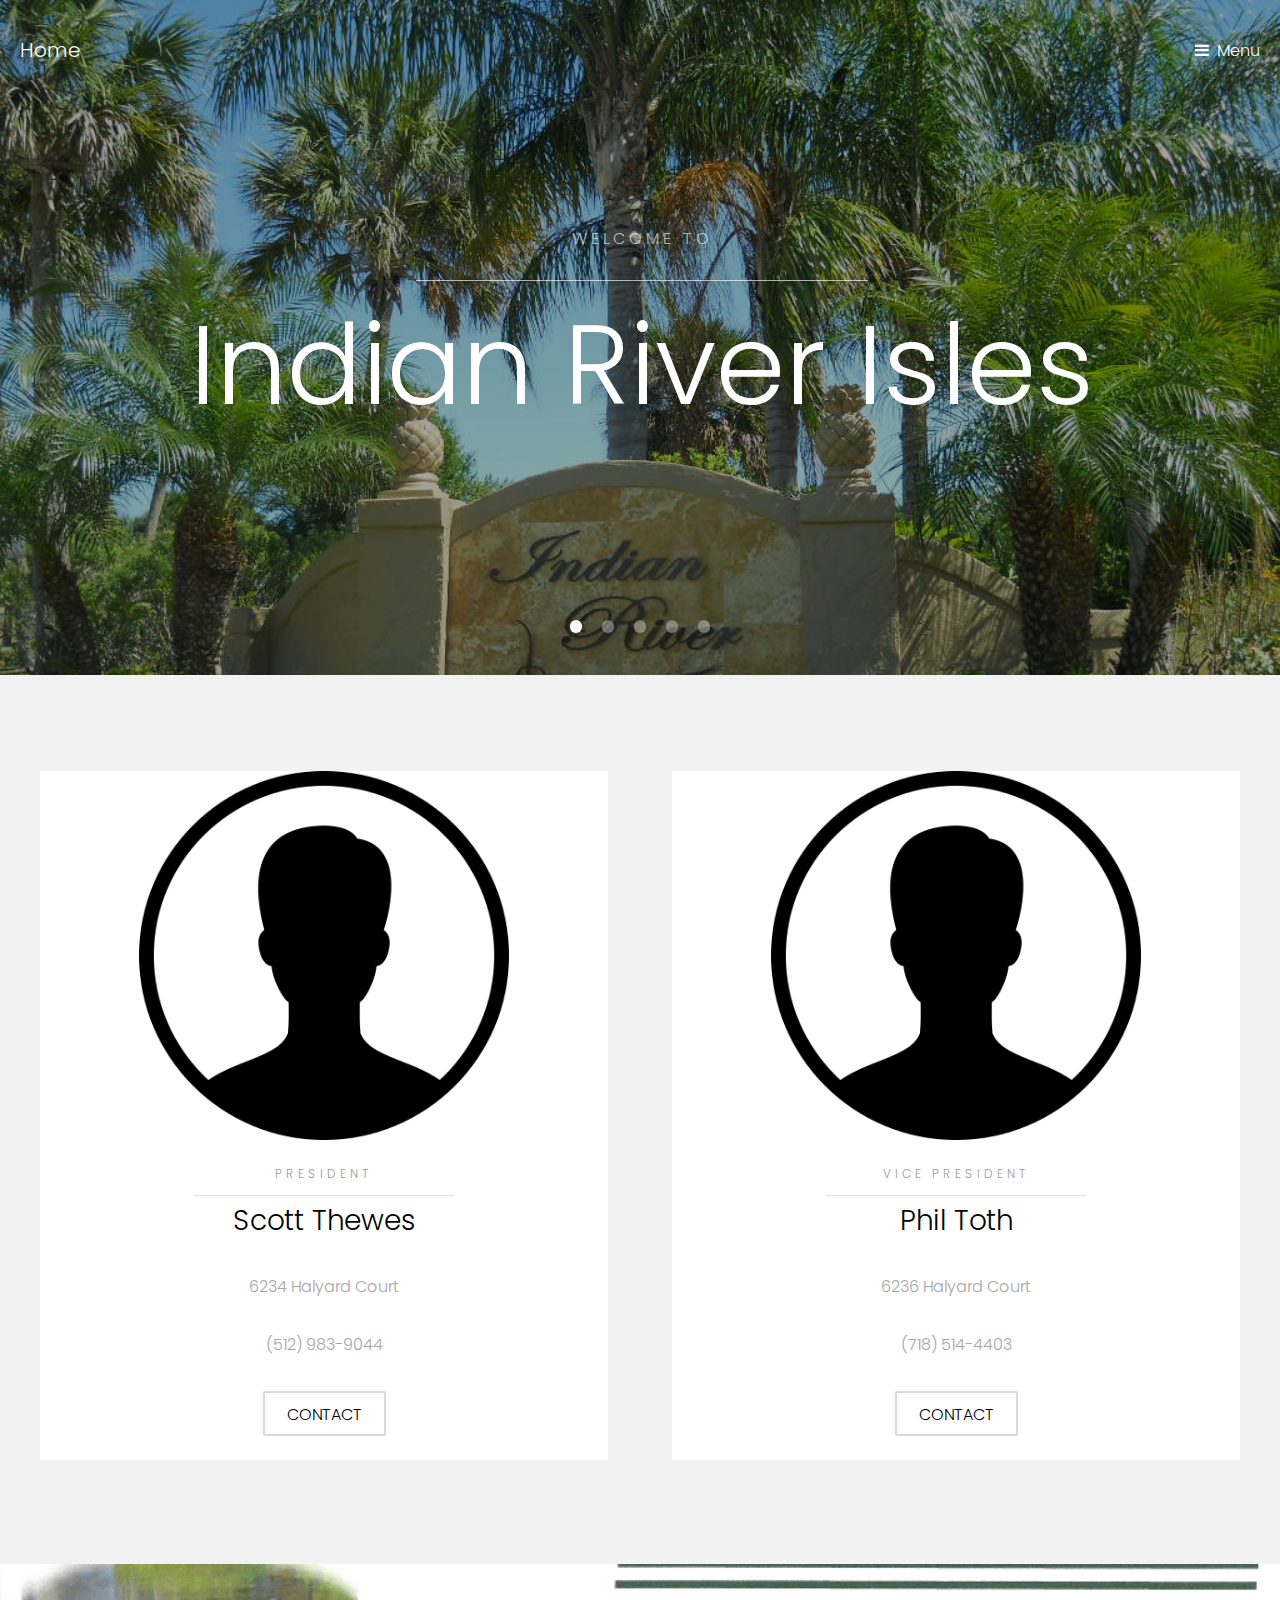
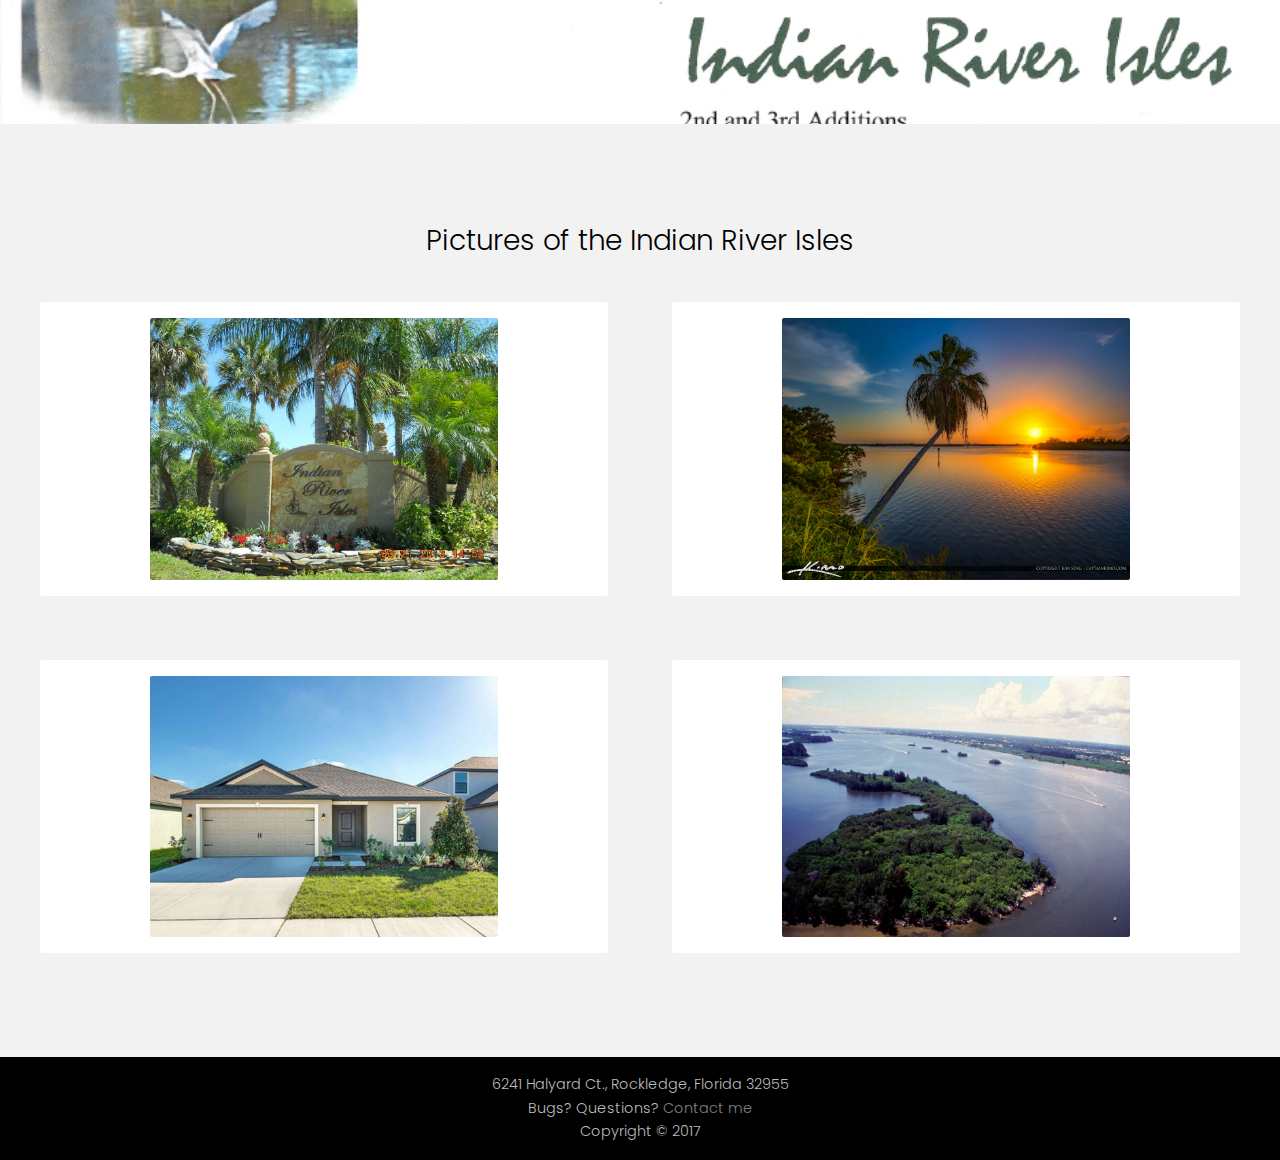
<file: index.html>
<!DOCTYPE HTML>
<!--
	Oliver McTammany
	22 Novermber 2017
	Index for indianriverisles.com
-->
<html>
	<head>
		<title>Indian River Isles</title>
		<meta charset="utf-8" />
		<meta name="viewport" content="width=device-width, initial-scale=1" />
		<link rel="stylesheet" href="assets/css/main.css" />
	</head>
	<body>

		<!-- Header -->
			<header id="header" class="alt">
				<div class="logo"><a href="index.html">Home</span></a></div>
				<a href="#menu">Menu</a>
			</header>

		<!-- Menu -->
			<nav id="menu">
				<ul class="links">
					<li><a href="index.html">Home</a></li>
					<li><a href="directors.html">Board of Directors/Committees</a></li>
					<li><a href="#">President 2016 Letter</a></li>
					<li><a href="#">Board Meeting Minutes</a></li>
					<li><a href="#">Recreational Facilities Rules</a></li>
					<li><a href="#">Home Owners Covenants</a></li>
					<li><a href="#">ARC Form</a></li>
					<li><a href="#">General Reminder</a></li>
					<li><a href="links.html">Favorite Links</a></li>
					<!-- <li><a href="elements.html">Elements</a></li> -->
				</ul>
			</nav>

		<!-- Banner -->
			<section class="banner full">
				<article>
					<img src="images/slide01.jpg" alt="" />
					<div class="inner">
						<header>
							<p>Welcome to</a></p>
							<h2>Indian River Isles</h2>
						</header>
					</div>
				</article>
				<article>
					<img src="images/slide05.jpg" alt="" />
					<div class="inner">
						<header>
							<p>Welcome to</p>
							<h2>Indian River Isles</h2>
						</header>
					</div>
				</article>
				<article>
					<img src="images/slide03.jpg"  alt="" />
					<div class="inner">
						<header>
							<p>Welcome to</p>
							<h2>Indian River Isles</h2>
						</header>
					</div>
				</article>
				<article>
					<img src="images/slide04.jpg"  alt="" />
					<div class="inner">
						<header>
							<p>Welcome to</p>
							<h2>Indian River Isles</h2>
						</header>
					</div>
				</article>
				<article>
					<img src="images/slide02.jpg"  alt="" />
					<div class="inner">
						<header>
							<p>Welcome to</p>
							<h2>Indian River Isles</h2>
						</header>
					</div>
				</article>
			</section>

		<!-- President and Vice President Cards -->
			<section id="one" class="wrapper style1">
				<div class="inner">
					<div class="grid-style">

						<div>
							<div class="box">
								<div class="image fit">
									<img src="images/generic.png" alt="" />
								</div>
								<div class="content">
									<header class="align-center">
										<p>President</p>
										<h2>Scott Thewes</h2>
									</header>
									<p>6234 Halyard Court</p>
									<p>(512) 983-9044</p>
									<footer class="align-center">
										<a href="contacts/president.html" class="button alt">Contact</a>
									</footer>
								</div>
							</div>
						</div>

						<div>
							<div class="box">
								<div class="image fit">
									<img src="images/generic.png" alt="" />
								</div>
								<div class="content">
									<header class="align-center">
										<p>Vice President</p>
										<h2>Phil Toth</h2>
									</header>
									<p>6236 Halyard Court</p>
									<p>(718) 514-4403</p>
									<footer class="align-center">
										<a href="contacts/vp.html" class="button alt">Contact</a>
									</footer>
								</div>
							</div>
						</div>

					</div>
				</div>
			</section>

		<!-- Logo -->
			<section id="two" class="wrapper style2">
				<div class="inner"></div>
			</section>

		<!-- Gallery -->
			<section id="three" class="wrapper style1">
				<div class="inner">
					<header class="align-center">
						<!-- <p class="special"></p> -->
						<h2>Pictures of the Indian River Isles</h2>
					</header>
					<div class="gallery">
						<div>
							<div class="image fit">
								<a href="#"><img src="images/slide01.jpg" alt="" /></a>
							</div>
						</div>
						<div>
							<div class="image fit">
								<a href="#"><img src="images/slide05.jpg" alt="" /></a>
							</div>
						</div>
						<div>
							<div class="image fit">
								<a href="#"><img src="images/slide03.jpg" alt="" /></a>
							</div>
						</div>
						<div>
							<div class="image fit">
								<a href="#"><img src="images/slide04.jpg" alt="" /></a>
							</div>
						</div>
					</div>
				</div>
			</section>


		<!-- Footer -->
			<footer id="footer">
				<div class="copyright">
					<p>6241 Halyard Ct., Rockledge, Florida 32955</p>
					<p>Bugs? Questions? <a href="contacts/oliver.html">Contact me</a></p>
					<p>Copyright &copy; 2017</p>
				</div>
			</footer>

		<!-- Scripts -->
			<script src="assets/js/jquery.min.js"></script>
			<script src="assets/js/jquery.scrollex.min.js"></script>
			<script src="assets/js/skel.min.js"></script>
			<script src="assets/js/util.js"></script>
			<script src="assets/js/main.js"></script>

	</body>
</html>
</file>
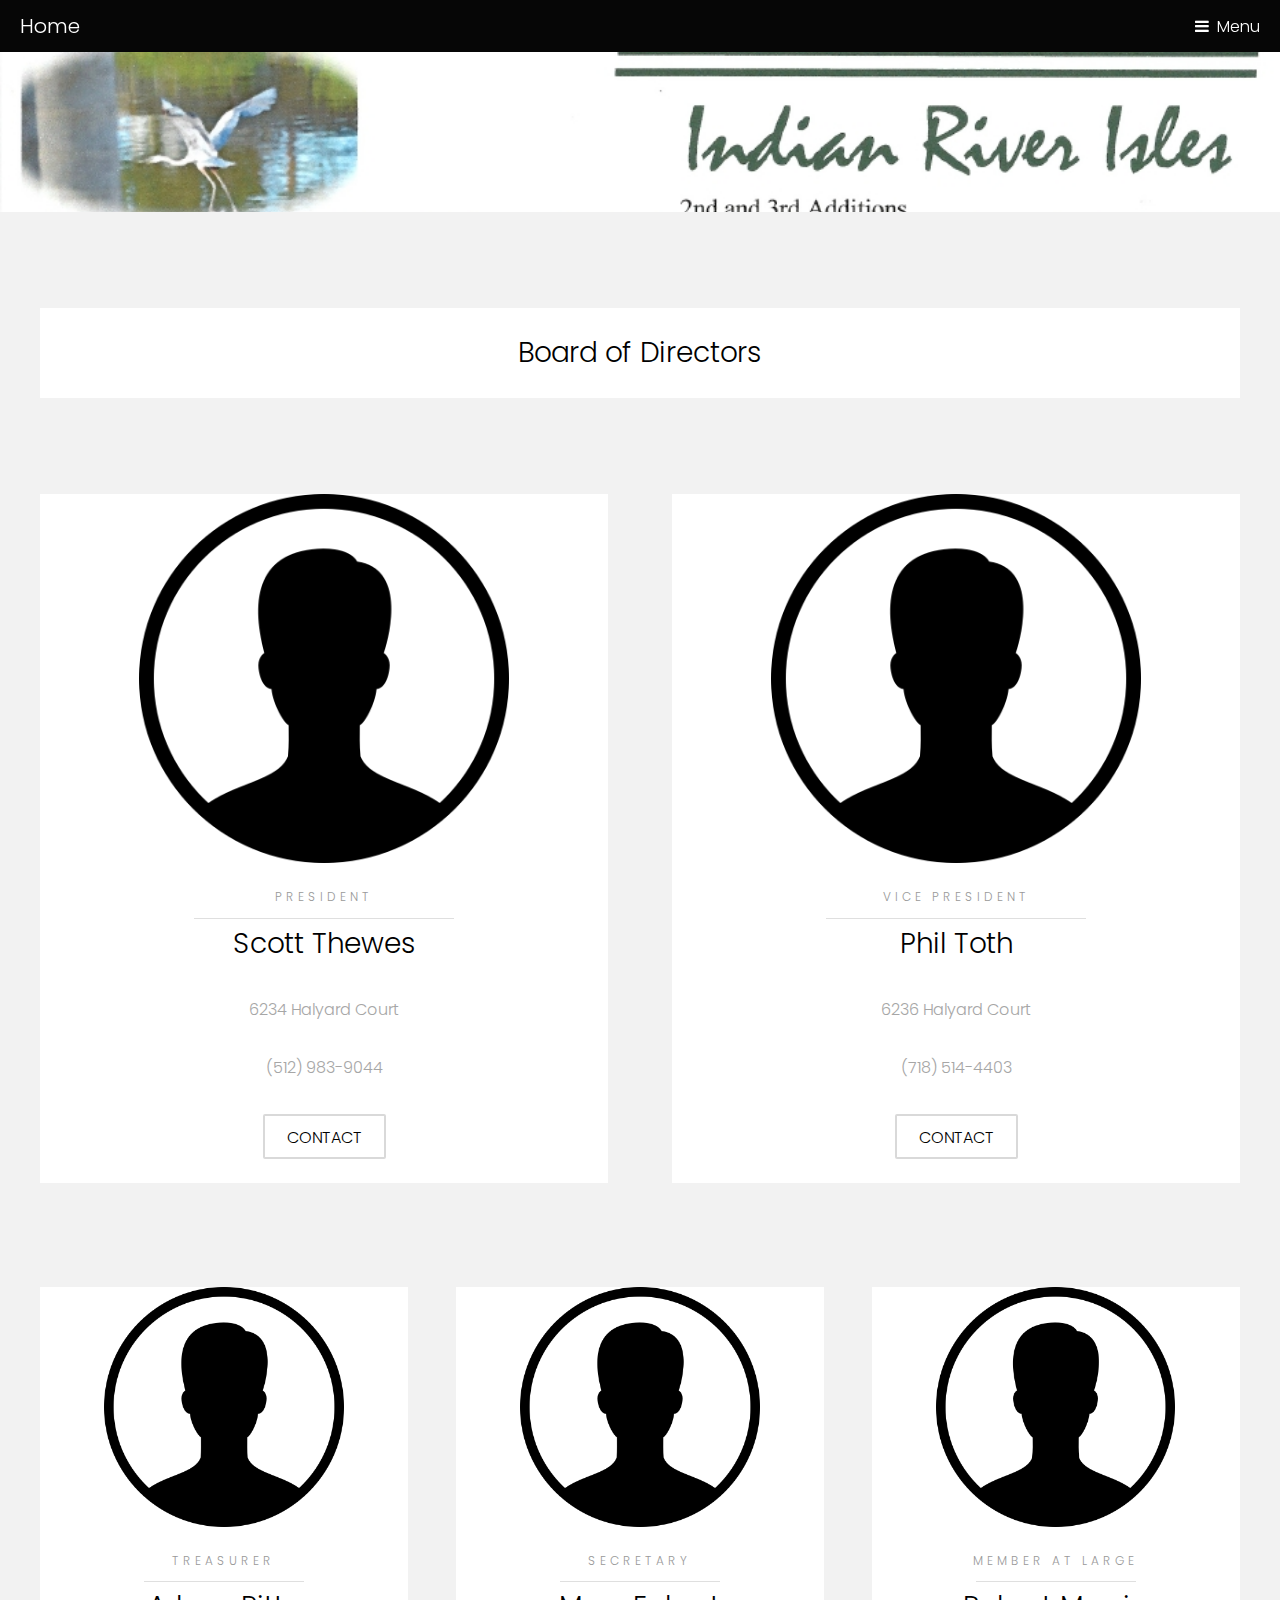
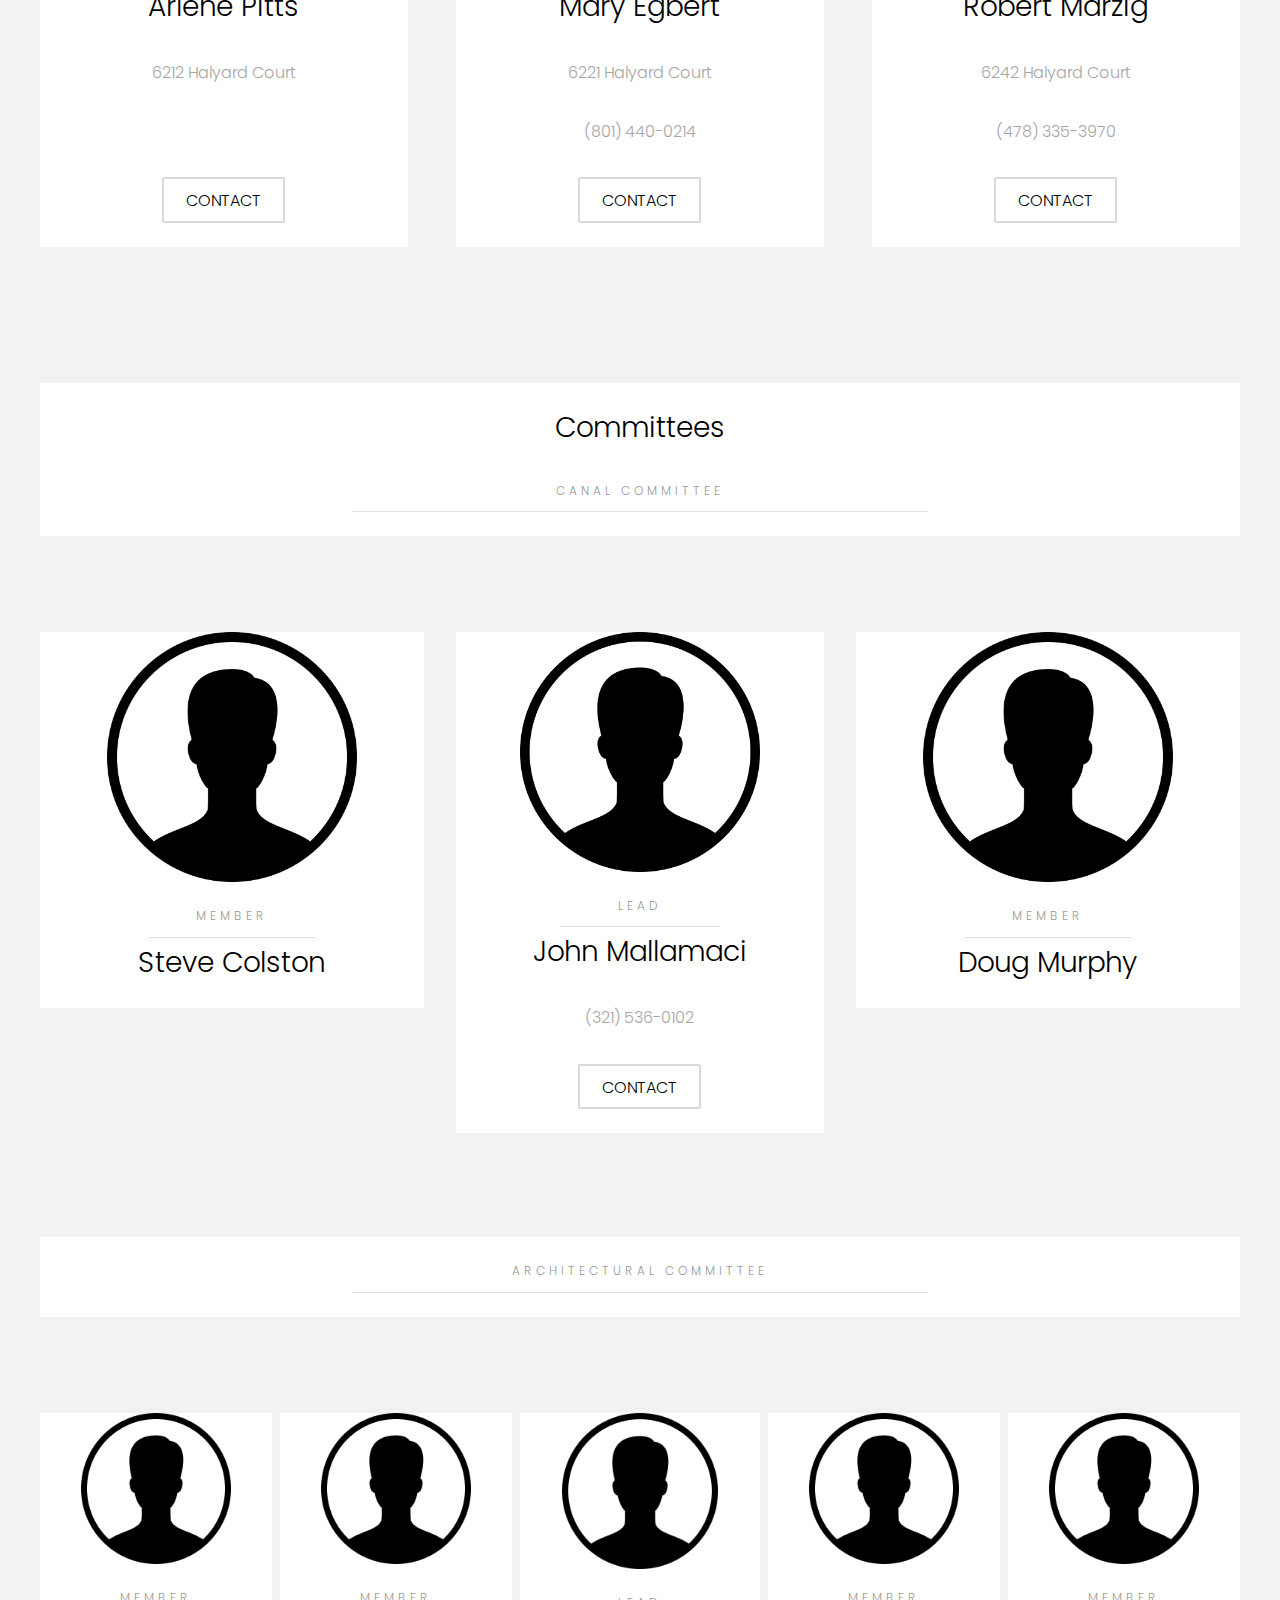
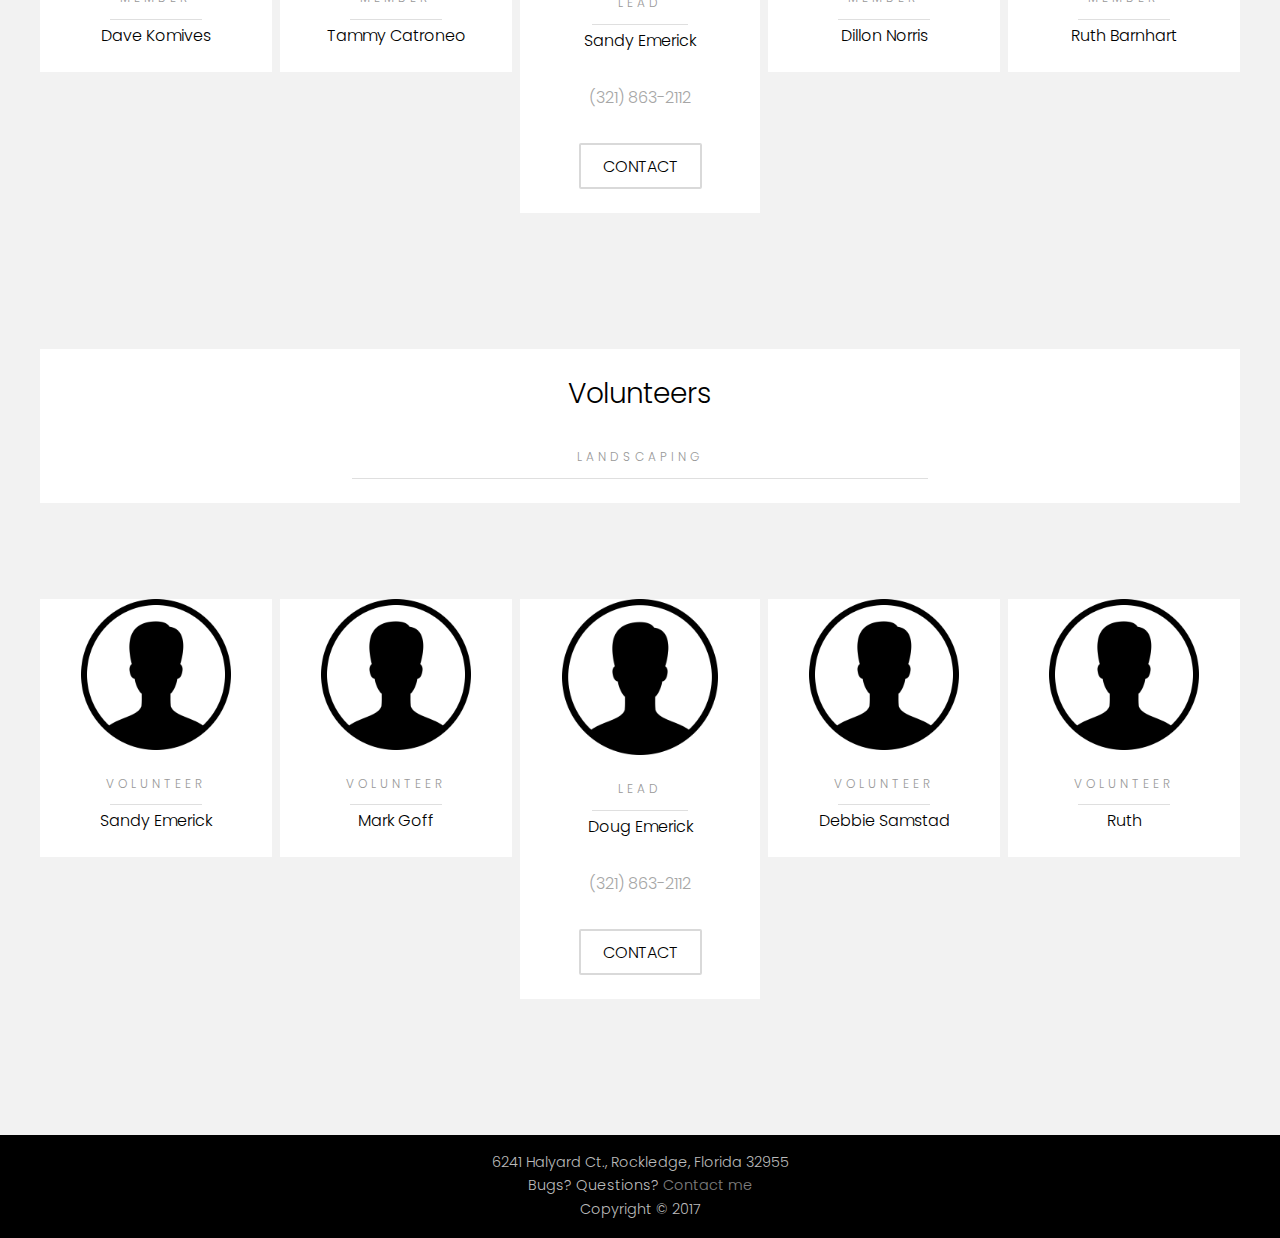
<file: directors.html>
<!DOCTYPE HTML>
<!--
	Oliver McTammany
	22 Novermber 2017
	Board of Directors/Committees page for indianriverisles.com
-->
<html>
	<head>
		<title>Board of Directors/Committees</title>
		<meta charset="utf-8" />
		<meta name="viewport" content="width=device-width, initial-scale=1" />
		<link rel="stylesheet" href="assets/css/main.css" />
	</head>
	<body class="subpage">

		<!-- Header -->
			<header id="header">
				<div class="logo"><a href="index.html">Home</span></a></div>
				<a href="#menu">Menu</a>
			</header>

		<!-- Menu -->
			<nav id="menu">
				<ul class="links">
					<li><a href="index.html">Home</a></li>
					<li><a href="directors.html">Board of Directors/Committees</a></li>
					<li><a href="#">President 2016 Letter</a></li>
					<li><a href="#">Board Meeting Minutes</a></li>
					<li><a href="#">Recreational Facilities Rules</a></li>
					<li><a href="#">Home Owners Covenants</a></li>
					<li><a href="#">ARC Form</a></li>
					<li><a href="#">General Reminder</a></li>
					<li><a href="links.html">Favorite Links</a></li>
					<!-- <li><a href="elements.html">Elements</a></li> -->
				</ul>
			</nav>

		<!-- Logo -->
			<section id="One" class="wrapper style2">
				<div class="inner">
					<header class="align-center"></header>
				</div>
			</section>

		<!-- Board of Directors Heading -->
			<section id="two" class="wrapper style1">
				<div class="inner">
					<div class="box">
						<div class="content">
							<header class="align-center">
								<h2>Board of Directors</h2>
							</header>
						</div>
					</div>
				</div>
			</section>

		<!-- President, Vice President -->
			<section id="one" style="padding-top:0px" class="wrapper style1">
				<div class="inner">
					<div class="grid-style">

						<div>
							<div class="box">
								<div class="image fit">
									<img src="images/generic.png" alt="" />
								</div>
								<div class="content">
									<header class="align-center">
										<p>President</p>
										<h2>Scott Thewes</h2>
									</header>
									<p>6234 Halyard Court</p>
									<p>(512) 983-9044</p>
									<footer class="align-center">
										<a href="contacts/president.html" class="button alt">Contact</a>
									</footer>
								</div>
							</div>
						</div>

						<div>
							<div class="box">
								<div class="image fit">
									<img src="images/generic.png" alt="" />
								</div>
								<div class="content">
									<header class="align-center">
										<p>Vice President</p>
										<h2>Phil Toth</h2>
									</header>
									<p>6236 Halyard Court</p>
									<p>(718) 514-4403</p>
									<footer class="align-center">
										<a href="contacts/vp.html" class="button alt">Contact</a>
									</footer>
								</div>
							</div>
						</div>

					</div>
				</div>
			</section>

		<!-- Treasurer, Secretary, Member at Large -->
			<section id="one" style="padding-top:0px" class="wrapper style1">
				<div class="inner">
					<div class="grid-style">

						<div style="width:33.33%">
							<div class="box">
								<div class="image fit">
									<img src="images/generic.png" alt="" />
								</div>
								<div class="content">
									<header class="align-center">
										<p>Treasurer</p>
										<h2>Arlene Pitts</h2>
									</header>
									<p>6212 Halyard Court</p>
									<p>&zwnj;</p>
									<footer class="align-center">
										<a href="contacts/treasurer.html" class="button alt">Contact</a>
									</footer>
								</div>
							</div>
						</div>

						<div style="width:33.33%; padding:0 1rem 2rem 1rem">
							<div class="box">
								<div class="image fit">
									<img src="images/generic.png" alt="" />
								</div>
								<div class="content">
									<header class="align-center">
										<p>Secretary</p>
										<h2>Mary Egbert</h2>
									</header>
									<p>6221 Halyard Court</p>
									<p>(801) 440-0214</p>
									<footer class="align-center">
										<a href="contacts/secretary.html" class="button alt">Contact</a>
									</footer>
								</div>
							</div>
						</div>

						<div style="width:33.33%; padding:0 0 2rem 2rem">
							<div class="box">
								<div class="image fit">
									<img src="images/generic.png" alt="" />
								</div>
								<div class="content">
									<header class="align-center">
										<p>Member at Large</p>
										<h2>Robert Marzig</h2>
									</header>
									<p>6242 Halyard Court</p>
									<p>(478) 335-3970</p>
									<footer class="align-center">
										<a href="contacts/mal.html" class="button alt">Contact</a>
									</footer>
								</div>
							</div>
						</div>

					</div>
				</div>
			</section>

		<!-- Committees Heading -->
			<section id="two" class="wrapper style1" style="padding-top:0px">
				<div class="inner">
					<div class="box">
						<div class="content">
							<header class="align-center">
								<h2>Committees</h2>
								<p>Canal Committee</p>
							</header>
						</div>
					</div>
				</div>
			</section>

		<!-- Canal Committee -->
			<section id="one" style="padding:0 0 2rem 0" class="wrapper style1">
				<div class="inner">
					<div class="grid-style">

						<div style="width:33.33%; padding:0 1rem 2rem 0rem">
							<div class="box">
								<div class="image fit">
									<img src="images/generic.png" alt="" />
								</div>
								<div class="content">
									<header class="align-center">
										<p>Member</p>
										<h2>Steve Colston</h2>
									</header>
								</div>
							</div>
						</div>

						<div style="width:33.33%; padding:0 1rem 2rem 1em">
							<div class="box">
								<div class="image fit">
									<img src="images/generic.png" alt="" />
								</div>
								<div class="content">
									<header class="align-center">
										<p>Lead</p>
										<h2>John Mallamaci</h2>
									</header>
									<p>(321) 536-0102</p>
									<footer class="align-center">
										<a href="contacts/canalLead.html" class="button alt">Contact</a>
									</footer>
								</div>
							</div>
						</div>

						<div style="width:33.33%; padding:0 0rem 2rem 1rem">
							<div class="box">
								<div class="image fit">
									<img src="images/generic.png" alt="" />
								</div>
								<div class="content">
									<header class="align-center">
										<p>Member</p>
										<h2>Doug Murphy</h2>
									</header>
								</div>
							</div>
						</div>

					</div>
				</div>
			</section>

		<!-- Architectural Committee Heading -->
			<section id="two" class="wrapper style1" style="padding-top:0px">
				<div class="inner">
					<div class="box">
						<div class="content">
							<header class="align-center">
								<p>Architectural Committee</p>
							</header>
						</div>
					</div>
				</div>
			</section>

		<!-- Architectural Committee -->
			<section id="one" style="padding-top:0px" class="wrapper style1">
				<div class="inner">
					<div class="grid-style">

						<div style="width:20%; padding:0 .5rem 0rem 0rem">
							<div class="box">
								<div class="image fit">
									<img src="images/generic.png" alt="" />
								</div>
								<div class="content">
									<header class="align-center">
										<p>Member</p>
										<h2 style="font-size:1rem">Dave Komives</h2>
									</header>
								</div>
							</div>
						</div>

						<div style="width:20%; padding:0 .5rem 0rem 0rem">
							<div class="box">
								<div class="image fit">
									<img src="images/generic.png" alt="" />
								</div>
								<div class="content">
									<header class="align-center">
										<p>Member</p>
										<h2 style="font-size:1rem">Tammy Catroneo</h2>
									</header>
								</div>
							</div>
						</div>

						<div style="width:20%; padding:0 0rem 2rem 0rem">
							<div class="box">
								<div class="image fit">
									<img src="images/generic.png" alt="" />
								</div>
								<div class="content">
									<header class="align-center">
										<p>Lead</p>
										<h2 style="font-size:1rem">Sandy Emerick</h2>
									</header>
									<p>(321) 863-2112</p>
									<footer class="align-center">
										<a href="contacts/architectureLead.html" class="button alt">Contact</a>
									</footer>
								</div>
							</div>
						</div>

						<div style="width:20%; padding:0 0rem 0rem .5rem">
							<div class="box">
								<div class="image fit">
									<img src="images/generic.png" alt="" />
								</div>
								<div class="content">
									<header class="align-center">
										<p>Member</p>
										<h2 style="font-size:1rem">Dillon Norris</h2>
									</header>
								</div>
							</div>
						</div>

						<div style="width:20%; padding:0 0rem 0rem .5rem">
							<div class="box">
								<div class="image fit">
									<img src="images/generic.png" alt="" />
								</div>
								<div class="content">
									<header class="align-center">
										<p>Member</p>
										<h2 style="font-size:1rem">Ruth Barnhart</h2>
									</header>
								</div>
							</div>
						</div>

					</div>
				</div>
			</section>

		<!-- Volunteers Heading -->
			<section id="two" class="wrapper style1" style="padding-top:0px">
				<div class="inner">
					<div class="box">
						<div class="content">
							<header class="align-center">
								<h2>Volunteers</h2>
								<p>Landscaping</p>
							</header>
						</div>
					</div>
				</div>
			</section>

		<!-- Landscaping -->
			<section id="one" style="padding-top:0px" class="wrapper style1">
				<div class="inner">
					<div class="grid-style">

						<div style="width:20%; padding:0 .5rem 0rem 0rem">
							<div class="box">
								<div class="image fit">
									<img src="images/generic.png" alt="" />
								</div>
								<div class="content">
									<header class="align-center">
										<p>Volunteer</p>
										<h2 style="font-size:1rem">Sandy Emerick</h2>
									</header>
								</div>
							</div>
						</div>

						<div style="width:20%; padding:0 .5rem 0rem 0rem">
							<div class="box">
								<div class="image fit">
									<img src="images/generic.png" alt="" />
								</div>
								<div class="content">
									<header class="align-center">
										<p>Volunteer</p>
										<h2 style="font-size:1rem">Mark Goff</h2>
									</header>
								</div>
							</div>
						</div>

						<div style="width:20%; padding:0 0rem 2rem 0">
							<div class="box">
								<div class="image fit">
									<img src="images/generic.png" alt="" />
								</div>
								<div class="content">
									<header class="align-center">
										<p>Lead</p>
										<h2 style="font-size:1rem">Doug Emerick</h2>
									</header>
									<p>(321) 863-2112</p>
									<footer class="align-center">
										<a href="contacts/landscapingLead.html" class="button alt">Contact</a>
									</footer>
								</div>
							</div>
						</div>

						<div style="width:20%; padding:0 0rem 0rem .5rem">
							<div class="box">
								<div class="image fit">
									<img src="images/generic.png" alt="" />
								</div>
								<div class="content">
									<header class="align-center">
										<p>Volunteer</p>
										<h2 style="font-size:1rem">Debbie Samstad</h2>
									</header>
								</div>
							</div>
						</div>

						<div style="width:20%; padding:0 0rem 0rem .5rem">
							<div class="box">
								<div class="image fit">
									<img src="images/generic.png" alt="" />
								</div>
								<div class="content">
									<header class="align-center">
										<p>Volunteer</p>
										<h2 style="font-size:1rem">Ruth</h2>
									</header>
								</div>
							</div>
						</div>

					</div>
				</div>
			</section>

		<!-- Footer -->
			<footer id="footer">
				<div class="copyright">
					<p>6241 Halyard Ct., Rockledge, Florida 32955</p>
					<p>Bugs? Questions? <a href="contacts/oliver.html">Contact me</a></p>
					<p>Copyright &copy; 2017</p>
				</div>
			</footer>

		<!-- Scripts -->
			<script src="assets/js/jquery.min.js"></script>
			<script src="assets/js/jquery.scrollex.min.js"></script>
			<script src="assets/js/skel.min.js"></script>
			<script src="assets/js/util.js"></script>
			<script src="assets/js/main.js"></script>

	</body>
</html>
</file>
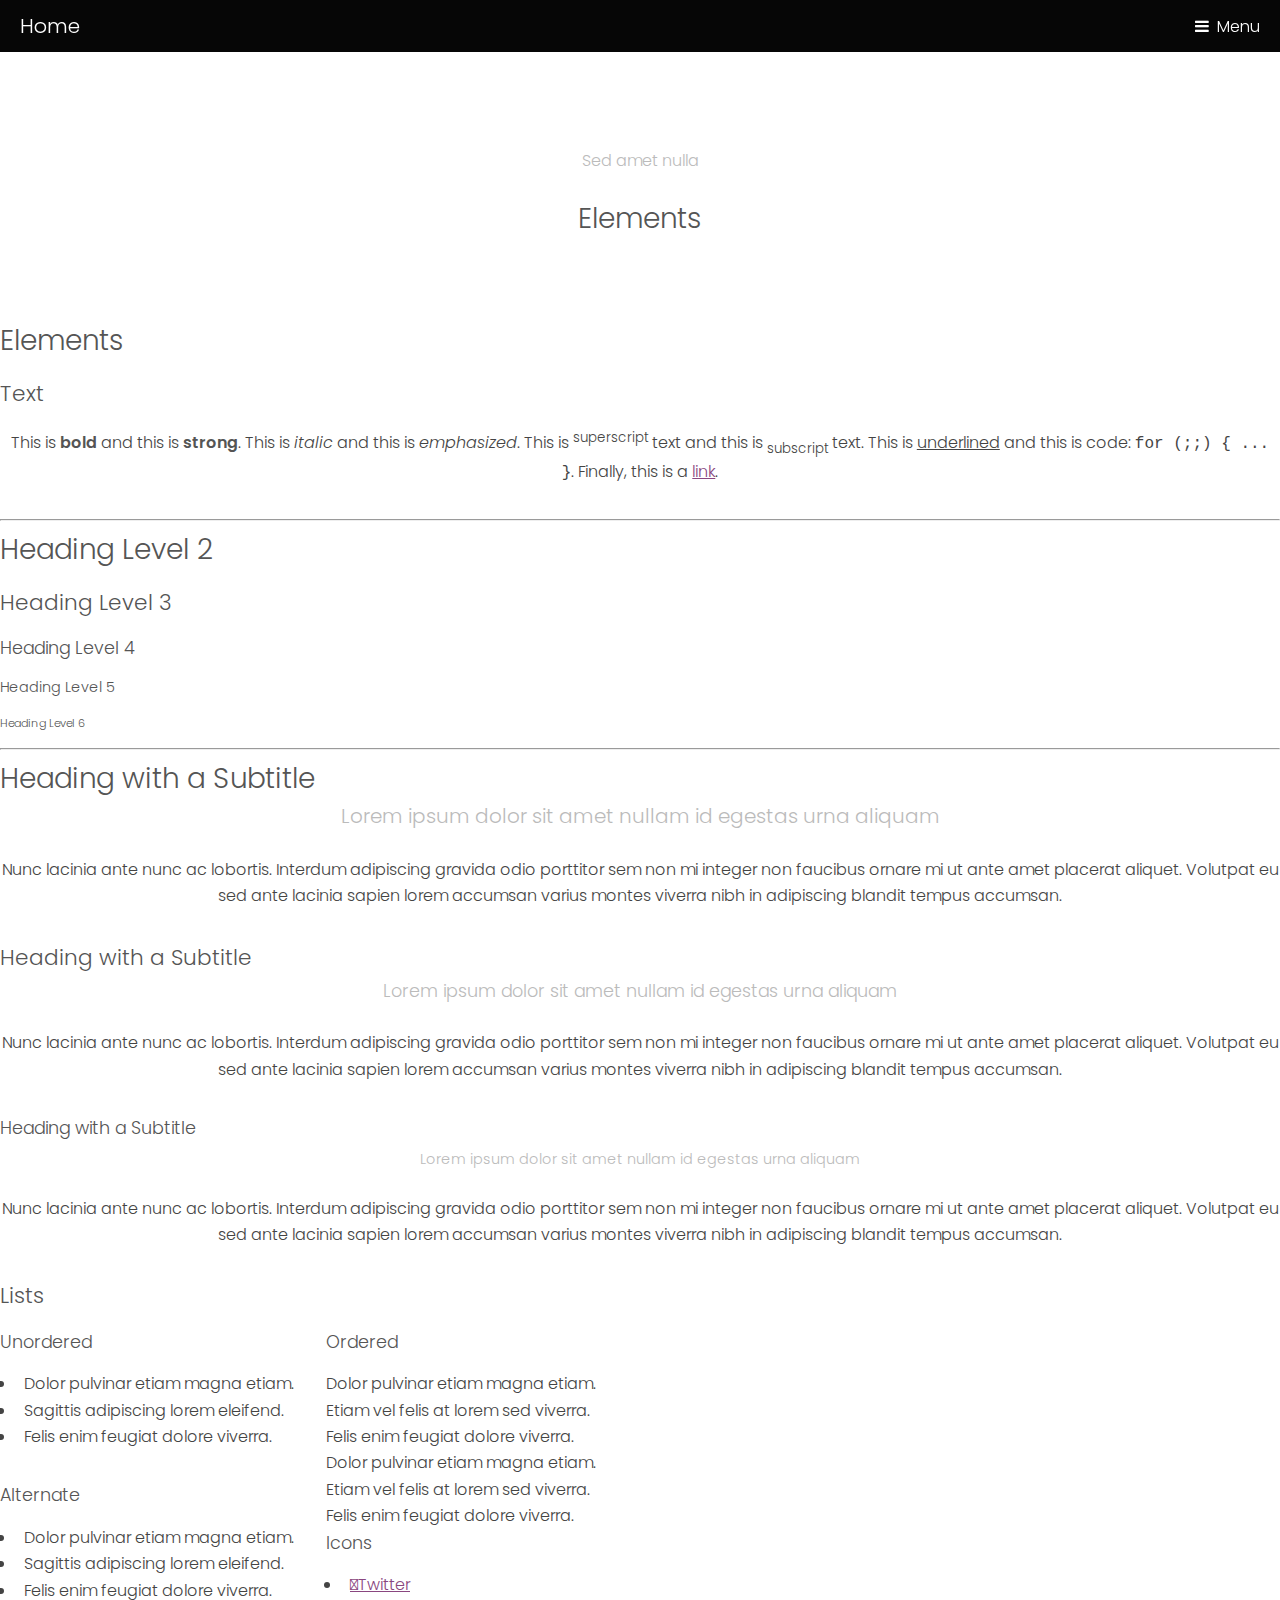
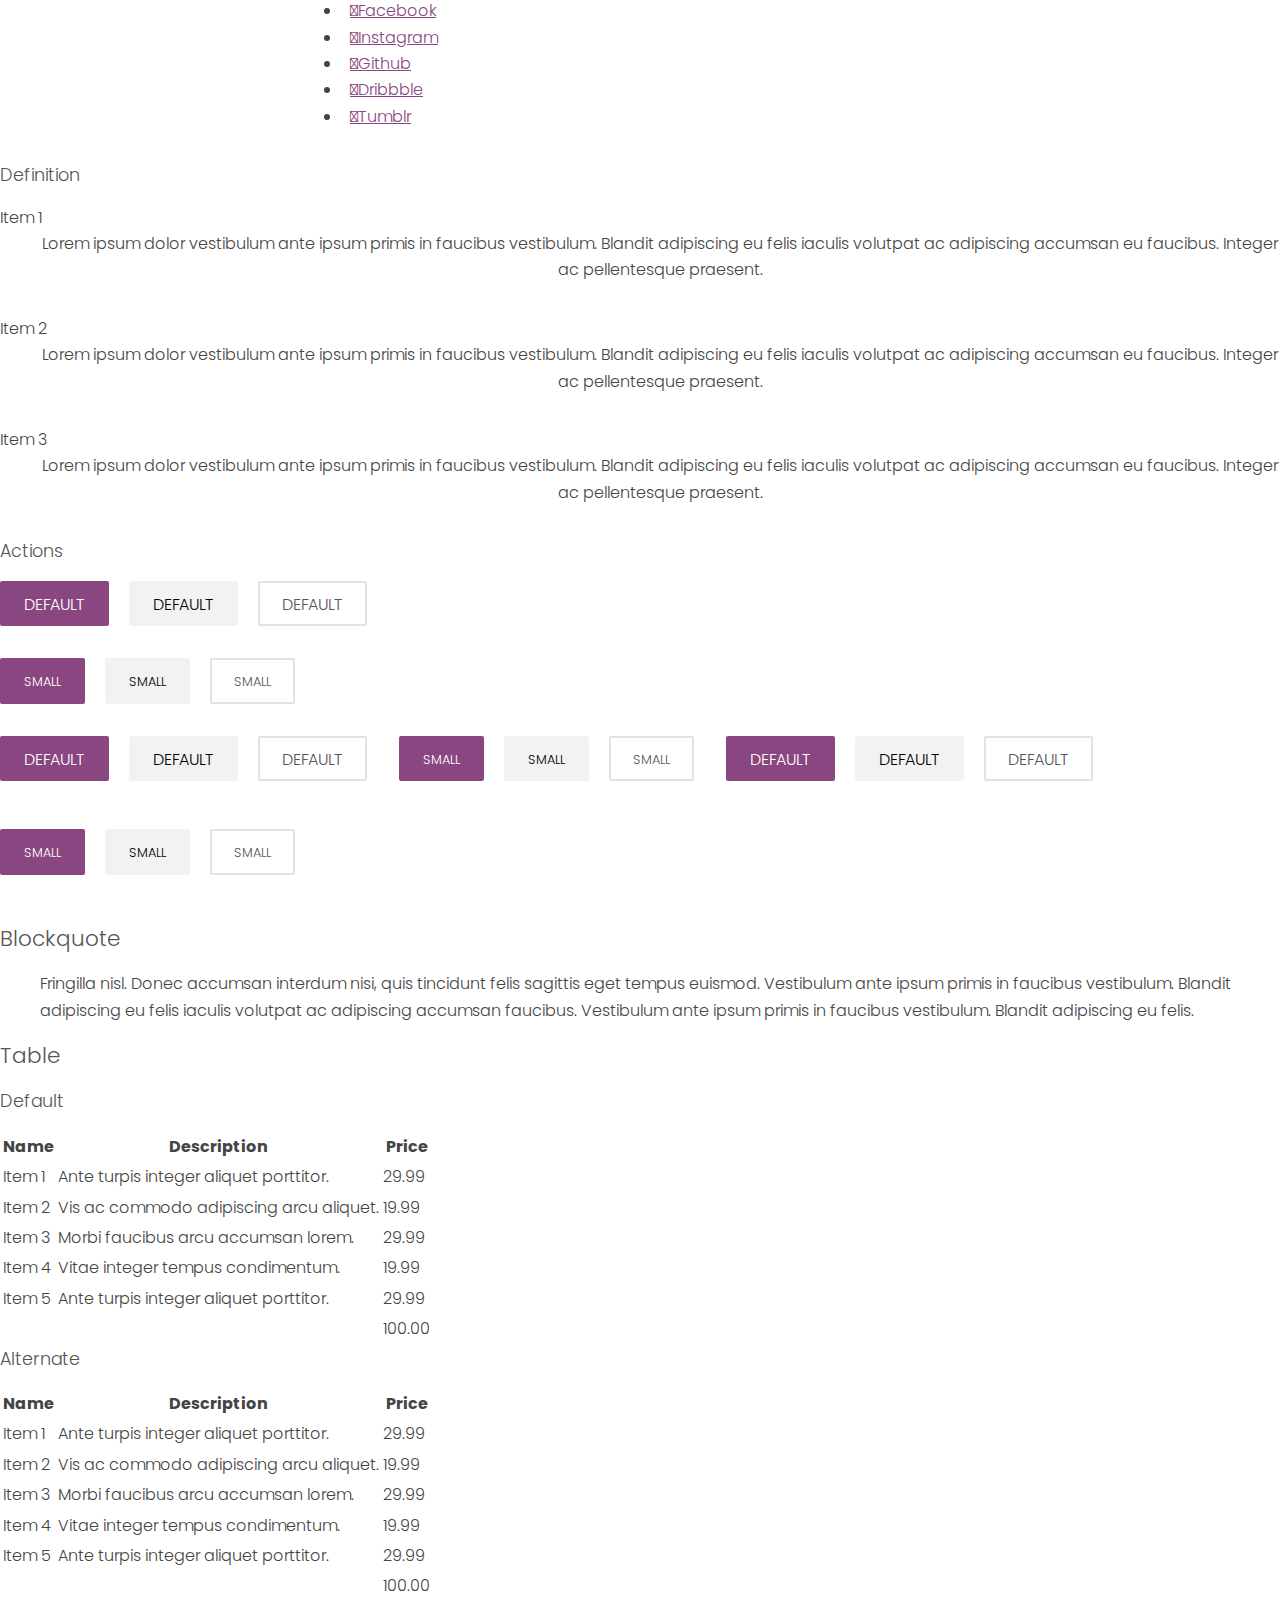
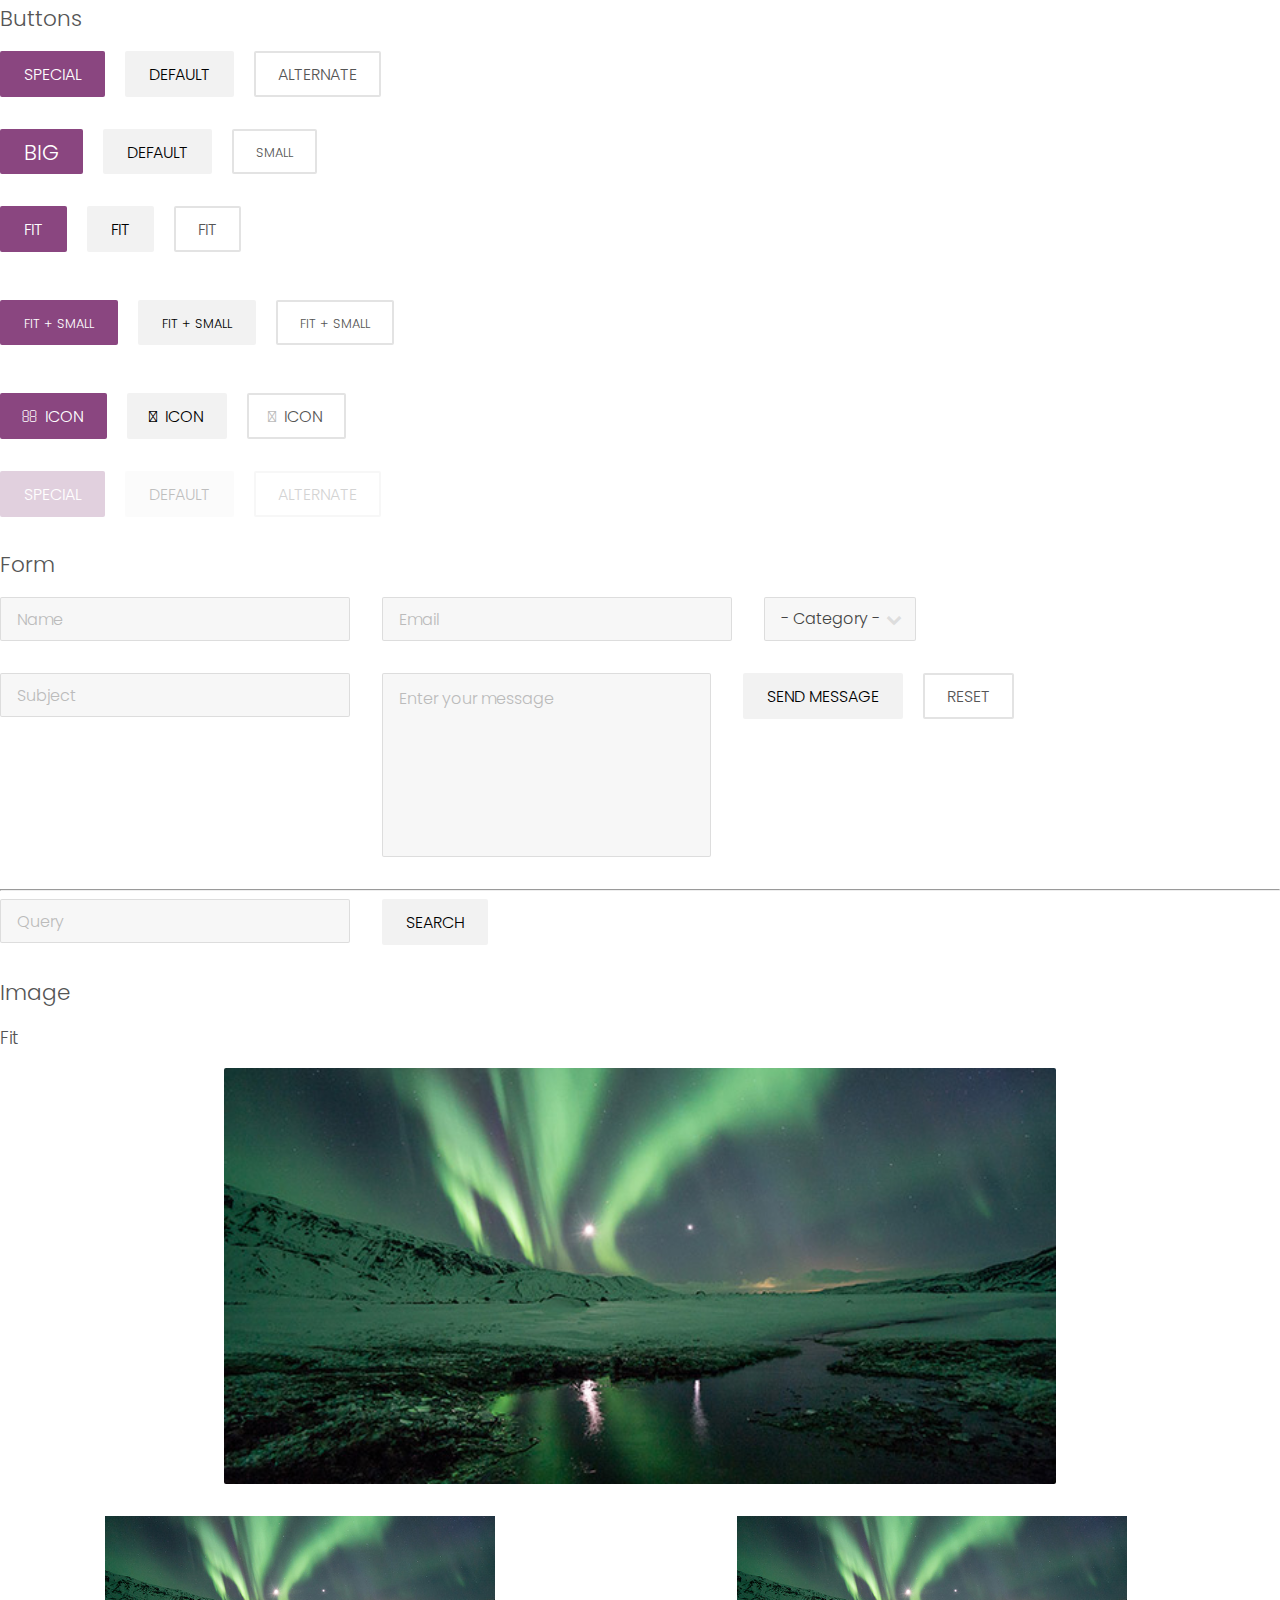
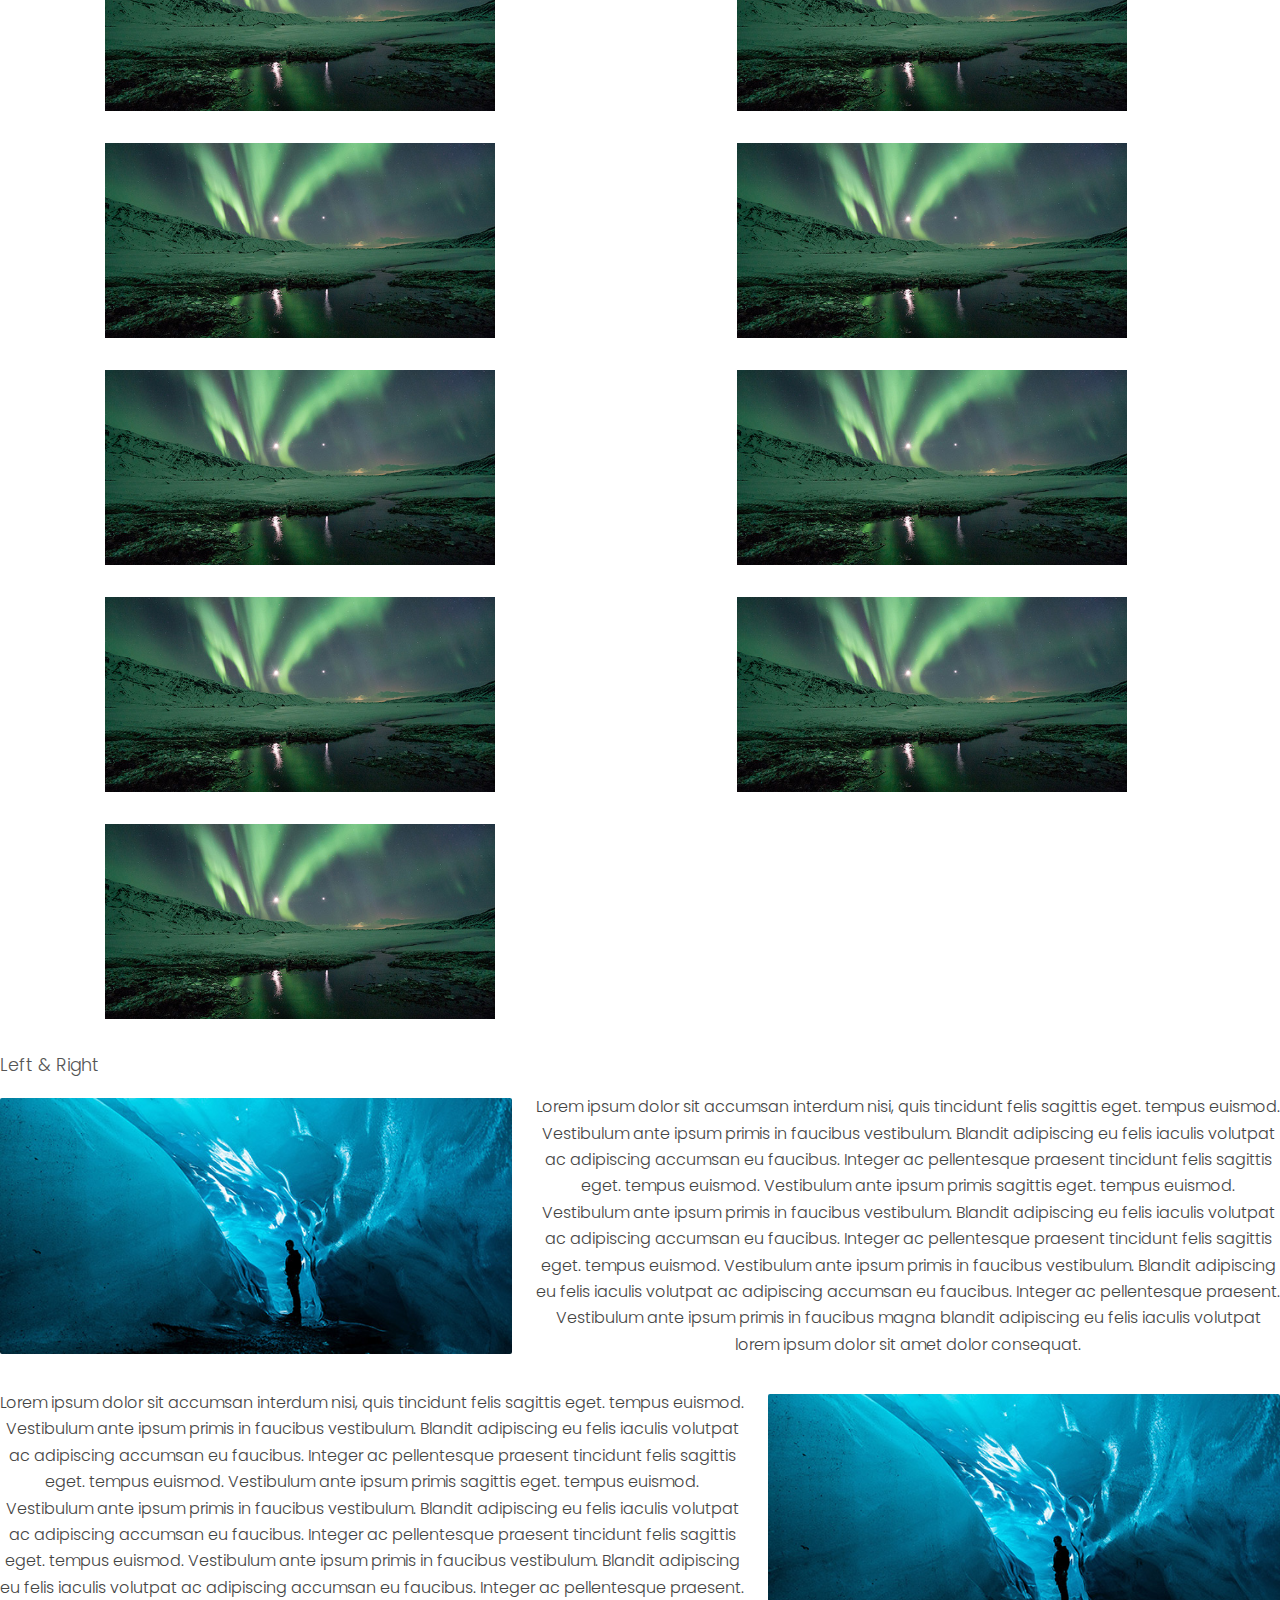
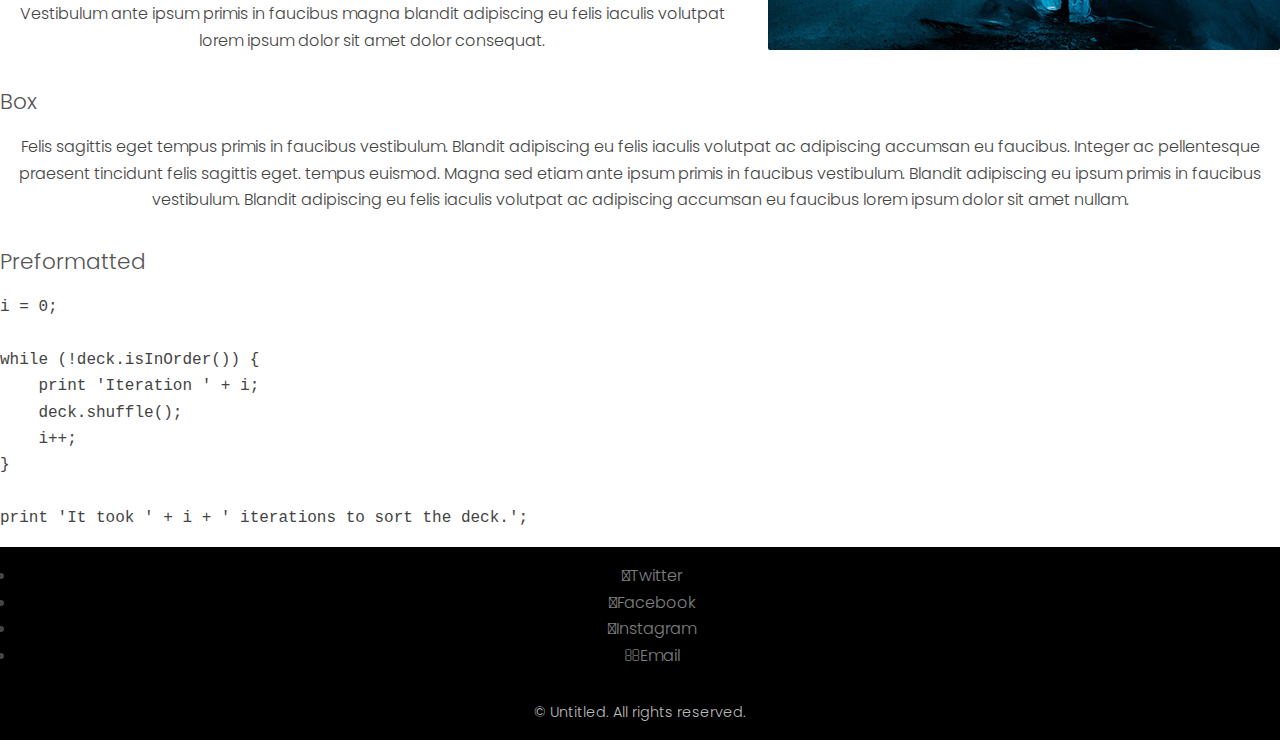
<file: elements.html>
<!DOCTYPE HTML>
<!--

-->
<html>
	<head>
		<title>Elements</title>
		<meta charset="utf-8" />
		<meta name="viewport" content="width=device-width, initial-scale=1" />
		<link rel="stylesheet" href="assets/css/main.css" />
	</head>
	<body class="subpage">

		<!-- Header -->
			<header id="header">
				<div class="logo"><a href="index.html">Home</span></a></div>
				<a href="#menu">Menu</a>
			</header>

		<!-- Nav -->
			<nav id="menu">
				<ul class="links">
					<li><a href="index.html">Home</a></li>
					<li><a href="generic.html">Generic</a></li>
					<li><a href="elements.html">Elements</a></li>
				</ul>
			</nav>

		<!-- One -->
			<section id="One" class="wrapper style3">
				<div class="inner">
					<header class="align-center">
						<p>Sed amet nulla</p>
						<h2>Elements</h2>
					</header>
				</div>
			</section>

		<!-- Main -->
			<div id="main" class="container">

				<!-- Elements -->
					<h2 id="elements">Elements</h2>
					<div class="row 200%">
						<div class="6u 12u$(medium)">

							<!-- Text stuff -->
								<h3>Text</h3>
								<p>This is <b>bold</b> and this is <strong>strong</strong>. This is <i>italic</i> and this is <em>emphasized</em>.
								This is <sup>superscript</sup> text and this is <sub>subscript</sub> text.
								This is <u>underlined</u> and this is code: <code>for (;;) { ... }</code>.
								Finally, this is a <a href="#">link</a>.</p>
								<hr />
								<h2>Heading Level 2</h2>
								<h3>Heading Level 3</h3>
								<h4>Heading Level 4</h4>
								<h5>Heading Level 5</h5>
								<h6>Heading Level 6</h6>
								<hr />
								<header>
									<h2>Heading with a Subtitle</h2>
									<p>Lorem ipsum dolor sit amet nullam id egestas urna aliquam</p>
								</header>
								<p>Nunc lacinia ante nunc ac lobortis. Interdum adipiscing gravida odio porttitor sem non mi integer non faucibus ornare mi ut ante amet placerat aliquet. Volutpat eu sed ante lacinia sapien lorem accumsan varius montes viverra nibh in adipiscing blandit tempus accumsan.</p>
								<header>
									<h3>Heading with a Subtitle</h3>
									<p>Lorem ipsum dolor sit amet nullam id egestas urna aliquam</p>
								</header>
								<p>Nunc lacinia ante nunc ac lobortis. Interdum adipiscing gravida odio porttitor sem non mi integer non faucibus ornare mi ut ante amet placerat aliquet. Volutpat eu sed ante lacinia sapien lorem accumsan varius montes viverra nibh in adipiscing blandit tempus accumsan.</p>
								<header>
									<h4>Heading with a Subtitle</h4>
									<p>Lorem ipsum dolor sit amet nullam id egestas urna aliquam</p>
								</header>
								<p>Nunc lacinia ante nunc ac lobortis. Interdum adipiscing gravida odio porttitor sem non mi integer non faucibus ornare mi ut ante amet placerat aliquet. Volutpat eu sed ante lacinia sapien lorem accumsan varius montes viverra nibh in adipiscing blandit tempus accumsan.</p>

							<!-- Lists -->
								<h3>Lists</h3>
								<div class="row">
									<div class="6u 12u$(small)">

										<h4>Unordered</h4>
										<ul>
											<li>Dolor pulvinar etiam magna etiam.</li>
											<li>Sagittis adipiscing lorem eleifend.</li>
											<li>Felis enim feugiat dolore viverra.</li>
										</ul>

										<h4>Alternate</h4>
										<ul class="alt">
											<li>Dolor pulvinar etiam magna etiam.</li>
											<li>Sagittis adipiscing lorem eleifend.</li>
											<li>Felis enim feugiat dolore viverra.</li>
										</ul>

									</div>
									<div class="6u$ 12u$(small)">

										<h4>Ordered</h4>
										<ol>
											<li>Dolor pulvinar etiam magna etiam.</li>
											<li>Etiam vel felis at lorem sed viverra.</li>
											<li>Felis enim feugiat dolore viverra.</li>
											<li>Dolor pulvinar etiam magna etiam.</li>
											<li>Etiam vel felis at lorem sed viverra.</li>
											<li>Felis enim feugiat dolore viverra.</li>
										</ol>

										<h4>Icons</h4>
										<ul class="icons">
											<li><a href="#" class="icon fa-twitter"><span class="label">Twitter</span></a></li>
											<li><a href="#" class="icon fa-facebook"><span class="label">Facebook</span></a></li>
											<li><a href="#" class="icon fa-instagram"><span class="label">Instagram</span></a></li>
											<li><a href="#" class="icon fa-github"><span class="label">Github</span></a></li>
											<li><a href="#" class="icon fa-dribbble"><span class="label">Dribbble</span></a></li>
											<li><a href="#" class="icon fa-tumblr"><span class="label">Tumblr</span></a></li>
										</ul>

									</div>
								</div>
								<h4>Definition</h4>
								<dl>
									<dt>Item 1</dt>
									<dd>
										<p>Lorem ipsum dolor vestibulum ante ipsum primis in faucibus vestibulum. Blandit adipiscing eu felis iaculis volutpat ac adipiscing accumsan eu faucibus. Integer ac pellentesque praesent.</p>
									</dd>
									<dt>Item 2</dt>
									<dd>
										<p>Lorem ipsum dolor vestibulum ante ipsum primis in faucibus vestibulum. Blandit adipiscing eu felis iaculis volutpat ac adipiscing accumsan eu faucibus. Integer ac pellentesque praesent.</p>
									</dd>
									<dt>Item 3</dt>
									<dd>
										<p>Lorem ipsum dolor vestibulum ante ipsum primis in faucibus vestibulum. Blandit adipiscing eu felis iaculis volutpat ac adipiscing accumsan eu faucibus. Integer ac pellentesque praesent.</p>
									</dd>
								</dl>

								<h4>Actions</h4>
								<ul class="actions">
									<li><a href="#" class="button special">Default</a></li>
									<li><a href="#" class="button">Default</a></li>
									<li><a href="#" class="button alt">Default</a></li>
								</ul>
								<ul class="actions small">
									<li><a href="#" class="button special small">Small</a></li>
									<li><a href="#" class="button small">Small</a></li>
									<li><a href="#" class="button alt small">Small</a></li>
								</ul>
								<div class="row">
									<div class="3u 12u$(small)">
										<ul class="actions vertical">
											<li><a href="#" class="button special">Default</a></li>
											<li><a href="#" class="button">Default</a></li>
											<li><a href="#" class="button alt">Default</a></li>
										</ul>
									</div>
									<div class="3u 12u$(small)">
										<ul class="actions vertical small">
											<li><a href="#" class="button special small">Small</a></li>
											<li><a href="#" class="button small">Small</a></li>
											<li><a href="#" class="button alt small">Small</a></li>
										</ul>
									</div>
									<div class="3u 12u$(small)">
										<ul class="actions vertical">
											<li><a href="#" class="button special fit">Default</a></li>
											<li><a href="#" class="button fit">Default</a></li>
											<li><a href="#" class="button alt fit">Default</a></li>
										</ul>
									</div>
									<div class="3u$ 12u$(small)">
										<ul class="actions vertical small">
											<li><a href="#" class="button special small fit">Small</a></li>
											<li><a href="#" class="button small fit">Small</a></li>
											<li><a href="#" class="button alt small fit">Small</a></li>
										</ul>
									</div>
								</div>

							<!-- Blockquote -->
								<h3>Blockquote</h3>
								<blockquote>Fringilla nisl. Donec accumsan interdum nisi, quis tincidunt felis sagittis eget tempus euismod. Vestibulum ante ipsum primis in faucibus vestibulum. Blandit adipiscing eu felis iaculis volutpat ac adipiscing accumsan faucibus. Vestibulum ante ipsum primis in faucibus vestibulum. Blandit adipiscing eu felis.</blockquote>

							<!-- Table -->
								<h3>Table</h3>

								<h4>Default</h4>
								<div class="table-wrapper">
									<table>
										<thead>
											<tr>
												<th>Name</th>
												<th>Description</th>
												<th>Price</th>
											</tr>
										</thead>
										<tbody>
											<tr>
												<td>Item 1</td>
												<td>Ante turpis integer aliquet porttitor.</td>
												<td>29.99</td>
											</tr>
											<tr>
												<td>Item 2</td>
												<td>Vis ac commodo adipiscing arcu aliquet.</td>
												<td>19.99</td>
											</tr>
											<tr>
												<td>Item 3</td>
												<td> Morbi faucibus arcu accumsan lorem.</td>
												<td>29.99</td>
											</tr>
											<tr>
												<td>Item 4</td>
												<td>Vitae integer tempus condimentum.</td>
												<td>19.99</td>
											</tr>
											<tr>
												<td>Item 5</td>
												<td>Ante turpis integer aliquet porttitor.</td>
												<td>29.99</td>
											</tr>
										</tbody>
										<tfoot>
											<tr>
												<td colspan="2"></td>
												<td>100.00</td>
											</tr>
										</tfoot>
									</table>
								</div>

								<h4>Alternate</h4>
								<div class="table-wrapper">
									<table class="alt">
										<thead>
											<tr>
												<th>Name</th>
												<th>Description</th>
												<th>Price</th>
											</tr>
										</thead>
										<tbody>
											<tr>
												<td>Item 1</td>
												<td>Ante turpis integer aliquet porttitor.</td>
												<td>29.99</td>
											</tr>
											<tr>
												<td>Item 2</td>
												<td>Vis ac commodo adipiscing arcu aliquet.</td>
												<td>19.99</td>
											</tr>
											<tr>
												<td>Item 3</td>
												<td> Morbi faucibus arcu accumsan lorem.</td>
												<td>29.99</td>
											</tr>
											<tr>
												<td>Item 4</td>
												<td>Vitae integer tempus condimentum.</td>
												<td>19.99</td>
											</tr>
											<tr>
												<td>Item 5</td>
												<td>Ante turpis integer aliquet porttitor.</td>
												<td>29.99</td>
											</tr>
										</tbody>
										<tfoot>
											<tr>
												<td colspan="2"></td>
												<td>100.00</td>
											</tr>
										</tfoot>
									</table>
								</div>

						</div>
						<div class="6u$ 12u$(medium)">

							<!-- Buttons -->
								<h3>Buttons</h3>
								<ul class="actions">
									<li><a href="#" class="button special">Special</a></li>
									<li><a href="#" class="button">Default</a></li>
									<li><a href="#" class="button alt">Alternate</a></li>
								</ul>
								<ul class="actions">
									<li><a href="#" class="button special big">Big</a></li>
									<li><a href="#" class="button">Default</a></li>
									<li><a href="#" class="button alt small">Small</a></li>
								</ul>
								<ul class="actions fit">
									<li><a href="#" class="button special fit">Fit</a></li>
									<li><a href="#" class="button fit">Fit</a></li>
									<li><a href="#" class="button alt fit">Fit</a></li>
								</ul>
								<ul class="actions fit small">
									<li><a href="#" class="button special fit small">Fit + Small</a></li>
									<li><a href="#" class="button fit small">Fit + Small</a></li>
									<li><a href="#" class="button alt fit small">Fit + Small</a></li>
								</ul>
								<ul class="actions">
									<li><a href="#" class="button special icon fa-search">Icon</a></li>
									<li><a href="#" class="button icon fa-download">Icon</a></li>
									<li><a href="#" class="button alt icon fa-check">Icon</a></li>
								</ul>
								<ul class="actions">
									<li><span class="button special disabled">Special</span></li>
									<li><span class="button disabled">Default</span></li>
									<li><span class="button alt disabled">Alternate</span></li>
								</ul>

							<!-- Form -->
								<h3>Form</h3>

								<form method="post" action="https://formspree.io/olivermct@gmail.com">
									<div class="row uniform">
										<div class="6u 12u$(xsmall)">
											<input type="text" name="name" id="name" value="" placeholder="Name" />
										</div>
										<div class="6u$ 12u$(xsmall)">
											<input type="email" name="email" id="email" value="" placeholder="Email" />
										</div>
										<!-- Break -->
										<div class="12u$">
											<div class="select-wrapper">
												<select name="category" id="category">
													<option value="">- Category -</option>
													<option value="Buyer Question">Buyer Question</option>
													<option value="Complaint">Complaint</option>
													<option value="Suggestion">Suggestion</option>
													<option value="Question">Question</option>
												</select>
											</div>
										</div>
										<!-- Break -->
										<div class="12u$">
											<input type="text" name="subject" id="email" value="" placeholder="Subject" />
										</div>
										<!-- Break -->
<!-- 										<div class="4u 12u$(small)">
											<input type="radio" id="priority-low" name="priority" checked>
											<label for="priority-low" name="Low Priority">Low Priority</label>
										</div>
										<div class="4u 12u$(small)">
											<input type="radio" id="priority-normal" name="priority">
											<label for="priority-normal" name="Normal Priority">Normal Priority</label>
										</div>
										<div class="4u$ 12u$(small)">
											<input type="radio" id="priority-high" name="priority">
											<label for="priority-high" name="High Priority">High Priority</label>
										</div> -->
										<!-- Break -->
<!-- 										<div class="6u 12u$(small)">
											<input type="checkbox" id="copy" name="copy">
											<label for="copy">Email me a copy of this message</label>
										</div>
										<div class="6u$ 12u$(small)">
											<input type="checkbox" id="human" name="human" checked>
											<label for="human">I am a human and not a robot</label>
										</div> -->
										<!-- Break -->
										<div class="12u$">
											<textarea name="message" id="message" placeholder="Enter your message" rows="6"></textarea>
										</div>
										<!-- Break -->
										<div class="12u$">
											<ul class="actions">
												<li><input type="submit" value="Send Message" /></li>
												<li><input type="reset" value="Reset" class="alt" /></li>
											</ul>
										</div>
									</div>
								</form>

								<hr />

								<form method="post" action="#">
									<div class="row uniform">
										<div class="9u 12u$(small)">
											<input type="text" name="query" id="query" value="" placeholder="Query" />
										</div>
										<div class="3u$ 12u$(small)">
											<input type="submit" value="Search" class="fit" />
										</div>
									</div>
								</form>

							<!-- Image -->
								<h3>Image</h3>

								<h4>Fit</h4>
								<span class="image fit"><img src="images/pic01.jpg" alt="" /></span>
								<div class="box alt">
									<div class="row 50% uniform">
										<div class="4u"><span class="image fit"><img src="images/pic01.jpg" alt="" /></span></div>
										<div class="4u"><span class="image fit"><img src="images/pic01.jpg" alt="" /></span></div>
										<div class="4u$"><span class="image fit"><img src="images/pic01.jpg" alt="" /></span></div>
										<!-- Break -->
										<div class="4u"><span class="image fit"><img src="images/pic01.jpg" alt="" /></span></div>
										<div class="4u"><span class="image fit"><img src="images/pic01.jpg" alt="" /></span></div>
										<div class="4u$"><span class="image fit"><img src="images/pic01.jpg" alt="" /></span></div>
										<!-- Break -->
										<div class="4u"><span class="image fit"><img src="images/pic01.jpg" alt="" /></span></div>
										<div class="4u"><span class="image fit"><img src="images/pic01.jpg" alt="" /></span></div>
										<div class="4u$"><span class="image fit"><img src="images/pic01.jpg" alt="" /></span></div>
									</div>
								</div>

								<h4>Left &amp; Right</h4>
								<p><span class="image left"><img src="images/pic02.jpg" alt="" /></span>Lorem ipsum dolor sit accumsan interdum nisi, quis tincidunt felis sagittis eget. tempus euismod. Vestibulum ante ipsum primis in faucibus vestibulum. Blandit adipiscing eu felis iaculis volutpat ac adipiscing accumsan eu faucibus. Integer ac pellentesque praesent tincidunt felis sagittis eget. tempus euismod. Vestibulum ante ipsum primis sagittis eget. tempus euismod. Vestibulum ante ipsum primis in faucibus vestibulum. Blandit adipiscing eu felis iaculis volutpat ac adipiscing accumsan eu faucibus. Integer ac pellentesque praesent tincidunt felis sagittis eget. tempus euismod. Vestibulum ante ipsum primis in faucibus vestibulum. Blandit adipiscing eu felis iaculis volutpat ac adipiscing accumsan eu faucibus. Integer ac pellentesque praesent. Vestibulum ante ipsum primis in faucibus magna blandit adipiscing eu felis iaculis volutpat lorem ipsum dolor sit amet dolor consequat.</p>
								<p><span class="image right"><img src="images/pic02.jpg" alt="" /></span>Lorem ipsum dolor sit accumsan interdum nisi, quis tincidunt felis sagittis eget. tempus euismod. Vestibulum ante ipsum primis in faucibus vestibulum. Blandit adipiscing eu felis iaculis volutpat ac adipiscing accumsan eu faucibus. Integer ac pellentesque praesent tincidunt felis sagittis eget. tempus euismod. Vestibulum ante ipsum primis sagittis eget. tempus euismod. Vestibulum ante ipsum primis in faucibus vestibulum. Blandit adipiscing eu felis iaculis volutpat ac adipiscing accumsan eu faucibus. Integer ac pellentesque praesent tincidunt felis sagittis eget. tempus euismod. Vestibulum ante ipsum primis in faucibus vestibulum. Blandit adipiscing eu felis iaculis volutpat ac adipiscing accumsan eu faucibus. Integer ac pellentesque praesent. Vestibulum ante ipsum primis in faucibus magna blandit adipiscing eu felis iaculis volutpat lorem ipsum dolor sit amet dolor consequat.</p>

							<!-- Box -->
								<h3>Box</h3>
								<div class="box">
									<p>Felis sagittis eget tempus primis in faucibus vestibulum. Blandit adipiscing eu felis iaculis volutpat ac adipiscing accumsan eu faucibus. Integer ac pellentesque praesent tincidunt felis sagittis eget. tempus euismod. Magna sed etiam ante ipsum primis in faucibus vestibulum. Blandit adipiscing eu ipsum primis in faucibus vestibulum. Blandit adipiscing eu felis iaculis volutpat ac adipiscing accumsan eu faucibus lorem ipsum dolor sit amet nullam.</p>
								</div>

							<!-- Preformatted Code -->
								<h3>Preformatted</h3>
								<pre><code>i = 0;

while (!deck.isInOrder()) {
    print 'Iteration ' + i;
    deck.shuffle();
    i++;
}

print 'It took ' + i + ' iterations to sort the deck.';
</code></pre>

						</div>
					</div>

			</div>

		<!-- Footer -->
			<footer id="footer">
				<div class="container">
					<ul class="icons">
						<li><a href="#" class="icon fa-twitter"><span class="label">Twitter</span></a></li>
						<li><a href="#" class="icon fa-facebook"><span class="label">Facebook</span></a></li>
						<li><a href="#" class="icon fa-instagram"><span class="label">Instagram</span></a></li>
						<li><a href="#" class="icon fa-envelope-o"><span class="label">Email</span></a></li>
					</ul>
				</div>
				<div class="copyright">
					&copy; Untitled. All rights reserved.
				</div>
			</footer>

		<!-- Scripts -->
			<script src="assets/js/jquery.min.js"></script>
			<script src="assets/js/jquery.scrollex.min.js"></script>
			<script src="assets/js/skel.min.js"></script>
			<script src="assets/js/util.js"></script>
			<script src="assets/js/main.js"></script>

	</body>
</html>
</file>
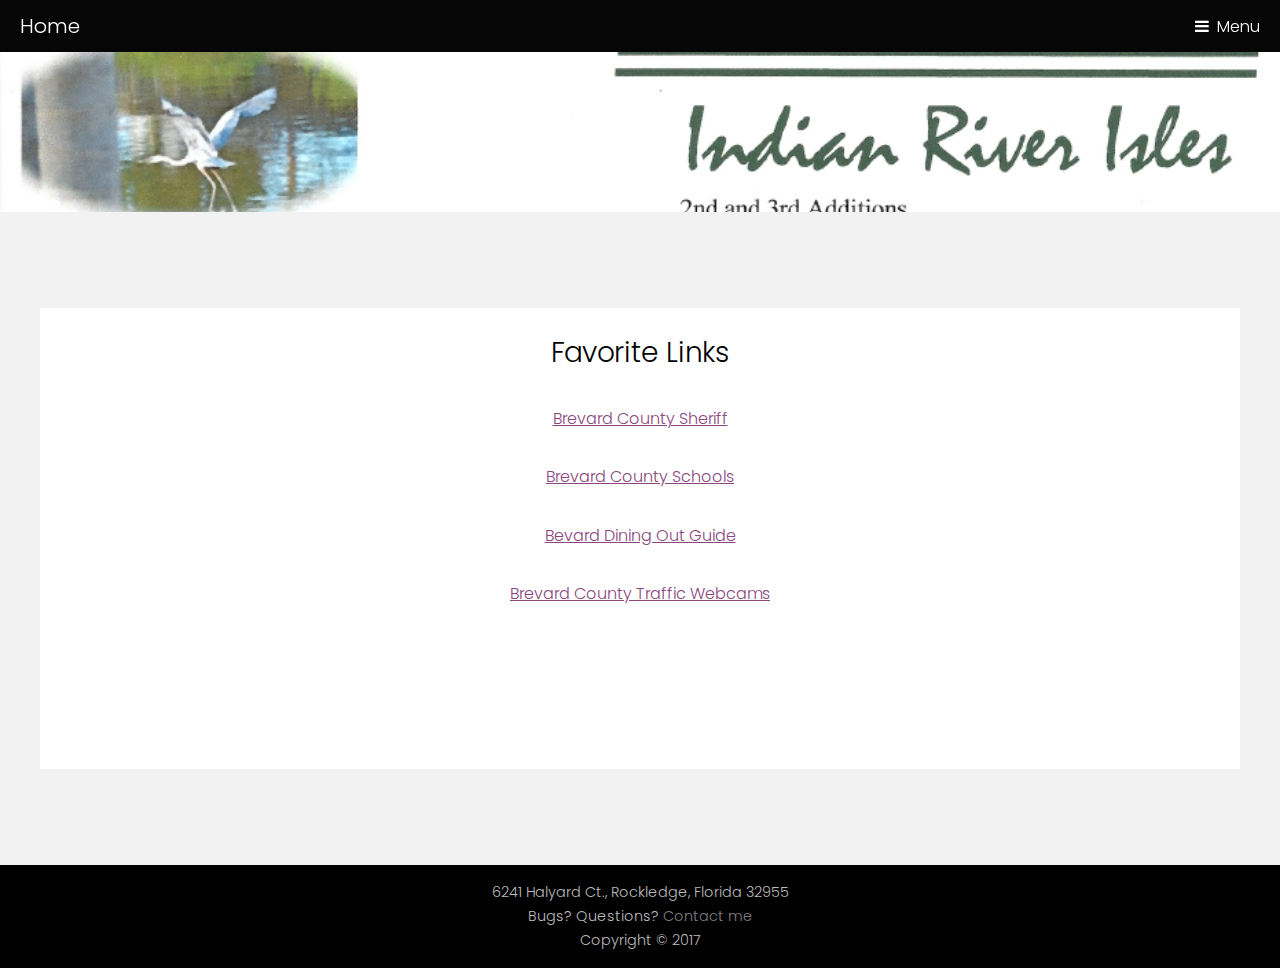
<file: links.html>
<!DOCTYPE HTML>
<!--
	Oliver McTammany
	22 Novermber 2017
	Favorite links for indianriverisles.com
-->
<html>
	<head>
		<title>Favorite Links</title>
		<meta charset="utf-8" />
		<meta name="viewport" content="width=device-width, initial-scale=1" />
		<link rel="stylesheet" href="assets/css/main.css" />
	</head>
	<body class="subpage">

		<!-- Header -->
			<header id="header">
				<div class="logo"><a href="index.html">Home</span></a></div>
				<a href="#menu">Menu</a>
			</header>

		<!-- Menu -->
			<nav id="menu">
				<ul class="links">
					<li><a href="index.html">Home</a></li>
					<li><a href="directors.html">Board of Directors/Committees</a></li>
					<li><a href="#">President 2016 Letter</a></li>
					<li><a href="#">Board Meeting Minutes</a></li>
					<li><a href="#">Recreational Facilities Rules</a></li>
					<li><a href="#">Home Owners Covenants</a></li>
					<li><a href="#">ARC Form</a></li>
					<li><a href="#">General Reminder</a></li>
					<li><a href="links.html">Favorite Links</a></li>
					<!-- <li><a href="elements.html">Elements</a></li> -->
				</ul>
			</nav>

		<!-- Logo -->
			<section id="One" class="wrapper style2">
				<div class="inner">
					<header class="align-center"></header>
				</div>
			</section>

		<!-- Content -->
			<section id="two" class="wrapper style1">
				<div class="inner">
					<div class="box">
						<div class="content">
							<header class="align-center">
								<h2>Favorite Links</h2>
							</header>
							<p><a href="http://www.brevardsheriff.com/">Brevard County Sheriff</a></p>
							<p><a href="http://www.brevard.k12.fl.us/">Brevard County Schools</a></p>
							<p><a href="http://www.dining-out-guide.com/">Bevard Dining Out Guide</a></p>
							<p><a href="http://www.trafficland.com/city/MLB">Brevard County Traffic Webcams</a></p>
							<br><br><br><br>
						</div>
					</div>
				</div>
			</section>

		<!-- Footer -->
			<footer id="footer">
				<div class="copyright">
					<p>6241 Halyard Ct., Rockledge, Florida 32955</p>
					<p>Bugs? Questions? <a href="contacts/oliver.html">Contact me</a></p>
					<p>Copyright &copy; 2017</p>
				</div>
			</footer>

		<!-- Scripts -->
			<script src="assets/js/jquery.min.js"></script>
			<script src="assets/js/jquery.scrollex.min.js"></script>
			<script src="assets/js/skel.min.js"></script>
			<script src="assets/js/util.js"></script>
			<script src="assets/js/main.js"></script>

	</body>
</html>
</file>
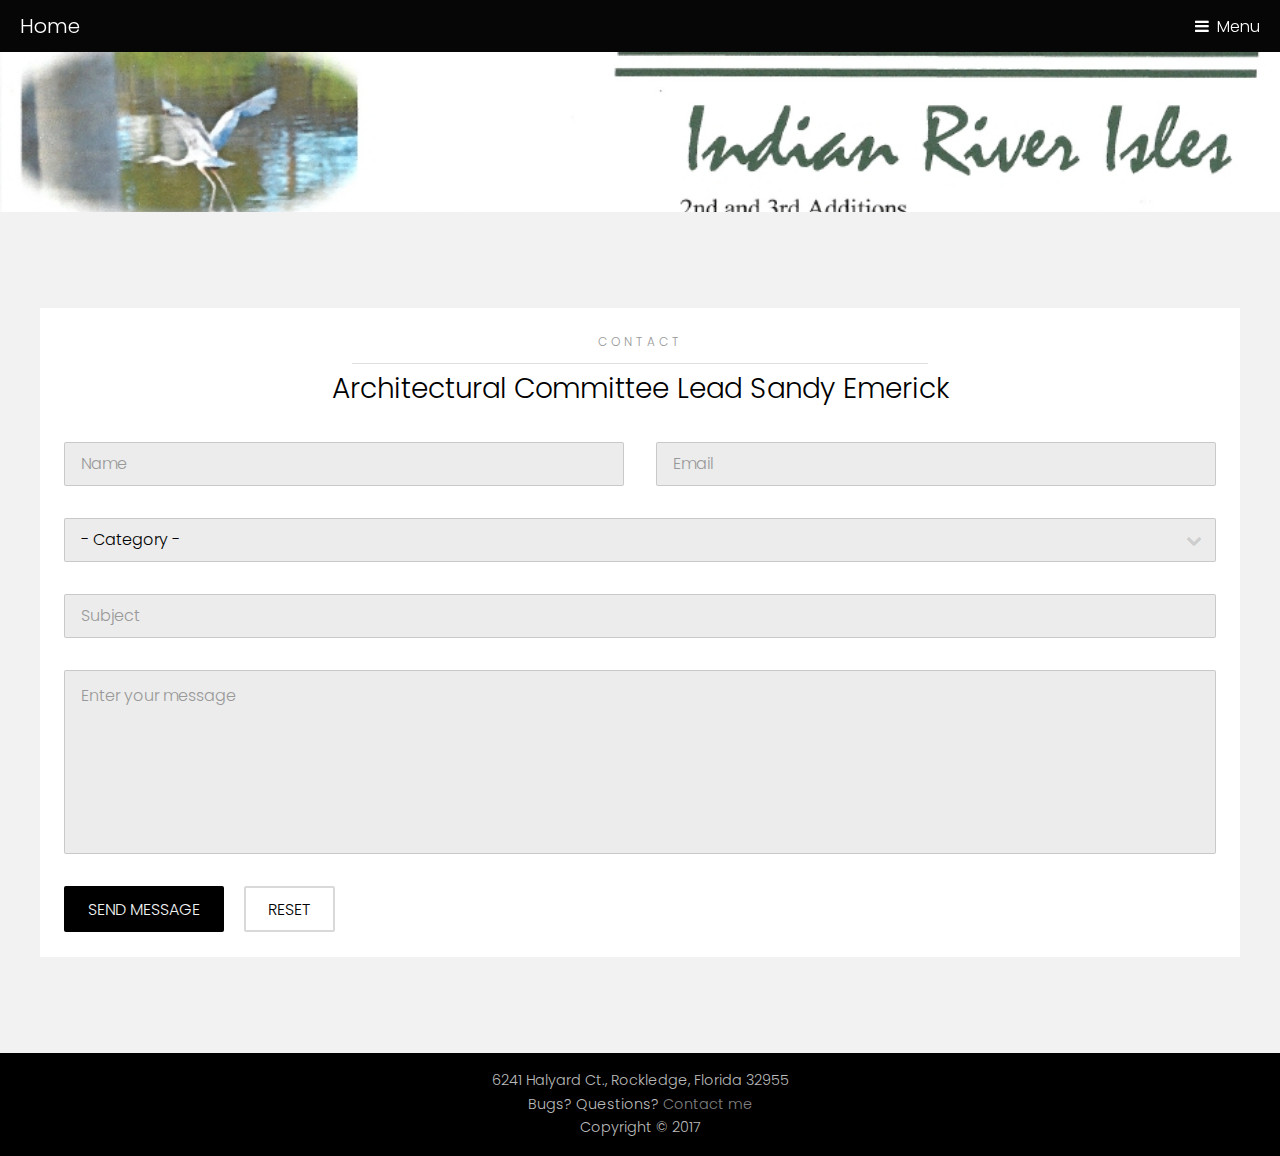
<file: contacts/architectureLead.html>
<!DOCTYPE HTML>
<!--
	Oliver McTammany
	22 Novermber 2017
	Contact form for Architectural Committee Lead Sandy Emerick of Indian River Isles
	Intended for indianriverisles.com
-->
<html>
	<head>
		<title>Architectural Committee Lead Sandy Emerick</title>
		<meta charset="utf-8" />
		<meta name="viewport" content="width=device-width, initial-scale=1" />
		<link rel="stylesheet" href="../assets/css/main.css" />
	</head>
	<body class="subpage">

		<!-- Header -->
			<header id="header">
				<div class="logo"><a href="../index.html">Home</span></a></div>
				<a href="#menu">Menu</a>
			</header>

		<!-- Menu -->
			<nav id="menu">
				<ul class="links">
					<li><a href="../index.html">Home</a></li>
					<li><a href="../directors.html">Board of Directors/Committees</a></li>
					<li><a href="../#">President 2016 Letter</a></li>
					<li><a href="../#">Board Meeting Minutes</a></li>
					<li><a href="../#">Recreational Facilities Rules</a></li>
					<li><a href="../#">Home Owners Covenants</a></li>
					<li><a href="../#">ARC Form</a></li>
					<li><a href="../#">General Reminder</a></li>
					<li><a href="../links.html">Favorite Links</a></li>
					<!-- <li><a href="elements.html">Elements</a></li> -->
				</ul>
			</nav>

		<!-- Logo -->
			<section id="One" class="wrapper style2">
				<div class="inner">
					<header class="align-center"></header>
				</div>
			</section>

		<!-- Content -->
			<section id="two" class="wrapper style1">
				<div class="inner">
					<div class="box">
						<div class="content">
							<header class="align-center">
								<p>Contact</p>
								<h2>Architectural Committee Lead Sandy Emerick</h2>
							</header>
							<form method="post" action="https://formspree.io/emericklawnservice@cfl.rr.com">
								<div class="row uniform">
									<div class="half">
										<input type="text" name="name" id="name" value="" placeholder="Name" />
									</div>
									<div class="half">
										<input type="email" name="email" id="email" value="" placeholder="Email" />
									</div>
									<!-- Break -->
									<div class="full">
										<div class="select-wrapper">
											<select name="category" id="category">
												<option value="">- Category -</option>
												<option value="Buyer Question">Buyer Question</option>
												<option value="Complaint">Complaint</option>
												<option value="Suggestion">Suggestion</option>
												<option value="Question">Question</option>
											</select>
										</div>
									</div>
									<!-- Break -->
									<div class="full">
										<input type="text" name="subject" id="email" value="" placeholder="Subject" />
									</div>
									<!-- Break -->
									<div class="full">
										<textarea name="message" id="message" placeholder="Enter your message" rows="6"></textarea>
									</div>
									<!-- Break -->
									<div class="full">
										<ul class="actions">
											<li><input type="submit" value="Send Message" /></li>
											<li><input type="reset" value="Reset" class="alt" /></li>
										</ul>
									</div>
								</div>
							</form>
						</div>
					</div>
				</div>
			</section>

		<!-- Footer -->
			<footer id="footer">
				<div class="copyright">
					<p>6241 Halyard Ct., Rockledge, Florida 32955</p>
					<p>Bugs? Questions? <a href="contacts/oliver.html">Contact me</a></p>
					<p>Copyright &copy; 2017</p>
				</div>
			</footer>

		<!-- Scripts -->
			<script src="../assets/js/jquery.min.js"></script>
			<script src="../assets/js/jquery.scrollex.min.js"></script>
			<script src="../assets/js/skel.min.js"></script>
			<script src="../assets/js/util.js"></script>
			<script src="../assets/js/main.js"></script>

	</body>
</html>
</file>
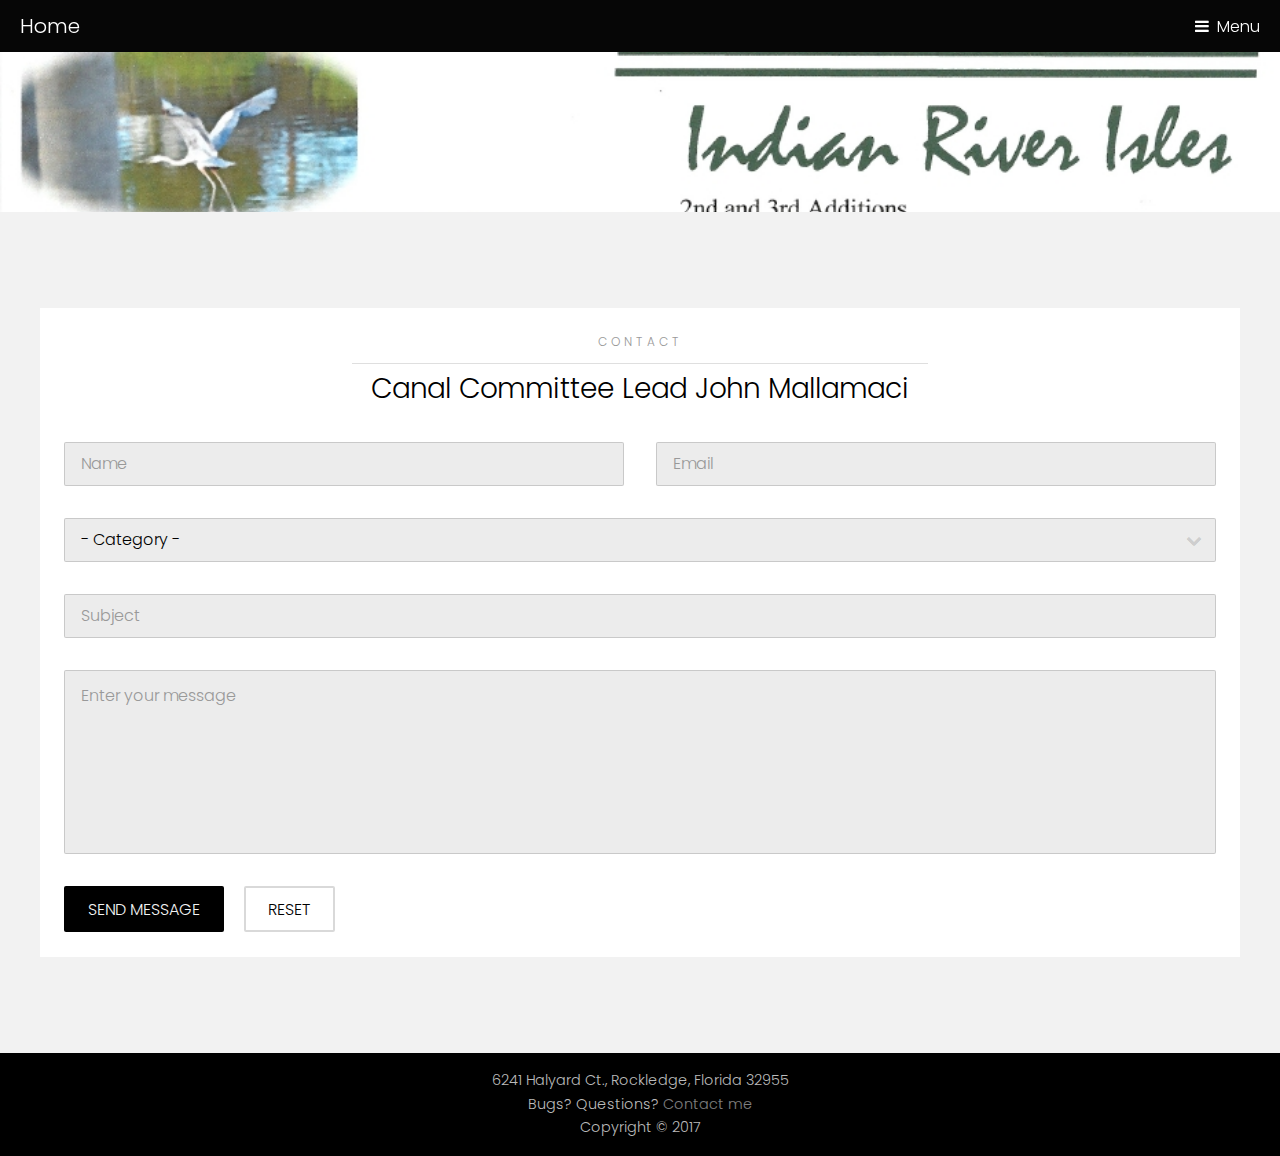
<file: contacts/canalLead.html>
<!DOCTYPE HTML>
<!--
	Oliver McTammany
	22 Novermber 2017
	Contact form for Canal Committee Lead John Mallamaci of Indian River Isles
	Intended for indianriverisles.com
-->
<html>
	<head>
		<title>Canal Committee Lead John Mallamaci</title>
		<meta charset="utf-8" />
		<meta name="viewport" content="width=device-width, initial-scale=1" />
		<link rel="stylesheet" href="../assets/css/main.css" />
	</head>
	<body class="subpage">

		<!-- Header -->
			<header id="header">
				<div class="logo"><a href="../index.html">Home</span></a></div>
				<a href="#menu">Menu</a>
			</header>

		<!-- Menu -->
			<nav id="menu">
				<ul class="links">
					<li><a href="../index.html">Home</a></li>
					<li><a href="../directors.html">Board of Directors/Committees</a></li>
					<li><a href="../#">President 2016 Letter</a></li>
					<li><a href="../#">Board Meeting Minutes</a></li>
					<li><a href="../#">Recreational Facilities Rules</a></li>
					<li><a href="../#">Home Owners Covenants</a></li>
					<li><a href="../#">ARC Form</a></li>
					<li><a href="../#">General Reminder</a></li>
					<li><a href="../links.html">Favorite Links</a></li>
					<!-- <li><a href="elements.html">Elements</a></li> -->
				</ul>
			</nav>

		<!-- Logo -->
			<section id="One" class="wrapper style2">
				<div class="inner">
					<header class="align-center"></header>
				</div>
			</section>

		<!-- Content -->
			<section id="two" class="wrapper style1">
				<div class="inner">
					<div class="box">
						<div class="content">
							<header class="align-center">
								<p>Contact</p>
								<h2>Canal Committee Lead John Mallamaci</h2>
							</header>
							<form method="post" action="https://formspree.io/desertmajor@hotmail.com">
								<div class="row uniform">
									<div class="half">
										<input type="text" name="name" id="name" value="" placeholder="Name" />
									</div>
									<div class="half">
										<input type="email" name="email" id="email" value="" placeholder="Email" />
									</div>
									<!-- Break -->
									<div class="full">
										<div class="select-wrapper">
											<select name="category" id="category">
												<option value="">- Category -</option>
												<option value="Buyer Question">Buyer Question</option>
												<option value="Complaint">Complaint</option>
												<option value="Suggestion">Suggestion</option>
												<option value="Question">Question</option>
											</select>
										</div>
									</div>
									<!-- Break -->
									<div class="full">
										<input type="text" name="subject" id="email" value="" placeholder="Subject" />
									</div>
									<!-- Break -->
									<div class="full">
										<textarea name="message" id="message" placeholder="Enter your message" rows="6"></textarea>
									</div>
									<!-- Break -->
									<div class="full">
										<ul class="actions">
											<li><input type="submit" value="Send Message" /></li>
											<li><input type="reset" value="Reset" class="alt" /></li>
										</ul>
									</div>
								</div>
							</form>
						</div>
					</div>
				</div>
			</section>

		<!-- Footer -->
			<footer id="footer">
				<div class="copyright">
					<p>6241 Halyard Ct., Rockledge, Florida 32955</p>
					<p>Bugs? Questions? <a href="contacts/oliver.html">Contact me</a></p>
					<p>Copyright &copy; 2017</p>
				</div>
			</footer>

		<!-- Scripts -->
			<script src="../assets/js/jquery.min.js"></script>
			<script src="../assets/js/jquery.scrollex.min.js"></script>
			<script src="../assets/js/skel.min.js"></script>
			<script src="../assets/js/util.js"></script>
			<script src="../assets/js/main.js"></script>

	</body>
</html>
</file>
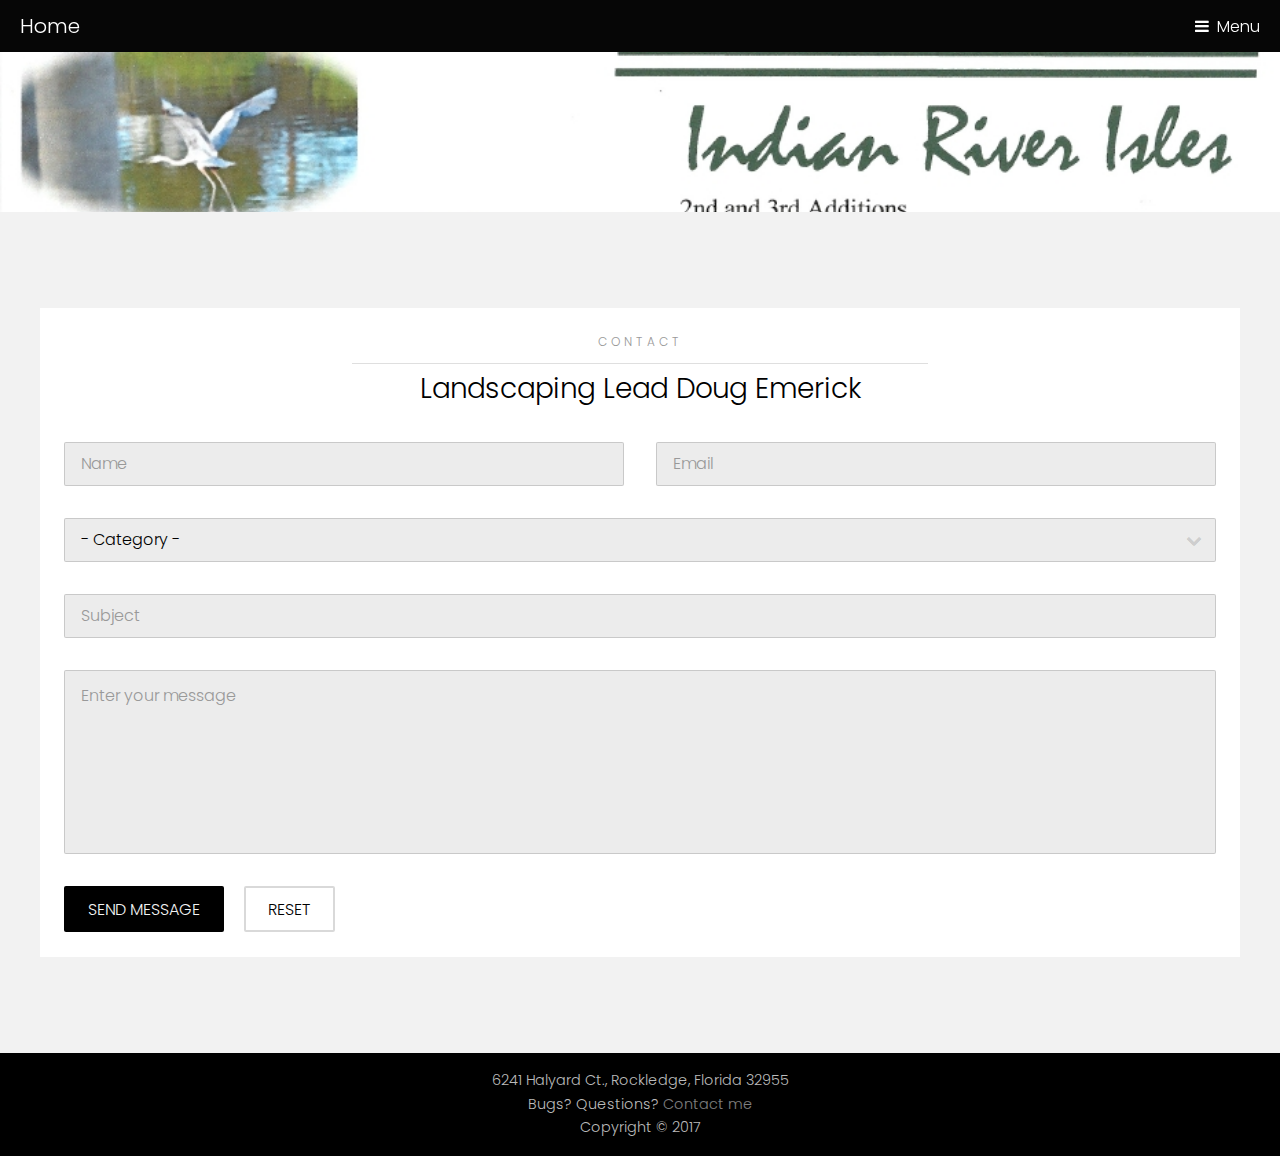
<file: contacts/landscapingLead.html>
<!DOCTYPE HTML>
<!--
	Oliver McTammany
	22 Novermber 2017
	Contact form for Landscaping Lead Doug Emerick of Indian River Isles
	Intended for indianriverisles.com
-->
<html>
	<head>
		<title>Landscaping Lead Doug Emerick</title>
		<meta charset="utf-8" />
		<meta name="viewport" content="width=device-width, initial-scale=1" />
		<link rel="stylesheet" href="../assets/css/main.css" />
	</head>
	<body class="subpage">

		<!-- Header -->
			<header id="header">
				<div class="logo"><a href="../index.html">Home</span></a></div>
				<a href="#menu">Menu</a>
			</header>

		<!-- Menu -->
			<nav id="menu">
				<ul class="links">
					<li><a href="../index.html">Home</a></li>
					<li><a href="../directors.html">Board of Directors/Committees</a></li>
					<li><a href="../#">President 2016 Letter</a></li>
					<li><a href="../#">Board Meeting Minutes</a></li>
					<li><a href="../#">Recreational Facilities Rules</a></li>
					<li><a href="../#">Home Owners Covenants</a></li>
					<li><a href="../#">ARC Form</a></li>
					<li><a href="../#">General Reminder</a></li>
					<li><a href="../links.html">Favorite Links</a></li>
					<!-- <li><a href="elements.html">Elements</a></li> -->
				</ul>
			</nav>

		<!-- Logo -->
			<section id="One" class="wrapper style2">
				<div class="inner">
					<header class="align-center"></header>
				</div>
			</section>

		<!-- Content -->
			<section id="two" class="wrapper style1">
				<div class="inner">
					<div class="box">
						<div class="content">
							<header class="align-center">
								<p>Contact</p>
								<h2>Landscaping Lead Doug Emerick</h2>
							</header>
							<form method="post" action="https://formspree.io/emericklawnservice@cfl.rr.com">
								<div class="row uniform">
									<div class="half">
										<input type="text" name="name" id="name" value="" placeholder="Name" />
									</div>
									<div class="half">
										<input type="email" name="email" id="email" value="" placeholder="Email" />
									</div>
									<!-- Break -->
									<div class="full">
										<div class="select-wrapper">
											<select name="category" id="category">
												<option value="">- Category -</option>
												<option value="Buyer Question">Buyer Question</option>
												<option value="Complaint">Complaint</option>
												<option value="Suggestion">Suggestion</option>
												<option value="Question">Question</option>
											</select>
										</div>
									</div>
									<!-- Break -->
									<div class="full">
										<input type="text" name="subject" id="email" value="" placeholder="Subject" />
									</div>
									<!-- Break -->
									<div class="full">
										<textarea name="message" id="message" placeholder="Enter your message" rows="6"></textarea>
									</div>
									<!-- Break -->
									<div class="full">
										<ul class="actions">
											<li><input type="submit" value="Send Message" /></li>
											<li><input type="reset" value="Reset" class="alt" /></li>
										</ul>
									</div>
								</div>
							</form>
						</div>
					</div>
				</div>
			</section>

		<!-- Footer -->
			<footer id="footer">
				<div class="copyright">
					<p>6241 Halyard Ct., Rockledge, Florida 32955</p>
					<p>Bugs? Questions? <a href="contacts/oliver.html">Contact me</a></p>
					<p>Copyright &copy; 2017</p>
				</div>
			</footer>

		<!-- Scripts -->
			<script src="../assets/js/jquery.min.js"></script>
			<script src="../assets/js/jquery.scrollex.min.js"></script>
			<script src="../assets/js/skel.min.js"></script>
			<script src="../assets/js/util.js"></script>
			<script src="../assets/js/main.js"></script>

	</body>
</html>
</file>
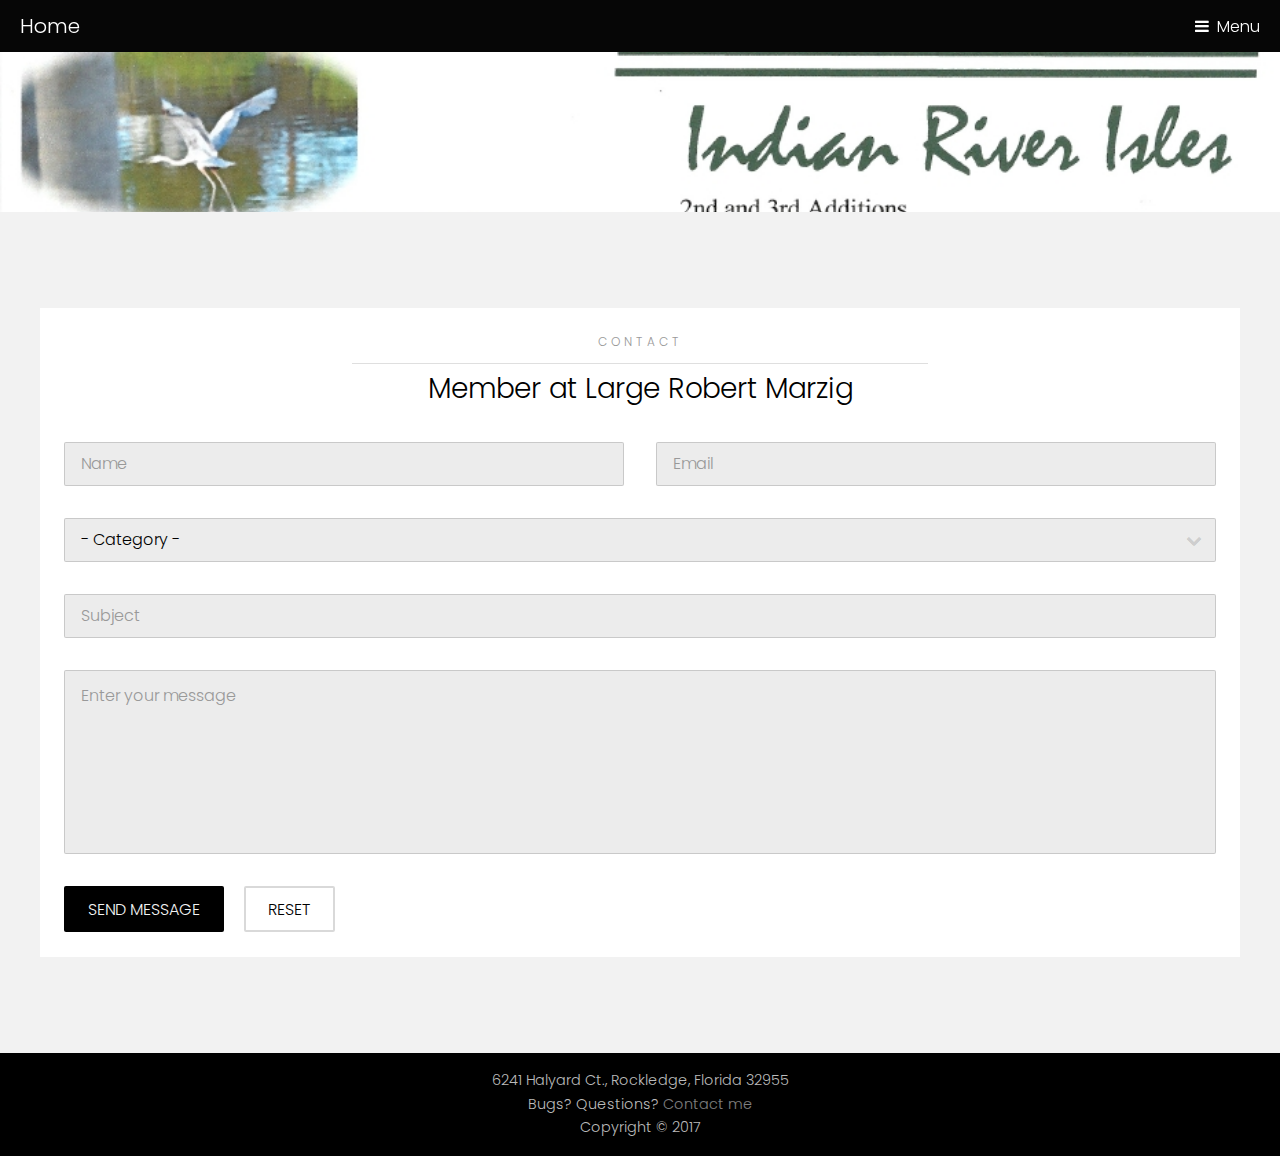
<file: contacts/mal.html>
<!DOCTYPE HTML>
<!--
	Oliver McTammany
	22 Novermber 2017
	Contact form for Member at Large Robert Marzig of Indian River Isles
	Intended for indianriverisles.com
-->
<html>
	<head>
		<title>Member at Large Robert Marzig</title>
		<meta charset="utf-8" />
		<meta name="viewport" content="width=device-width, initial-scale=1" />
		<link rel="stylesheet" href="../assets/css/main.css" />
	</head>
	<body class="subpage">

		<!-- Header -->
			<header id="header">
				<div class="logo"><a href="../index.html">Home</span></a></div>
				<a href="#menu">Menu</a>
			</header>

		<!-- Menu -->
			<nav id="menu">
				<ul class="links">
					<li><a href="../index.html">Home</a></li>
					<li><a href="../directors.html">Board of Directors/Committees</a></li>
					<li><a href="../#">President 2016 Letter</a></li>
					<li><a href="../#">Board Meeting Minutes</a></li>
					<li><a href="../#">Recreational Facilities Rules</a></li>
					<li><a href="../#">Home Owners Covenants</a></li>
					<li><a href="../#">ARC Form</a></li>
					<li><a href="../#">General Reminder</a></li>
					<li><a href="../links.html">Favorite Links</a></li>
					<!-- <li><a href="elements.html">Elements</a></li> -->
				</ul>
			</nav>

		<!-- Logo -->
			<section id="One" class="wrapper style2">
				<div class="inner">
					<header class="align-center"></header>
				</div>
			</section>

		<!-- Content -->
			<section id="two" class="wrapper style1">
				<div class="inner">
					<div class="box">
						<div class="content">
							<header class="align-center">
								<p>Contact</p>
								<h2>Member at Large Robert Marzig</h2>
							</header>
							<form method="post" action="https://formspree.io/jmarzig@aol.com">
								<div class="row uniform">
									<div class="half">
										<input type="text" name="name" id="name" value="" placeholder="Name" />
									</div>
									<div class="half">
										<input type="email" name="email" id="email" value="" placeholder="Email" />
									</div>
									<!-- Break -->
									<div class="full">
										<div class="select-wrapper">
											<select name="category" id="category">
												<option value="">- Category -</option>
												<option value="Buyer Question">Buyer Question</option>
												<option value="Complaint">Complaint</option>
												<option value="Suggestion">Suggestion</option>
												<option value="Question">Question</option>
											</select>
										</div>
									</div>
									<!-- Break -->
									<div class="full">
										<input type="text" name="subject" id="email" value="" placeholder="Subject" />
									</div>
									<!-- Break -->
									<div class="full">
										<textarea name="message" id="message" placeholder="Enter your message" rows="6"></textarea>
									</div>
									<!-- Break -->
									<div class="full">
										<ul class="actions">
											<li><input type="submit" value="Send Message" /></li>
											<li><input type="reset" value="Reset" class="alt" /></li>
										</ul>
									</div>
								</div>
							</form>
						</div>
					</div>
				</div>
			</section>

		<!-- Footer -->
			<footer id="footer">
				<div class="copyright">
					<p>6241 Halyard Ct., Rockledge, Florida 32955</p>
					<p>Bugs? Questions? <a href="contacts/oliver.html">Contact me</a></p>
					<p>Copyright &copy; 2017</p>
				</div>
			</footer>

		<!-- Scripts -->
			<script src="../assets/js/jquery.min.js"></script>
			<script src="../assets/js/jquery.scrollex.min.js"></script>
			<script src="../assets/js/skel.min.js"></script>
			<script src="../assets/js/util.js"></script>
			<script src="../assets/js/main.js"></script>

	</body>
</html>
</file>
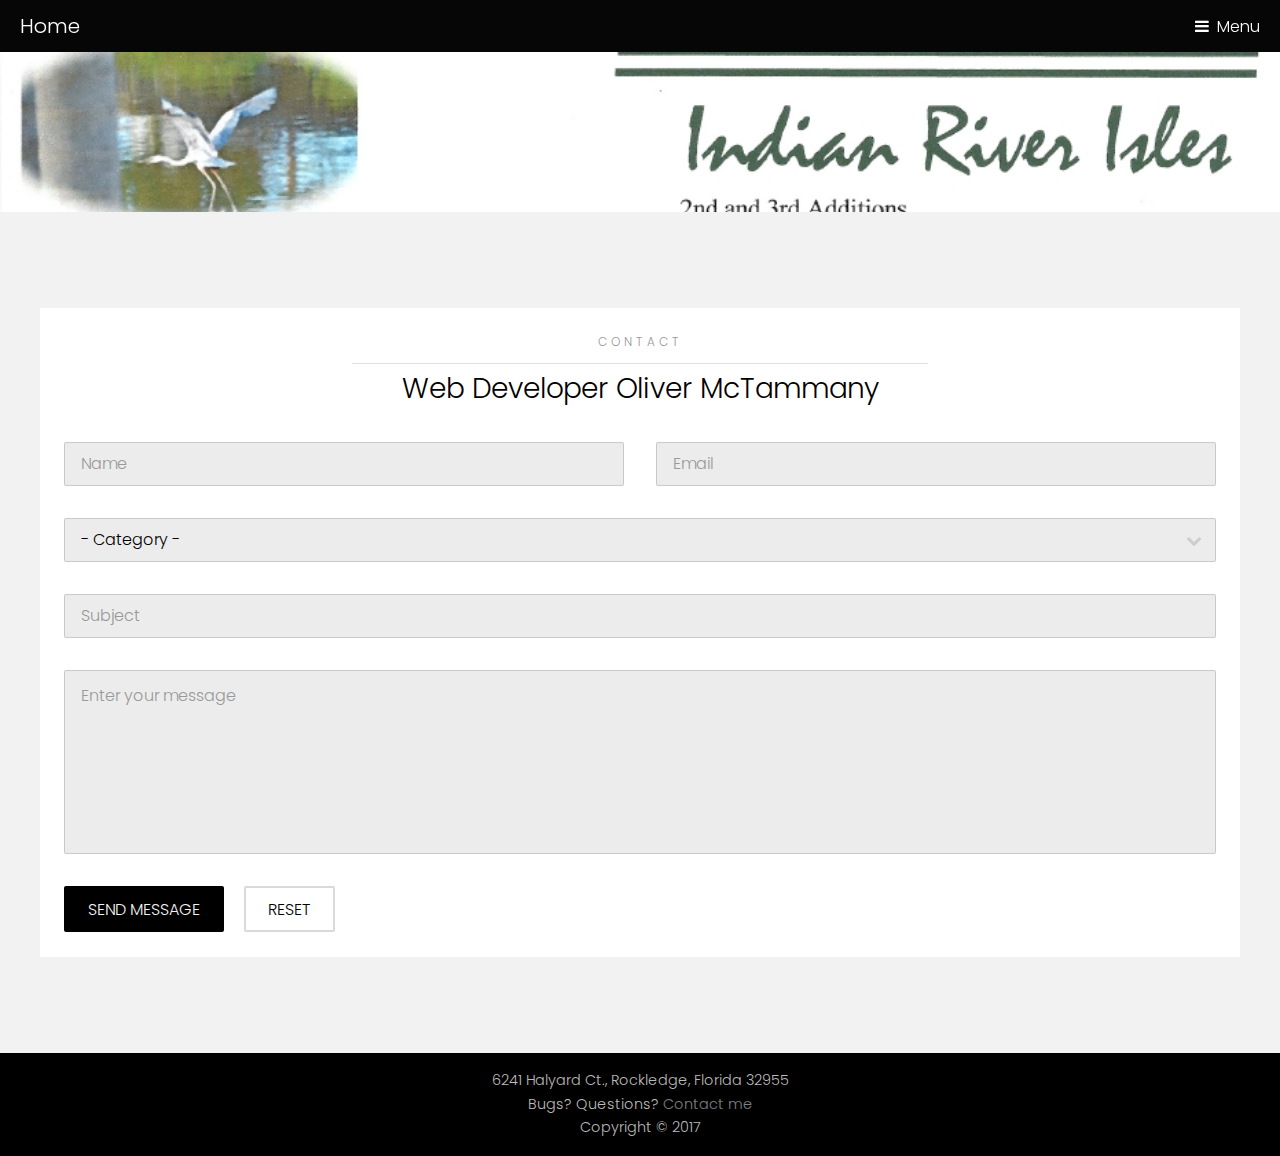
<file: contacts/oliver.html>
<!DOCTYPE HTML>
<!--
	Oliver McTammany
	22 Novermber 2017
	Contact form for Oliver McTammany
	Intended for indianriverisles.com
-->
<html>
	<head>
		<title>Web Developer Oliver McTammany</title>
		<meta charset="utf-8" />
		<meta name="viewport" content="width=device-width, initial-scale=1" />
		<link rel="stylesheet" href="../assets/css/main.css" />
	</head>
	<body class="subpage">

		<!-- Header -->
			<header id="header">
				<div class="logo"><a href="../index.html">Home</span></a></div>
				<a href="#menu">Menu</a>
			</header>

		<!-- Menu -->
			<nav id="menu">
				<ul class="links">
					<li><a href="../index.html">Home</a></li>
					<li><a href="../directors.html">Board of Directors/Committees</a></li>
					<li><a href="../#">President 2016 Letter</a></li>
					<li><a href="../#">Board Meeting Minutes</a></li>
					<li><a href="../#">Recreational Facilities Rules</a></li>
					<li><a href="../#">Home Owners Covenants</a></li>
					<li><a href="../#">ARC Form</a></li>
					<li><a href="../#">General Reminder</a></li>
					<li><a href="../links.html">Favorite Links</a></li>
					<!-- <li><a href="elements.html">Elements</a></li> -->
				</ul>
			</nav>

		<!-- Logo -->
			<section id="One" class="wrapper style2">
				<div class="inner">
					<header class="align-center"></header>
				</div>
			</section>

		<!-- Content -->
			<section id="two" class="wrapper style1">
				<div class="inner">
					<div class="box">
						<div class="content">
							<header class="align-center">
								<p>Contact</p>
								<h2>Web Developer Oliver McTammany</h2>
							</header>
							<form method="post" action="https://formspree.io/oliver.m.mctammany.19@dartmouth.edu">
								<div class="row uniform">
									<!-- Name -->
									<div class="half">
										<input type="text" name="name" id="name" value="" placeholder="Name" />
									</div>

									<!-- email -->
									<div class="half">
										<input type="email" name="email" id="email" value="" placeholder="Email" />
									</div>

									<!-- Category -->
									<div class="full">
										<div class="select-wrapper">
											<select name="category" id="category">
												<option value="">- Category -</option>
												<option value="Buyer Question">Bug</option>
												<option value="Complaint">Suggestion</option>
												<option value="Suggestion">Website Design Request</option>
												<option value="Question">Other</option>
											</select>
										</div>
									</div>

									<!-- Subject -->
									<div class="full">
										<input type="text" name="subject" id="email" value="" placeholder="Subject" />
									</div>

									<!-- Message -->
									<div class="full">
										<textarea name="message" id="message" placeholder="Enter your message" rows="6"></textarea>
									</div>

									<!-- Buttons -->
									<div class="full">
										<ul class="actions">
											<li><input type="submit" value="Send Message" /></li>
											<li><input type="reset" value="Reset" class="alt" /></li>
										</ul>
									</div>
								</div>
							</form>
						</div>
					</div>
				</div>
			</section>

		<!-- Footer -->
			<footer id="footer">
				<div class="copyright">
					<p>6241 Halyard Ct., Rockledge, Florida 32955</p>
					<p>Bugs? Questions? <a href="contacts/oliver.html">Contact me</a></p>
					<p>Copyright &copy; 2017</p>
				</div>
			</footer>

		<!-- Scripts -->
			<script src="../assets/js/jquery.min.js"></script>
			<script src="../assets/js/jquery.scrollex.min.js"></script>
			<script src="../assets/js/skel.min.js"></script>
			<script src="../assets/js/util.js"></script>
			<script src="../assets/js/main.js"></script>

	</body>
</html>
</file>
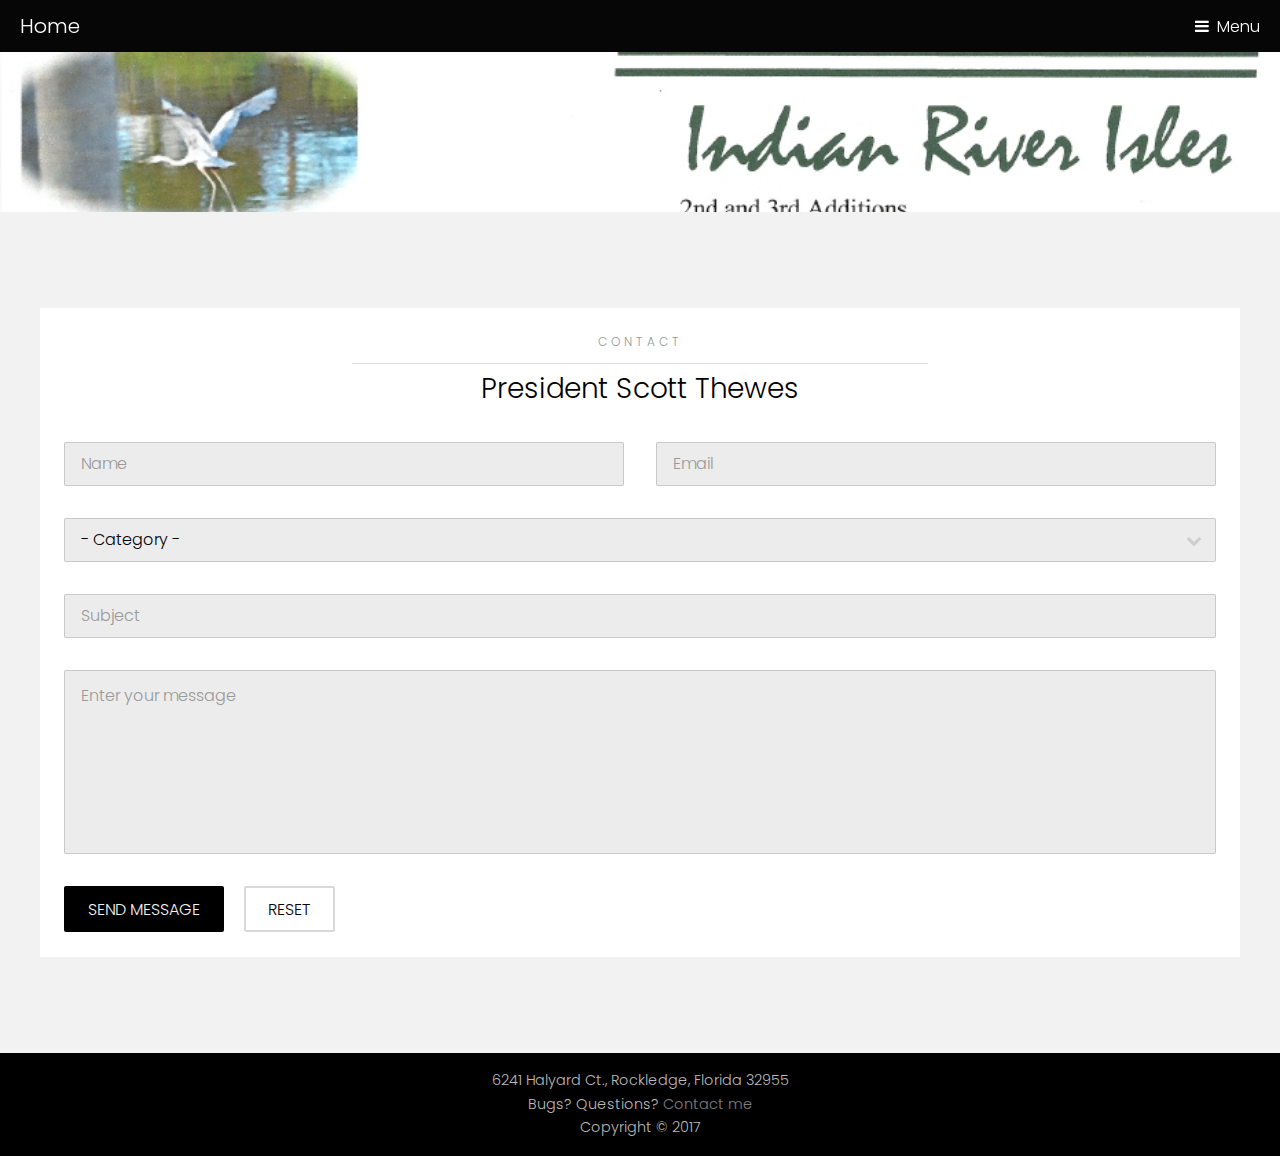
<file: contacts/president.html>
<!DOCTYPE HTML>
<!--
	Oliver McTammany
	22 Novermber 2017
	Contact form for President Scott Thewes of Indian River Isles
	Intended for indianriverisles.com
-->
<html>
	<head>
		<title>President Scott Thewes</title>
		<meta charset="utf-8" />
		<meta name="viewport" content="width=device-width, initial-scale=1" />
		<link rel="stylesheet" href="../assets/css/main.css" />
	</head>
	<body class="subpage">

		<!-- Header -->
			<header id="header">
				<div class="logo"><a href="../index.html">Home</span></a></div>
				<a href="#menu">Menu</a>
			</header>

		<!-- Menu -->
			<nav id="menu">
				<ul class="links">
					<li><a href="../index.html">Home</a></li>
					<li><a href="../directors.html">Board of Directors/Committees</a></li>
					<li><a href="../#">President 2016 Letter</a></li>
					<li><a href="../#">Board Meeting Minutes</a></li>
					<li><a href="../#">Recreational Facilities Rules</a></li>
					<li><a href="../#">Home Owners Covenants</a></li>
					<li><a href="../#">ARC Form</a></li>
					<li><a href="../#">General Reminder</a></li>
					<li><a href="../links.html">Favorite Links</a></li>
					<!-- <li><a href="elements.html">Elements</a></li> -->
				</ul>
			</nav>

		<!-- Logo -->
			<section id="One" class="wrapper style2">
				<div class="inner">
					<header class="align-center"></header>
				</div>
			</section>

		<!-- Content -->
			<section id="two" class="wrapper style1">
				<div class="inner">
					<div class="box">
						<div class="content">
							<header class="align-center">
								<p>Contact</p>
								<h2>President Scott Thewes</h2>
							</header>
							<form method="post" action="https://formspree.io/flabuckeye@msn.com">
								<div class="row uniform">
									<div class="half">
										<input type="text" name="name" id="name" value="" placeholder="Name" />
									</div>
									<div class="half">
										<input type="email" name="email" id="email" value="" placeholder="Email" />
									</div>
									<!-- Break -->
									<div class="full">
										<div class="select-wrapper">
											<select name="category" id="category">
												<option value="">- Category -</option>
												<option value="Buyer Question">Buyer Question</option>
												<option value="Complaint">Complaint</option>
												<option value="Suggestion">Suggestion</option>
												<option value="Question">Question</option>
											</select>
										</div>
									</div>
									<!-- Break -->
									<div class="full">
										<input type="text" name="subject" id="email" value="" placeholder="Subject" />
									</div>
									<!-- Break -->
									<div class="full">
										<textarea name="message" id="message" placeholder="Enter your message" rows="6"></textarea>
									</div>
									<!-- Break -->
									<div class="full">
										<ul class="actions">
											<li><input type="submit" value="Send Message" /></li>
											<li><input type="reset" value="Reset" class="alt" /></li>
										</ul>
									</div>
								</div>
							</form>
						</div>
					</div>
				</div>
			</section>

		<!-- Footer -->
			<footer id="footer">
				<div class="copyright">
					<p>6241 Halyard Ct., Rockledge, Florida 32955</p>
					<p>Bugs? Questions? <a href="contacts/oliver.html">Contact me</a></p>
					<p>Copyright &copy; 2017</p>
				</div>
			</footer>

		<!-- Scripts -->
			<script src="../assets/js/jquery.min.js"></script>
			<script src="../assets/js/jquery.scrollex.min.js"></script>
			<script src="../assets/js/skel.min.js"></script>
			<script src="../assets/js/util.js"></script>
			<script src="../assets/js/main.js"></script>

	</body>
</html>
</file>
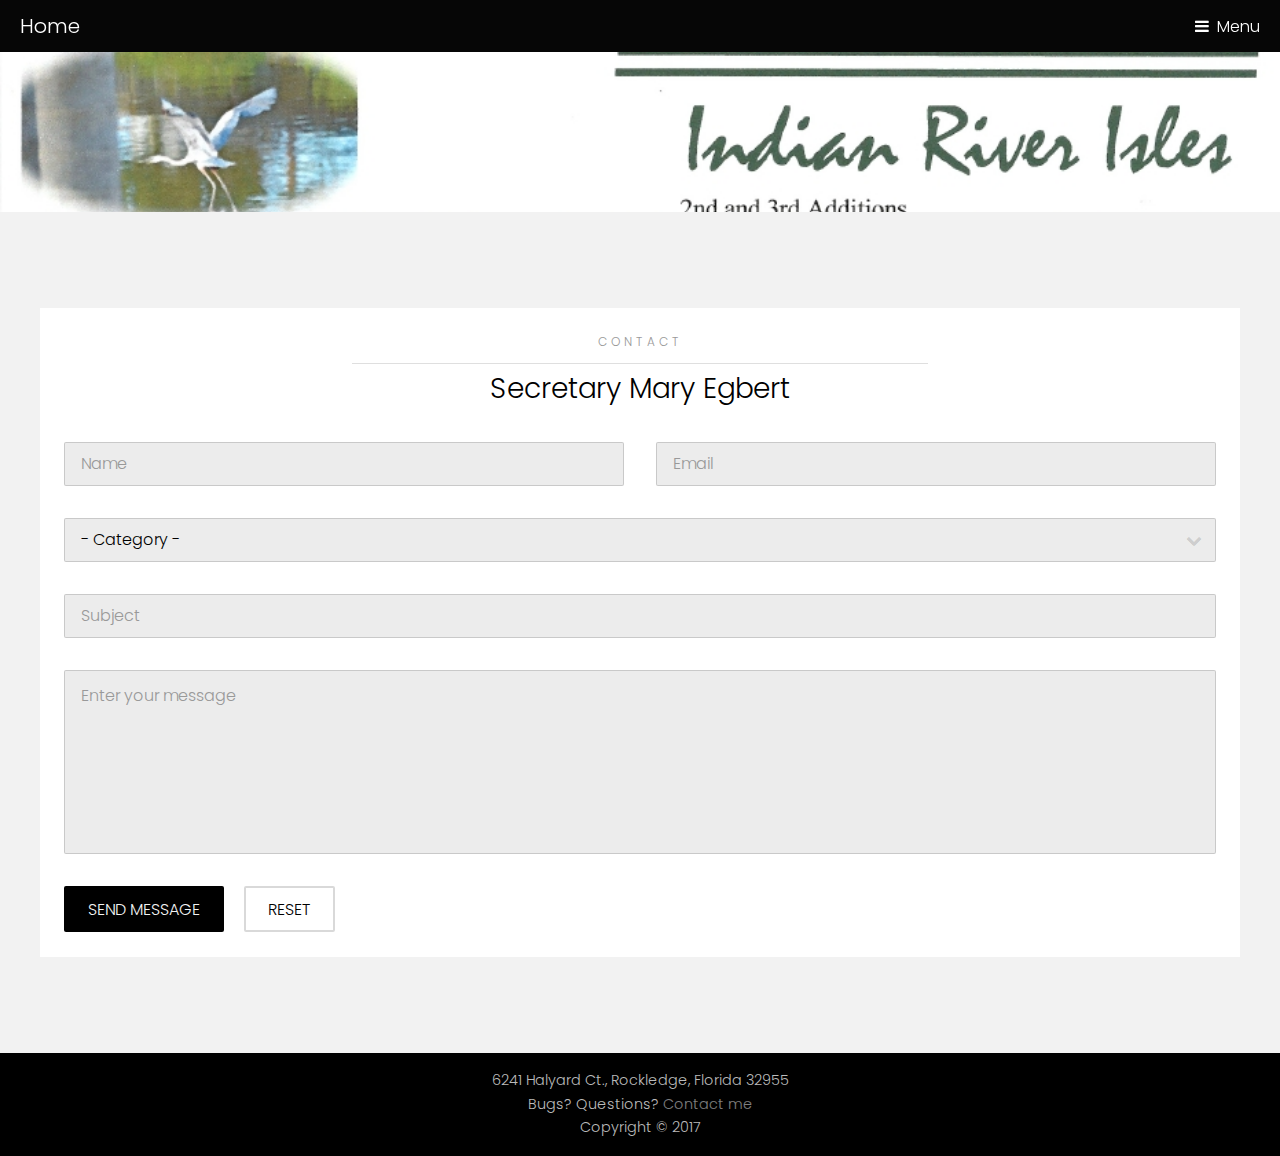
<file: contacts/secretary.html>
<!DOCTYPE HTML>
<!--
	Oliver McTammany
	22 Novermber 2017
	Contact form for Secretary Mary Egbert of Indian River Isles
	Intended for indianriverisles.com
-->
<html>
	<head>
		<title>Secretary Mary Egbert</title>
		<meta charset="utf-8" />
		<meta name="viewport" content="width=device-width, initial-scale=1" />
		<link rel="stylesheet" href="../assets/css/main.css" />
	</head>
	<body class="subpage">

		<!-- Header -->
			<header id="header">
				<div class="logo"><a href="../index.html">Home</span></a></div>
				<a href="#menu">Menu</a>
			</header>

		<!-- Menu -->
			<nav id="menu">
				<ul class="links">
					<li><a href="../index.html">Home</a></li>
					<li><a href="../directors.html">Board of Directors/Committees</a></li>
					<li><a href="../#">President 2016 Letter</a></li>
					<li><a href="../#">Board Meeting Minutes</a></li>
					<li><a href="../#">Recreational Facilities Rules</a></li>
					<li><a href="../#">Home Owners Covenants</a></li>
					<li><a href="../#">ARC Form</a></li>
					<li><a href="../#">General Reminder</a></li>
					<li><a href="../links.html">Favorite Links</a></li>
					<!-- <li><a href="elements.html">Elements</a></li> -->
				</ul>
			</nav>

		<!-- Logo -->
			<section id="One" class="wrapper style2">
				<div class="inner">
					<header class="align-center"></header>
				</div>
			</section>

		<!-- Content -->
			<section id="two" class="wrapper style1">
				<div class="inner">
					<div class="box">
						<div class="content">
							<header class="align-center">
								<p>Contact</p>
								<h2>Secretary Mary Egbert</h2>
							</header>
							<form method="post" action="https://formspree.io/maryegbertpt@yahoo.com">
								<div class="row uniform">
									<div class="half">
										<input type="text" name="name" id="name" value="" placeholder="Name" />
									</div>
									<div class="half">
										<input type="email" name="email" id="email" value="" placeholder="Email" />
									</div>
									<!-- Break -->
									<div class="full">
										<div class="select-wrapper">
											<select name="category" id="category">
												<option value="">- Category -</option>
												<option value="Buyer Question">Buyer Question</option>
												<option value="Complaint">Complaint</option>
												<option value="Suggestion">Suggestion</option>
												<option value="Question">Question</option>
											</select>
										</div>
									</div>
									<!-- Break -->
									<div class="full">
										<input type="text" name="subject" id="email" value="" placeholder="Subject" />
									</div>
									<!-- Break -->
									<div class="full">
										<textarea name="message" id="message" placeholder="Enter your message" rows="6"></textarea>
									</div>
									<!-- Break -->
									<div class="full">
										<ul class="actions">
											<li><input type="submit" value="Send Message" /></li>
											<li><input type="reset" value="Reset" class="alt" /></li>
										</ul>
									</div>
								</div>
							</form>
						</div>
					</div>
				</div>
			</section>

		<!-- Footer -->
			<footer id="footer">
				<div class="copyright">
					<p>6241 Halyard Ct., Rockledge, Florida 32955</p>
					<p>Bugs? Questions? <a href="contacts/oliver.html">Contact me</a></p>
					<p>Copyright &copy; 2017</p>
				</div>
			</footer>

		<!-- Scripts -->
			<script src="../assets/js/jquery.min.js"></script>
			<script src="../assets/js/jquery.scrollex.min.js"></script>
			<script src="../assets/js/skel.min.js"></script>
			<script src="../assets/js/util.js"></script>
			<script src="../assets/js/main.js"></script>

	</body>
</html>
</file>
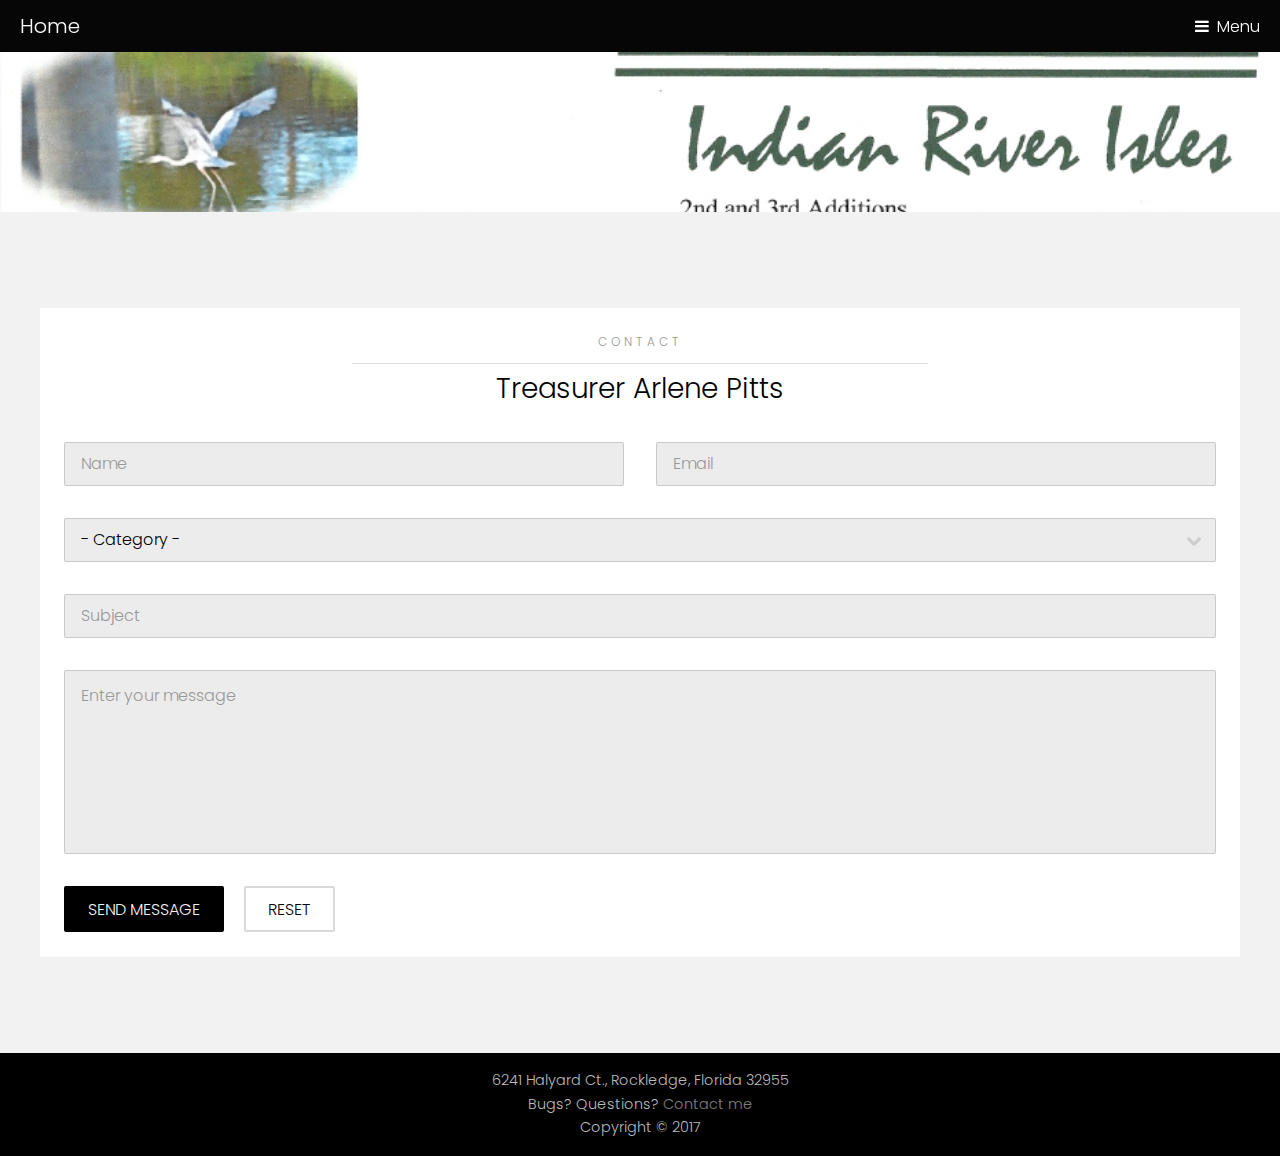
<file: contacts/treasurer.html>
<!DOCTYPE HTML>
<!--
	Oliver McTammany
	22 Novermber 2017
	Contact form for Treasurer Arlene Pitts of Indian River Isles
	Intended for indianriverisles.com
-->
<html>
	<head>
		<title>Treasurer Arlene Pitts</title>
		<meta charset="utf-8" />
		<meta name="viewport" content="width=device-width, initial-scale=1" />
		<link rel="stylesheet" href="../assets/css/main.css" />
	</head>
	<body class="subpage">

		<!-- Header -->
			<header id="header">
				<div class="logo"><a href="../index.html">Home</span></a></div>
				<a href="#menu">Menu</a>
			</header>

		<!-- Menu -->
			<nav id="menu">
				<ul class="links">
					<li><a href="../index.html">Home</a></li>
					<li><a href="../directors.html">Board of Directors/Committees</a></li>
					<li><a href="../#">President 2016 Letter</a></li>
					<li><a href="../#">Board Meeting Minutes</a></li>
					<li><a href="../#">Recreational Facilities Rules</a></li>
					<li><a href="../#">Home Owners Covenants</a></li>
					<li><a href="../#">ARC Form</a></li>
					<li><a href="../#">General Reminder</a></li>
					<li><a href="../links.html">Favorite Links</a></li>
					<!-- <li><a href="elements.html">Elements</a></li> -->
				</ul>
			</nav>

		<!-- Logo -->
			<section id="One" class="wrapper style2">
				<div class="inner">
					<header class="align-center"></header>
				</div>
			</section>

		<!-- Content -->
			<section id="two" class="wrapper style1">
				<div class="inner">
					<div class="box">
						<div class="content">
							<header class="align-center">
								<p>Contact</p>
								<h2>Treasurer Arlene Pitts</h2>
							</header>
							<form method="post" action="https://formspree.io/arlpitts@gmail.com">
								<div class="row uniform">
									<div class="half">
										<input type="text" name="name" id="name" value="" placeholder="Name" />
									</div>
									<div class="half">
										<input type="email" name="email" id="email" value="" placeholder="Email" />
									</div>
									<!-- Break -->
									<div class="full">
										<div class="select-wrapper">
											<select name="category" id="category">
												<option value="">- Category -</option>
												<option value="Buyer Question">Buyer Question</option>
												<option value="Complaint">Complaint</option>
												<option value="Suggestion">Suggestion</option>
												<option value="Question">Question</option>
											</select>
										</div>
									</div>
									<!-- Break -->
									<div class="full">
										<input type="text" name="subject" id="email" value="" placeholder="Subject" />
									</div>
									<!-- Break -->
									<div class="full">
										<textarea name="message" id="message" placeholder="Enter your message" rows="6"></textarea>
									</div>
									<!-- Break -->
									<div class="full">
										<ul class="actions">
											<li><input type="submit" value="Send Message" /></li>
											<li><input type="reset" value="Reset" class="alt" /></li>
										</ul>
									</div>
								</div>
							</form>
						</div>
					</div>
				</div>
			</section>

		<!-- Footer -->
			<footer id="footer">
				<div class="copyright">
					<p>6241 Halyard Ct., Rockledge, Florida 32955</p>
					<p>Bugs? Questions? <a href="contacts/oliver.html">Contact me</a></p>
					<p>Copyright &copy; 2017</p>
				</div>
			</footer>

		<!-- Scripts -->
			<script src="../assets/js/jquery.min.js"></script>
			<script src="../assets/js/jquery.scrollex.min.js"></script>
			<script src="../assets/js/skel.min.js"></script>
			<script src="../assets/js/util.js"></script>
			<script src="../assets/js/main.js"></script>

	</body>
</html>
</file>
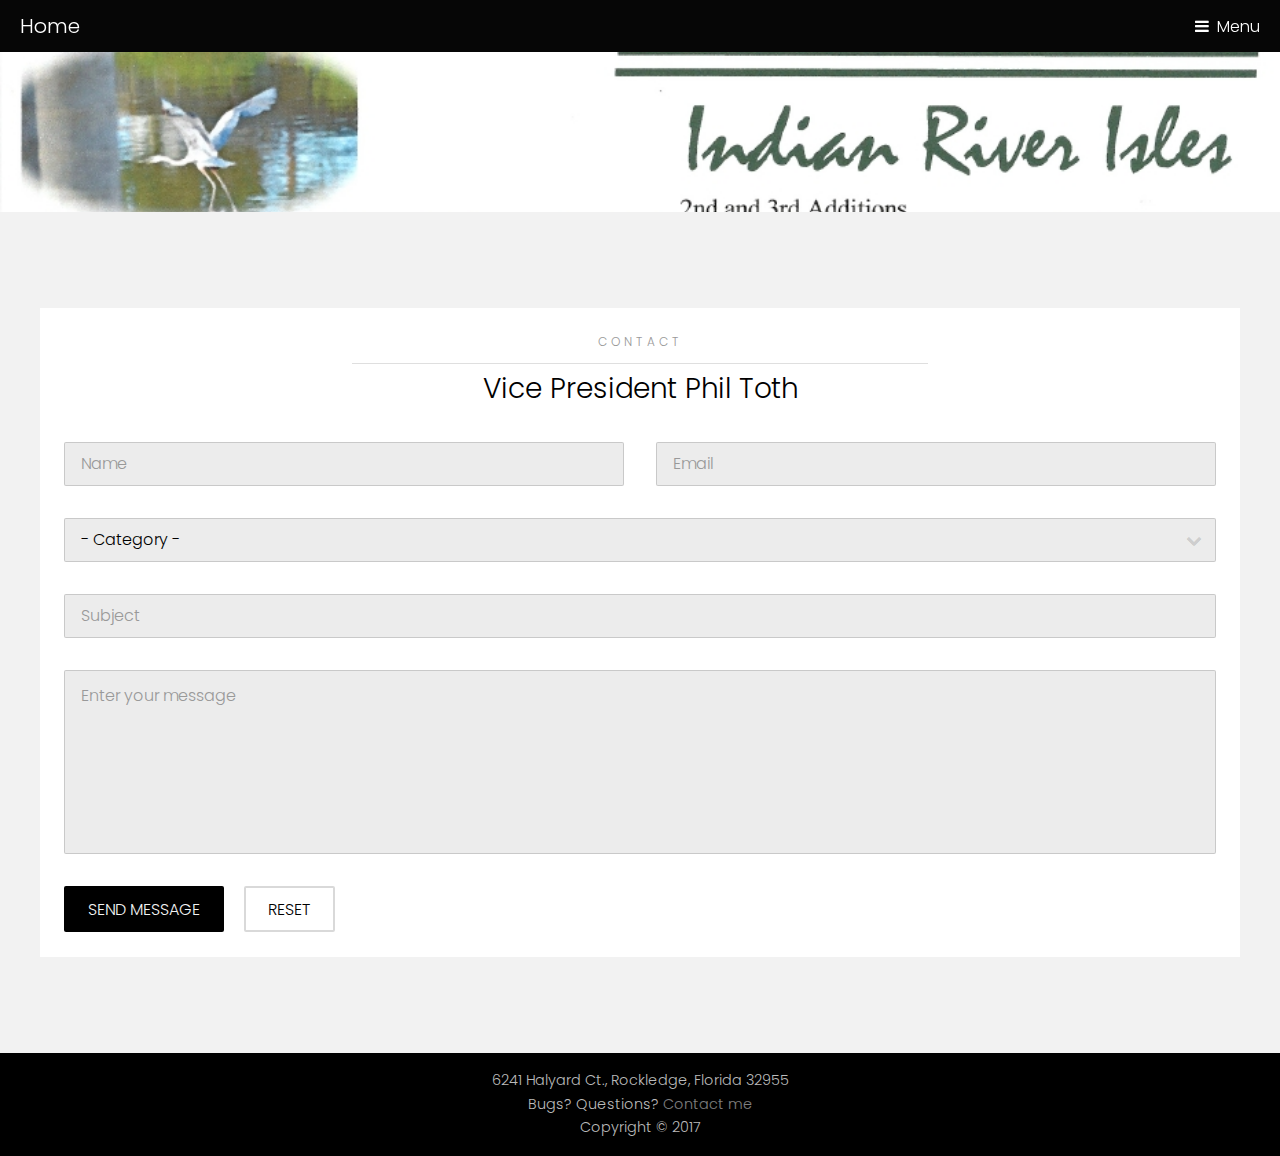
<file: contacts/vp.html>
<!DOCTYPE HTML>
<!--
	Oliver McTammany
	22 Novermber 2017
	Contact form for Vice President Phil Toth of Indian River Isles
	Intended for indianriverisles.com
-->
<html>
	<head>
		<title>Vice President Phil Toth</title>
		<meta charset="utf-8" />
		<meta name="viewport" content="width=device-width, initial-scale=1" />
		<link rel="stylesheet" href="../assets/css/main.css" />
	</head>
	<body class="subpage">

		<!-- Header -->
			<header id="header">
				<div class="logo"><a href="../index.html">Home</span></a></div>
				<a href="#menu">Menu</a>
			</header>

		<!-- Menu -->
			<nav id="menu">
				<ul class="links">
					<li><a href="../index.html">Home</a></li>
					<li><a href="../directors.html">Board of Directors/Committees</a></li>
					<li><a href="../#">President 2016 Letter</a></li>
					<li><a href="../#">Board Meeting Minutes</a></li>
					<li><a href="../#">Recreational Facilities Rules</a></li>
					<li><a href="../#">Home Owners Covenants</a></li>
					<li><a href="../#">ARC Form</a></li>
					<li><a href="../#">General Reminder</a></li>
					<li><a href="../links.html">Favorite Links</a></li>
					<!-- <li><a href="elements.html">Elements</a></li> -->
				</ul>
			</nav>

		<!-- Logo -->
			<section id="One" class="wrapper style2">
				<div class="inner">
					<header class="align-center"></header>
				</div>
			</section>

		<!-- Content -->
			<section id="two" class="wrapper style1">
				<div class="inner">
					<div class="box">
						<div class="content">
							<header class="align-center">
								<p>Contact</p>
								<h2>Vice President Phil Toth</h2>
							</header>
							<form method="post" action="https://formspree.io/ptoth72@me.com">
								<div class="row uniform">
									<div class="half">
										<input type="text" name="name" id="name" value="" placeholder="Name" />
									</div>
									<div class="half">
										<input type="email" name="email" id="email" value="" placeholder="Email" />
									</div>
									<!-- Break -->
									<div class="full">
										<div class="select-wrapper">
											<select name="category" id="category">
												<option value="">- Category -</option>
												<option value="Buyer Question">Buyer Question</option>
												<option value="Complaint">Complaint</option>
												<option value="Suggestion">Suggestion</option>
												<option value="Question">Question</option>
											</select>
										</div>
									</div>
									<!-- Break -->
									<div class="full">
										<input type="text" name="subject" id="email" value="" placeholder="Subject" />
									</div>
									<!-- Break -->
									<div class="full">
										<textarea name="message" id="message" placeholder="Enter your message" rows="6"></textarea>
									</div>
									<!-- Break -->
									<div class="full">
										<ul class="actions">
											<li><input type="submit" value="Send Message" /></li>
											<li><input type="reset" value="Reset" class="alt" /></li>
										</ul>
									</div>
								</div>
							</form>
						</div>
					</div>
				</div>
			</section>

		<!-- Footer -->
			<footer id="footer">
				<div class="copyright">
					<p>6241 Halyard Ct., Rockledge, Florida 32955</p>
					<p>Bugs? Questions? <a href="contacts/oliver.html">Contact me</a></p>
					<p>Copyright &copy; 2017</p>
				</div>
			</footer>

		<!-- Scripts -->
			<script src="../assets/js/jquery.min.js"></script>
			<script src="../assets/js/jquery.scrollex.min.js"></script>
			<script src="../assets/js/skel.min.js"></script>
			<script src="../assets/js/util.js"></script>
			<script src="../assets/js/main.js"></script>

	</body>
</html>
</file>
<file: assets/css/main.css>
/*********************************************************************************/
/* Oliver McTammany                                                              */
/* 22 Novermber 2017                                                             */
/* stylesheet for indianriverisles.com                                           */
/* With assistance from w3 schools                                               */
/*                                                                               */
/*********************************************************************************/


@charset "UTF-8";
@import url(font-awesome.min.css);
@import url("https://fonts.googleapis.com/css?family=Poppins:300,400,500,600,700");

/*********************************************************************************/
/* General	                                                                     */
/*********************************************************************************/

	html, body, div, span, h1, h2, h3, h4, h5, h6, p, a, img, q, strong, b, u, i, ol, ul, li, form, article, footer, header, menu, section {
		margin: 0;
		padding: 0;
		border: 0;
		font-size: 100%;
		font: inherit;
		vertical-align: baseline;
	}

	article, footer, header, menu, section {
		display: block;
	}

	ol, ul {
		list-style: none;
	}

	q {
		quotes: none;
	}

	q:before, q:after {
		content: '';
		content: none;
	}

	a {
		text-decoration: underline;
		color: #8a4680;
	}

		a:hover {
			text-decoration: none;
		}

	strong, b {
		font-weight: 600;
		color: #555;
	}

	em, i {
		font-style: italic;
	}

	p {
		margin: 0 0 2rem 0;
		text-align: center;
	}

	@-ms-viewport {
		width: device-width;
	}

	body {
		line-height: 1;
		-webkit-text-size-adjust: none;
		-ms-overflow-style: scrollbar;
		background: #fff;
		background-color: #fff;
		color: #444;
	}

	@media screen and (max-width: 480px) {

		html, body {
			min-width: 320px;
		}

	}

	body.is-loading *, body.is-loading *:before, body.is-loading *:after {
		-moz-animation: none !important;
		-webkit-animation: none !important;
		-ms-animation: none !important;
		animation: none !important;
		-moz-transition: none !important;
		-webkit-transition: none !important;
		-ms-transition: none !important;
		transition: none !important;
	}

	html {
		font-size: 13pt;
	}

		@media screen and (max-width: 1680px) {

			html {
				font-size: 12pt;
			}

		}

		@media screen and (max-width: 1280px) {

			html {
				font-size: 12pt;
			}

		}

		@media screen and (max-width: 980px) {

			html {
				font-size: 11pt;
			}

		}

		@media screen and (max-width: 736px) {

			html {
				font-size: 11pt;
			}

		}

		@media screen and (max-width: 480px) {

			html {
				font-size: 10pt;
			}

		}

	body, input, select, textarea {
		font-family: "Poppins", sans-serif;
		font-weight: 300;
		font-size: 1rem;
		line-height: 1.65;
	}

	h1, h2, h3, h4, h5, h6 {
		font-weight: 300;
		line-height: 1.5;
		margin: 0 0 1rem 0;
		color: #555;
	}

		h1 a, h2 a, h3 a, h4 a, h5 a, h6 a {
			color: inherit;
			text-decoration: none;
		}

	h2 {
		font-size: 1.75rem;
	}

	h3 {
		font-size: 1.35rem;
	}

	h4 {
		font-size: 1.1rem;
	}

	h5 {
		font-size: 0.9rem;
	}

	h6 {
		font-size: 0.7rem;
	}

	.align-left {
		text-align: left;
	}

	.align-center {
		text-align: center;
	}

	.align-right {
		text-align: right;
	}

	input, select, textarea {
		color: #555;
	}

/*********************************************************************************/
/* Box Model                                                                     */
/*********************************************************************************/

	*, *:before, *:after {
		-moz-box-sizing: border-box;
		-webkit-box-sizing: border-box;
		box-sizing: border-box;
	}

/*********************************************************************************/
/* Form Grid       	                                                             */
/*********************************************************************************/

	.row {
		border-bottom: solid 1px transparent;
		-moz-box-sizing: border-box;
		-webkit-box-sizing: border-box;
		box-sizing: border-box;
		margin: 0 0 -1px -2rem;
	}

	.row > * {
		float: left;
		-moz-box-sizing: border-box;
		-webkit-box-sizing: border-box;
		box-sizing: border-box;
		padding: 0 0 0 2rem;
	}

	.row:after, .row:before {
		content: '';
		display: block;
		clear: both;
		height: 0;
	}

	.row.uniform > * {
		padding: 2rem 0 0 2rem;
	}

	.row.uniform {
		margin: -2rem 0 -1px -2rem;
	}

	.row.uniform > * > :first-child {
		margin-top: 0;
	}

	.row.uniform > * > :last-child {
		margin-bottom: 0;
	}

	.full {
		width: 100%;
		clear: none;
		margin-left: 0;
	}

	.half {
		width: 50%;
		clear: none;
		margin-left: 0;
	}

/*********************************************************************************/
/* Box	                     	                                                 */
/*********************************************************************************/


	.box {
		margin-bottom: 2rem;
		background: #FFF;
	}

		.box .image.fit {
			margin: 0;
			border-radius: 0;
		}

			.box .image.fit img {
				border-radius: 0;
			}

		.box header h2 {
			margin-bottom: 2rem;
		}

		.box header p {
			text-transform: uppercase;
			font-size: .75rem;
			font-weight: 300;
			margin: 0 0 .25rem 0;
			padding: 0 0 .75rem 0;
			letter-spacing: .25rem;
		}

			.box header p:after {
				content: '';
				position: absolute;
				margin: auto;
				right: 0;
				bottom: 0;
				left: 0;
				width: 50%;
				height: 1px;
				background-color: rgba(0, 0, 0, 0.125);
			}

		.box .content {
			padding: 1.5rem;
		}

		.box > :last-child,
		.box > :last-child > :last-child,
		.box > :last-child > :last-child > :last-child {
			margin-bottom: 0;
		}

		.box.alt {
			border: 0;
			border-radius: 0;
			padding: 0;
		}

		@media screen and (max-width: 736px) {

			.box .content {
				padding: 2rem;
			}

		}

	.box {
		border-color: rgba(144, 144, 144, 0.25);
	}

/*********************************************************************************/
/* Buttons	                                                                     */
/*********************************************************************************/
/* with assistance from w3 schools */


	input[type="submit"],
	input[type="reset"],
	input[type="button"],
	button,
	.button {
		-moz-appearance: none;
		-webkit-appearance: none;
		-ms-appearance: none;
		appearance: none;
		-moz-transition: background-color 0.2s ease-in-out, color 0.2s ease-in-out;
		-webkit-transition: background-color 0.2s ease-in-out, color 0.2s ease-in-out;
		-ms-transition: background-color 0.2s ease-in-out, color 0.2s ease-in-out;
		transition: background-color 0.2s ease-in-out, color 0.2s ease-in-out;
		border-radius: 2px;
		border: 0;
		cursor: pointer;
		display: inline-block;
		font-weight: 300;
		height: 2.85rem;
		line-height: 2.95rem;
		padding: 0 1.5rem;
		text-align: center;
		text-decoration: none;
		text-transform: uppercase;
		white-space: nowrap;
	}

		input[type="submit"].icon,
		input[type="reset"].icon,
		input[type="button"].icon,
		button.icon,
		.button.icon {
			padding-left: 1.35rem;
		}

			input[type="submit"].icon:before,
			input[type="reset"].icon:before,
			input[type="button"].icon:before,
			button.icon:before,
			.button.icon:before {
				margin-right: 0.5rem;
			}

		input[type="submit"].fit,
		input[type="reset"].fit,
		input[type="button"].fit,
		button.fit,
		.button.fit {
			display: block;
			margin: 0 0 1rem 0;
			width: 100%;
		}

		input[type="submit"].small,
		input[type="reset"].small,
		input[type="button"].small,
		button.small,
		.button.small {
			font-size: 0.8rem;
		}

		input[type="submit"].big,
		input[type="reset"].big,
		input[type="button"].big,
		button.big,
		.button.big {
			font-size: 1.35rem;
		}

		input[type="submit"].disabled, input[type="submit"]:disabled,
		input[type="reset"].disabled,
		input[type="reset"]:disabled,
		input[type="button"].disabled,
		input[type="button"]:disabled,
		button.disabled,
		button:disabled,
		.button.disabled,
		.button:disabled {
			-moz-pointer-events: none;
			-webkit-pointer-events: none;
			-ms-pointer-events: none;
			pointer-events: none;
			opacity: 0.25;
		}

		@media screen and (max-width: 480px) {

			input[type="submit"],
			input[type="reset"],
			input[type="button"],
			button,
			.button {
				padding: 0;
				width: 100%;
			}
		}

	input[type="submit"],
	input[type="reset"],
	input[type="button"],
	button,
	.button {
		background-color: #f2f2f2;
		color: #000 !important;
	}

		input[type="submit"]:hover,
		input[type="reset"]:hover,
		input[type="button"]:hover,
		button:hover,
		.button:hover {
			background-color: white;
		}

		input[type="submit"]:active,
		input[type="reset"]:active,
		input[type="button"]:active,
		button:active,
		.button:active {
			background-color: #e5e5e5;
		}

		input[type="submit"].alt,
		input[type="reset"].alt,
		input[type="button"].alt,
		button.alt,
		.button.alt {
			background-color: transparent;
			box-shadow: inset 0 0 0 2px rgba(144, 144, 144, 0.25);
			color: #555 !important;
		}

			input[type="submit"].alt:hover,
			input[type="reset"].alt:hover,
			input[type="button"].alt:hover,
			button.alt:hover,
			.button.alt:hover {
				background-color: rgba(144, 144, 144, 0.075);
			}

			input[type="submit"].alt:active,
			input[type="reset"].alt:active,
			input[type="button"].alt:active,
			button.alt:active,
			.button.alt:active {
				background-color: rgba(144, 144, 144, 0.2);
			}

			input[type="submit"].alt.icon:before,
			input[type="reset"].alt.icon:before,
			input[type="button"].alt.icon:before,
			button.alt.icon:before,
			.button.alt.icon:before {
				color: #bbb;
			}

		input[type="submit"].special,
		input[type="reset"].special,
		input[type="button"].special,
		button.special,
		.button.special {
			background-color: #8a4680;
			color: #ffffff !important;
		}

			input[type="submit"].special:hover,
			input[type="reset"].special:hover,
			input[type="button"].special:hover,
			button.special:hover,
			.button.special:hover {
				background-color: #9b4f90;
			}

			input[type="submit"].special:active,
			input[type="reset"].special:active,
			input[type="button"].special:active,
			button.special:active,
			.button.special:active {
				background-color: #793d70;
			}

/*********************************************************************************/
/* Contact Form                                                                  */
/*********************************************************************************/
/* With assistance from w3 schools */

	form {
		margin: 0 0 2rem 0;
	}

	label {
		display: block;
		font-size: 0.9rem;
		font-weight: 700;
		margin: 0 0 1rem 0;
	}

	input[type="text"],
	input[type="password"],
	input[type="email"],
	select,
	textarea {
		-moz-appearance: none;
		-webkit-appearance: none;
		-ms-appearance: none;
		appearance: none;
		border-radius: 2px;
		border: none;
		border: solid 1px;
		color: inherit;
		display: block;
		outline: 0;
		padding: 0 1rem;
		text-decoration: none;
		width: 100%;
	}

		input[type="text"]:invalid,
		input[type="password"]:invalid,
		input[type="email"]:invalid,
		select:invalid,
		textarea:invalid {
			box-shadow: none;
		}

	.select-wrapper {
		text-decoration: none;
		display: block;
		position: relative;
	}

		.select-wrapper:before {
			-moz-osx-font-smoothing: grayscale;
			-webkit-font-smoothing: antialiased;
			font-family: FontAwesome;
			font-style: normal;
			font-weight: normal;
			text-transform: none !important;
		}

		.select-wrapper:before {
			content: '\f078';
			display: block;
			height: 2.75rem;
			line-height: 2.75rem;
			pointer-events: none;
			position: absolute;
			right: 0;
			text-align: center;
			top: 0;
			width: 2.75rem;
		}

		.select-wrapper select::-ms-expand {
			display: none;
		}

	input[type="text"],
	input[type="password"],
	input[type="email"],
	select {
		height: 2.75rem;
	}

	textarea {
		padding: 0.75rem 1rem;
		resize: none;
	}

	::-webkit-input-placeholder {
		opacity: 1.0;
	}

	:-moz-placeholder {
		opacity: 1.0;
	}

	::-moz-placeholder {
		opacity: 1.0;
	}

	:-ms-input-placeholder {
		opacity: 1.0;
	}

	.formerize-placeholder {
		opacity: 1.0;
	}

	label {
		color: #555;
	}

	input[type="text"],
	input[type="password"],
	input[type="email"],
	select,
	textarea {
		background: rgba(144, 144, 144, 0.075);
		border-color: rgba(144, 144, 144, 0.25);
	}

		input[type="text"]:focus,
		input[type="password"]:focus,
		input[type="email"]:focus,
		select:focus,
		textarea:focus {
			border-color: #8a4680;
			box-shadow: 0 0 0 1px #8a4680;
		}

	.select-wrapper:before {
		color: rgba(144, 144, 144, 0.25);
	}

	::-webkit-input-placeholder {
		color: #bbb !important;
	}

	:-moz-placeholder {
		color: #bbb !important;
	}

	::-moz-placeholder {
		color: #bbb !important;
	}

	:-ms-input-placeholder {
		color: #bbb !important;
	}

	.formerize-placeholder {
		color: #bbb !important;
	}

/*********************************************************************************/
/* Images	                                                                     */
/*********************************************************************************/


	.image {
		border-radius: 2px;
		border: 0;
		display: inline-block;
		position: relative;
	}

		.image img {
			border-radius: 2px;
			display: block;
		}

		.image.left, .image.right {
			max-width: 40%;
		}

			.image.left img, .image.right img {
				width: 100%;
			}

		.image.left {
			float: left;
			margin: 0 1.5rem 1rem 0;
			top: 0.25rem;
		}

		.image.right {
			float: right;
			margin: 0 0 1rem 1.5rem;
			top: 0.25rem;
		}

		.image.fit {
			display: block;
			margin: 0 0 2rem 0;
			width: 100%;
		}

			.image.fit img {
				width: 65%;
				margin-left: 17.5%;
			}

/*********************************************************************************/
/* Lists	                                                                     */
/*********************************************************************************/


	ul {
		list-style: disc;
		margin: 0 0 2rem 0;
		padding-left: 1rem;
	}

		ul li {
			padding-left: 0.5rem;
		}

		ul.actions {
			cursor: default;
			list-style: none;
			padding-left: 0;
		}

			ul.actions li {
				display: inline-block;
				padding: 0 1rem 0 0;
				vertical-align: middle;
			}

				ul.actions li:last-child {
					padding-right: 0;
				}

			@media screen and (max-width: 480px) {

				ul.actions {
					margin: 0 0 2rem 0;
				}

					ul.actions li {
						padding: 1rem 0 0 0;
						display: block;
						text-align: center;
						width: 100%;
					}

						ul.actions li:first-child {
							padding-top: 0;
						}

						ul.actions li > * {
							width: 100%;
							margin: 0 !important;
						}

							ul.actions li > *.icon:before {
								margin-left: -2rem;
							}

					ul.actions.small li {
						padding: 0.5rem 0 0 0;
					}

						ul.actions.small li:first-child {
							padding-top: 0;
						}

			}

/*********************************************************************************/
/* Article	                                                                     */
/*********************************************************************************/


	section.special, article.special {
		text-align: center;
	}

	header p {
		position: relative;
		margin: 0 0 1.5rem 0;
		color: #bbb;
	}

	header h2 + p {
		font-size: 1.25rem;
		margin-top: -1rem;
	}

	header h3 + p {
		font-size: 1.1rem;
		margin-top: -0.8rem;
	}

	header h4 + p,
	header h5 + p,
	header h6 + p {
		font-size: 0.9rem;
		margin-top: -0.6rem;
	}

/*********************************************************************************/
/* Wrappers	                                                                     */
/*********************************************************************************/


	.wrapper {
		padding: 6rem 0 4rem 0 ;
		position: relative;
		margin: 0;
	}

		.wrapper > .inner {
			margin: 0 auto;
			width: 80rem;
		}

		

		.wrapper.style1 {
			background-color: #f2f2f2;
			color: #a6a6a6;
		}

			.wrapper.style1 input, .wrapper.style1 select, .wrapper.style1 textarea {
				color: #000;
			}

			.wrapper.style1 a {
				color: #8a4680;
			}

			.wrapper.style1 strong, .wrapper.style1 b {
				color: #000;
			}

			.wrapper.style1 h1, .wrapper.style1 h2, .wrapper.style1 h3, .wrapper.style1 h4, .wrapper.style1 h5, .wrapper.style1 h6 {
				color: #000;
			}

			.wrapper.style1 .box {
				border-color: rgba(0, 0, 0, 0.15);
			}

			.wrapper.style1 input[type="submit"],
			.wrapper.style1 input[type="reset"],
			.wrapper.style1 input[type="button"],
			.wrapper.style1 button,
			.wrapper.style1 .button {
				background-color: #000;
				color: #f2f2f2 !important;
			}

				.wrapper.style1 input[type="submit"].alt,
				.wrapper.style1 input[type="reset"].alt,
				.wrapper.style1 input[type="button"].alt,
				.wrapper.style1 button.alt,
				.wrapper.style1 .button.alt {
					background-color: transparent;
					box-shadow: inset 0 0 0 2px rgba(0, 0, 0, 0.15);
					color: #000 !important;
				}

					.wrapper.style1 input[type="submit"].alt:hover,
					.wrapper.style1 input[type="reset"].alt:hover,
					.wrapper.style1 input[type="button"].alt:hover,
					.wrapper.style1 button.alt:hover,
					.wrapper.style1 .button.alt:hover {
						background-color: rgba(0, 0, 0, 0.075);
					}

					.wrapper.style1 input[type="submit"].alt:active,
					.wrapper.style1 input[type="reset"].alt:active,
					.wrapper.style1 input[type="button"].alt:active,
					.wrapper.style1 button.alt:active,
					.wrapper.style1 .button.alt:active {
						background-color: rgba(0, 0, 0, 0.2);
					}

					.wrapper.style1 input[type="submit"].alt.icon:before,
					.wrapper.style1 input[type="reset"].alt.icon:before,
					.wrapper.style1 input[type="button"].alt.icon:before,
					.wrapper.style1 button.alt.icon:before,
					.wrapper.style1 .button.alt.icon:before {
						color: #999999;
					}

				.wrapper.style1 input[type="submit"].special,
				.wrapper.style1 input[type="reset"].special,
				.wrapper.style1 input[type="button"].special,
				.wrapper.style1 button.special,
				.wrapper.style1 .button.special {
					background-color: #8a4680;
					color: #ffffff !important;
				}

					.wrapper.style1 input[type="submit"].special:hover,
					.wrapper.style1 input[type="reset"].special:hover,
					.wrapper.style1 input[type="button"].special:hover,
					.wrapper.style1 button.special:hover,
					.wrapper.style1 .button.special:hover {
						background-color: #9b4f90;
					}

					.wrapper.style1 input[type="submit"].special:active,
					.wrapper.style1 input[type="reset"].special:active,
					.wrapper.style1 input[type="button"].special:active,
					.wrapper.style1 button.special:active,
					.wrapper.style1 .button.special:active {
						background-color: #793d70;
					}

			.wrapper.style1 label {
				color: #000;
			}

			.wrapper.style1 input[type="text"],
			.wrapper.style1 input[type="password"],
			.wrapper.style1 input[type="email"],
			.wrapper.style1 select,
			.wrapper.style1 textarea {
				background: rgba(0, 0, 0, 0.075);
				border-color: rgba(0, 0, 0, 0.15);
			}

				.wrapper.style1 input[type="text"]:focus,
				.wrapper.style1 input[type="password"]:focus,
				.wrapper.style1 input[type="email"]:focus,
				.wrapper.style1 select:focus,
				.wrapper.style1 textarea:focus {
					border-color: #8a4680;
					box-shadow: 0 0 0 1px #8a4680;
				}

			.wrapper.style1 .select-wrapper:before {
				color: rgba(0, 0, 0, 0.15);
			}

			.wrapper.style1 ::-webkit-input-placeholder {
				color: #999999 !important;
			}

			.wrapper.style1 :-moz-placeholder {
				color: #999999 !important;
			}

			.wrapper.style1 ::-moz-placeholder {
				color: #999999 !important;
			}

			.wrapper.style1 :-ms-input-placeholder {
				color: #999999 !important;
			}

			.wrapper.style1 .formerize-placeholder {
				color: #999999 !important;
			}

			.wrapper.style1 ul.alt li {
				border-top-color: rgba(0, 0, 0, 0.15);
			}

			.wrapper.style1 header p {
				color: #999999;
			}

		.wrapper.style2 {
			background-color: #000;
			color: #bfbfbf;
			background-image: url(../../images/logo.jpg);
			background-size: cover;
			background-attachment: scroll;
			background-position: center;
			position: relative;
			border: 5px;
		}

			.wrapper.style2 input, .wrapper.style2 select, .wrapper.style2 textarea {
				color: #ffffff;
			}

			.wrapper.style2 a {
				color: #8a4680;
			}

			.wrapper.style2 strong, .wrapper.style2 b {
				color: #ffffff;
			}

			.wrapper.style2 h1, .wrapper.style2 h2, .wrapper.style2 h3, .wrapper.style2 h4, .wrapper.style2 h5, .wrapper.style2 h6 {
				color: #ffffff;
			}

			.wrapper.style2 .box {
				border-color: rgba(255, 255, 255, 0.25);
			}

			.wrapper.style2 input[type="submit"],
			.wrapper.style2 input[type="reset"],
			.wrapper.style2 input[type="button"],
			.wrapper.style2 button,
			.wrapper.style2 .button {
				background-color: #f2f2f2;
				color: #000 !important;
			}

				.wrapper.style2 input[type="submit"]:hover,
				.wrapper.style2 input[type="reset"]:hover,
				.wrapper.style2 input[type="button"]:hover,
				.wrapper.style2 button:hover,
				.wrapper.style2 .button:hover {
					background-color: white;
				}

				.wrapper.style2 input[type="submit"]:active,
				.wrapper.style2 input[type="reset"]:active,
				.wrapper.style2 input[type="button"]:active,
				.wrapper.style2 button:active,
				.wrapper.style2 .button:active {
					background-color: #e5e5e5;
				}

				.wrapper.style2 input[type="submit"].alt,
				.wrapper.style2 input[type="reset"].alt,
				.wrapper.style2 input[type="button"].alt,
				.wrapper.style2 button.alt,
				.wrapper.style2 .button.alt {
					background-color: transparent;
					box-shadow: inset 0 0 0 2px rgba(255, 255, 255, 0.25);
					color: #ffffff !important;
				}

					.wrapper.style2 input[type="submit"].alt:hover,
					.wrapper.style2 input[type="reset"].alt:hover,
					.wrapper.style2 input[type="button"].alt:hover,
					.wrapper.style2 button.alt:hover,
					.wrapper.style2 .button.alt:hover {
						background-color: rgba(255, 255, 255, 0.075);
					}

					.wrapper.style2 input[type="submit"].alt:active,
					.wrapper.style2 input[type="reset"].alt:active,
					.wrapper.style2 input[type="button"].alt:active,
					.wrapper.style2 button.alt:active,
					.wrapper.style2 .button.alt:active {
						background-color: rgba(255, 255, 255, 0.2);
					}

					.wrapper.style2 input[type="submit"].alt.icon:before,
					.wrapper.style2 input[type="reset"].alt.icon:before,
					.wrapper.style2 input[type="button"].alt.icon:before,
					.wrapper.style2 button.alt.icon:before,
					.wrapper.style2 .button.alt.icon:before {
						color: #999999;
					}

				.wrapper.style2 input[type="submit"].special,
				.wrapper.style2 input[type="reset"].special,
				.wrapper.style2 input[type="button"].special,
				.wrapper.style2 button.special,
				.wrapper.style2 .button.special {
					background-color: #8a4680;
					color: #ffffff !important;
				}

					.wrapper.style2 input[type="submit"].special:hover,
					.wrapper.style2 input[type="reset"].special:hover,
					.wrapper.style2 input[type="button"].special:hover,
					.wrapper.style2 button.special:hover,
					.wrapper.style2 .button.special:hover {
						background-color: #9b4f90;
					}

					.wrapper.style2 input[type="submit"].special:active,
					.wrapper.style2 input[type="reset"].special:active,
					.wrapper.style2 input[type="button"].special:active,
					.wrapper.style2 button.special:active,
					.wrapper.style2 .button.special:active {
						background-color: #793d70;
					}

			.wrapper.style2 label {
				color: #ffffff;
			}

			.wrapper.style2 input[type="text"],
			.wrapper.style2 input[type="password"],
			.wrapper.style2 input[type="email"],
			.wrapper.style2 select,
			.wrapper.style2 textarea {
				background: rgba(255, 255, 255, 0.075);
				border-color: rgba(255, 255, 255, 0.25);
			}

				.wrapper.style2 input[type="text"]:focus,
				.wrapper.style2 input[type="password"]:focus,
				.wrapper.style2 input[type="email"]:focus,
				.wrapper.style2 select:focus,
				.wrapper.style2 textarea:focus {
					border-color: #8a4680;
					box-shadow: 0 0 0 1px #8a4680;
				}

			.wrapper.style2 .select-wrapper:before {
				color: rgba(255, 255, 255, 0.25);
			}

			.wrapper.style2 ::-webkit-input-placeholder {
				color: #999999 !important;
			}

			.wrapper.style2 :-moz-placeholder {
				color: #999999 !important;
			}

			.wrapper.style2 ::-moz-placeholder {
				color: #999999 !important;
			}

			.wrapper.style2 :-ms-input-placeholder {
				color: #999999 !important;
			}

			.wrapper.style2 .formerize-placeholder {
				color: #999999 !important;
			}

			.wrapper.style2 ul.alt li {
				border-top-color: rgba(255, 255, 255, 0.25);
			}

			.wrapper.style2 header p {
				color: #999999;
			}

			.wrapper.style2 .inner {
				position: relative;
				z-index: 2;
			}

			.wrapper.style2 p {
				text-transform: uppercase;
				font-size: .75rem;
				font-weight: 300;
				margin: 0 0 .5rem 0;
				padding: 0 0 1rem 0;
				letter-spacing: .25rem;
			}

				.wrapper.style2 p:after {
					content: '';
					position: absolute;
					margin: auto;
					right: 0;
					bottom: 0;
					left: 0;
					width: 50%;
					height: 1px;
					background-color: rgba(255, 255, 255, 0.5);
				}

			.wrapper.style2:before {
				-moz-transition: opacity 3s ease;
				-webkit-transition: opacity 3s ease;
				-ms-transition: opacity 3s ease;
				transition: opacity 3s ease;
				-moz-transition-delay: 1.25s;
				-webkit-transition-delay: 1.25s;
				-ms-transition-delay: 1.25s;
				transition-delay: 1.25s;
				content: '';
				display: block;
				background-color: rgba(0, 0, 0, 0.95);
				height: 100%;
				left: 0;
				opacity: 0;
				position: absolute;
				top: 0;
				width: 100%;
				z-index: 1;
			}

		@media screen and (max-width: 1280px) {

			.wrapper > .inner {
				width: 75rem;
			}

			.wrapper.style2 {
				background-attachment: scroll;
			}

		}

		@media screen and (max-width: 980px) {

			.wrapper > .inner {
				width: 90%;
			}

			.wrapper.style2 {
				background-attachment: scroll;
			}

		}

		@media screen and (max-width: 736px) {

			.wrapper {
				padding: 3rem 0 1rem 0 ;
			}

		}

/*********************************************************************************/
/* Box/Gallery Grid	                                                             */
/*********************************************************************************/


	.grid-style {
		width: 100%;
		margin: 0 0 2.5rem 0;
		display: -moz-flex;
		display: -webkit-flex;
		display: -ms-flex;
		display: flex;
		-moz-flex-wrap: wrap;
		-webkit-flex-wrap: wrap;
		-ms-flex-wrap: wrap;
		flex-wrap: wrap;
		-moz-align-items: stretch;
		-webkit-align-items: stretch;
		-ms-align-items: stretch;
		align-items: stretch;
	}

		.grid-style > * {
			-moz-flex-shrink: 1;
			-webkit-flex-shrink: 1;
			-ms-flex-shrink: 1;
			flex-shrink: 1;
			-moz-flex-grow: 0;
			-webkit-flex-grow: 0;
			-ms-flex-grow: 0;
			flex-grow: 0;
			padding: 2rem;
		}

		.grid-style > :nth-child(-n + 2) {
			padding-top: 0;
		}

		.grid-style > :nth-last-child(-n + 2) {
			padding-bottom: 0;
		}

		.grid-style > :nth-child(2n + 1) {
			padding-left: 0;
		}

		.grid-style > :nth-child(2n) {
			padding-right: 0;
		}

		.grid-style > :nth-child(2n + 1),
		.grid-style > :nth-child(2n) {
			width: calc(50% + 0rem);
		}

		.grid-style .box {
			margin: 0;
		}

		@media screen and (max-width: 980px) {

			.grid-style > * {
				width: 100%;
			}

			.grid-style > * {
				padding: 1rem;
				width: calc(50% + 1rem);
			}

			.grid-style > :nth-child(-n + 2) {
				padding-top: 1rem;
			}

			.grid-style > :nth-last-child(-n + 2) {
				padding-bottom: 1rem;
			}

			.grid-style > :nth-child(2n + 1) {
				padding-left: 1rem;
			}

			.grid-style > :nth-child(2n) {
				padding-right: 1rem;
			}

			.grid-style > :nth-child(2n + 1),
			.grid-style > :nth-child(2n) {
				padding: 1rem;
				width: calc(100% + 2rem);
			}

			.grid-style > * {
				padding: 1rem;
				width: calc(100% + 2rem);
			}

			.grid-style > :nth-child(-n + 1) {
				padding-top: 0;
			}

			.grid-style > :nth-last-child(-n + 1) {
				padding-bottom: 0;
			}

			.grid-style > :nth-child(1n + 1) {
				padding-left: 0;
			}

			.grid-style > :nth-child(1n) {
				padding-right: 0;
			}

			.grid-style > :nth-child(1n + 1),
			.grid-style > :nth-child(1n) {
				width: calc(100% + 1rem);
			}

		}

	.gallery {
		width: 100%;
		margin: 2.5rem 0 2.5rem 0;
		display: -moz-flex;
		display: -webkit-flex;
		display: -ms-flex;
		display: flex;
		-moz-flex-wrap: wrap;
		-webkit-flex-wrap: wrap;
		-ms-flex-wrap: wrap;
		flex-wrap: wrap;
		-moz-align-items: stretch;
		-webkit-align-items: stretch;
		-ms-align-items: stretch;
		align-items: stretch;
	}

		.gallery > * {
			-moz-flex-shrink: 1;
			-webkit-flex-shrink: 1;
			-ms-flex-shrink: 1;
			flex-shrink: 1;
			-moz-flex-grow: 0;
			-webkit-flex-grow: 0;
			-ms-flex-grow: 0;
			flex-grow: 0;
			padding: 2rem;
		}

		.gallery > :nth-child(-n + 2) {
			padding-top: 0;
		}

		.gallery > :nth-last-child(-n + 2) {
			padding-bottom: 0;
		}

		.gallery > :nth-child(2n + 1) {
			padding-left: 0;
		}

		.gallery > :nth-child(2n) {
			padding-right: 0;
		}

		.gallery > :nth-child(2n + 1),
		.gallery > :nth-child(2n) {
			width: calc(50% + 0rem);
		}

		.gallery .image {
			background: #FFF;
			padding: 1rem;
		}

			.gallery .image.fit {
				margin: 0;
			}

		@media screen and (max-width: 980px) {

			.gallery > * {
				width: 100%;
			}

			.gallery > * {
				padding: 1rem;
				width: calc(50% + 1rem);
			}

			.gallery > :nth-child(-n + 2) {
				padding-top: 1rem;
			}

			.gallery > :nth-last-child(-n + 2) {
				padding-bottom: 1rem;
			}

			.gallery > :nth-child(2n + 1) {
				padding-left: 1rem;
			}

			.gallery > :nth-child(2n) {
				padding-right: 1rem;
			}

			.gallery > :nth-child(2n + 1),
			.gallery > :nth-child(2n) {
				padding: 1rem;
				width: calc(100% + 2rem);
			}

			.gallery > * {
				padding: 1rem;
				width: calc(100% + 2rem);
			}

			.gallery > :nth-child(-n + 1) {
				padding-top: 0;
			}

			.gallery > :nth-last-child(-n + 1) {
				padding-bottom: 0;
			}

			.gallery > :nth-child(1n + 1) {
				padding-left: 0;
			}

			.gallery > :nth-child(1n) {
				padding-right: 0;
			}

			.gallery > :nth-child(1n + 1),
			.gallery > :nth-child(1n) {
				width: calc(100% + 1rem);
			}

		}

/*********************************************************************************/
/* Header	                                                                     */
/*********************************************************************************/


	body.subpage {
		padding-top: 3.25em;
	}

	@-moz-keyframes reveal-header {
		0% {
			top: -4em;
			opacity: 0;
		}

		100% {
			top: 0;
			opacity: 1;
		}
	}

	@-webkit-keyframes reveal-header {
		0% {
			top: -4em;
			opacity: 0;
		}

		100% {
			top: 0;
			opacity: 1;
		}
	}

	@-ms-keyframes reveal-header {
		0% {
			top: -4em;
			opacity: 0;
		}

		100% {
			top: 0;
			opacity: 1;
		}
	}

	@keyframes reveal-header {
		0% {
			top: -4em;
			opacity: 0;
		}

		100% {
			top: 0;
			opacity: 1;
		}
	}

	#header {
		background: rgba(0, 0, 0, 0.975);
		color: #a6a6a6;
		cursor: default;
		height: 3.25em;
		left: 0;
		line-height: 3.25em;
		position: fixed;
		text-align: right;
		top: 0;
		width: 100%;
		z-index: 10001;
	}

		#header > .logo {
			display: inline-block;
			height: inherit;
			left: 1.25em;
			line-height: inherit;
			margin: 0;
			padding: 0;
			position: absolute;
			top: 0;
		}

			#header > .logo a {
				font-size: 1.25em;
				color: #FFF;
				text-decoration: none;
			}

				#header > .logo a:hover {
					color: rgba(255, 255, 255, 0.65);
				}

			#header > .logo span {
				font-weight: 400;
				font-size: .8em;
				color: rgba(255, 255, 255, 0.65);
			}

		#header > a {
			-moz-transition: color 0.2s ease-in-out;
			-webkit-transition: color 0.2s ease-in-out;
			-ms-transition: color 0.2s ease-in-out;
			transition: color 0.2s ease-in-out;
			display: inline-block;
			padding: 0 0.75em;
			color: inherit;
			text-decoration: none;
			color: #FFF;
		}

			#header > a:hover {
				color: #f2f2f2;
			}

			#header > a[href="#menu"] {
				text-decoration: none;
				-webkit-tap-highlight-color: transparent;
			}

				#header > a[href="#menu"]:before {
					content: "";
					-moz-osx-font-smoothing: grayscale;
					-webkit-font-smoothing: antialiased;
					font-family: FontAwesome;
					font-style: normal;
					font-weight: normal;
					text-transform: none !important;
				}

				#header > a[href="#menu"]:before {
					margin: 0 0.5em 0 0;
				}

			#header > a + a[href="#menu"]:last-child {
				border-left: solid 1px rgba(0, 0, 0, 0.15);
				padding-left: 1.25em;
				margin-left: 0.5em;
			}

			#header > a:last-child {
				padding-right: 1.25em;
			}

			@media screen and (max-width: 736px) {

				#header > a {
					padding: 0 0.5em;
				}

					#header > a + a[href="#menu"]:last-child {
						padding-left: 1em;
						margin-left: 0.25em;
					}

					#header > a:last-child {
						padding-right: 1em;
					}

			}

		#header.reveal {
			-moz-animation: reveal-header 0.5s ease;
			-webkit-animation: reveal-header 0.5s ease;
			-ms-animation: reveal-header 0.5s ease;
			animation: reveal-header 0.5s ease;
		}

		#header.alt {
			-moz-animation: none;
			-webkit-animation: none;
			-ms-animation: none;
			animation: none;
			background-color: transparent;
			box-shadow: none;
			overflow: hidden;
			position: absolute;
			top: 1.5em;
		}

			#header.alt h1 {
				left: 2.5em;
			}

			#header.alt nav {
				right: 2.5em;
			}

	@media screen and (max-width: 980px) {

		body.subpage {
			padding-top: 44px;
		}

		#header {
			height: 44px;
			line-height: 44px;
		}

			#header > h1 {
				left: 1em;
			}

				#header > h1 a {
					font-size: 1em;
				}

	}

	@media screen and (max-width: 480px) {

		#header {
			min-width: 320px;
		}

	}

/*********************************************************************************/
/* Menu		                                                                     */
/*********************************************************************************/
/* With assistance from w3 schools */


	#menu {
		-moz-transform: translateX(20rem);
		-webkit-transform: translateX(20rem);
		-ms-transform: translateX(20rem);
		transform: translateX(20rem);
		-moz-transition: -moz-transform 0.5s ease, box-shadow 0.5s ease, visibility 0.5s;
		-webkit-transition: -webkit-transform 0.5s ease, box-shadow 0.5s ease, visibility 0.5s;
		-ms-transition: -ms-transform 0.5s ease, box-shadow 0.5s ease, visibility 0.5s;
		transition: transform 0.5s ease, box-shadow 0.5s ease, visibility 0.5s;
		-webkit-overflow-scrolling: touch;
		background: rgba(0, 0, 0, 0.95);
		box-shadow: none;
		color: #000;
		height: 100%;
		max-width: 80%;
		overflow-y: auto;
		padding: 3rem 2rem;
		position: fixed;
		right: 0;
		top: 0;
		visibility: hidden;
		width: 20rem;
		z-index: 10002;
	}

		#menu > ul {
			margin: 0 0 1rem 0;
		}

			#menu > ul.links {
				list-style: none;
				padding: 0;
			}

				#menu > ul.links > li {
					padding: 0;
				}

					#menu > ul.links > li > a:not(.button) {
						border: 0;
						border-top: solid 1px rgba(255, 255, 255, 0.125);
						color: rgba(255, 255, 255, 0.5);
						display: block;
						line-height: 3.5rem;
						text-decoration: none;
						text-transform: uppercase;
					}

						#menu > ul.links > li > a:not(.button):hover {
							color: #FFF;
						}

					#menu > ul.links > li > .button {
						display: block;
						margin: 0.5rem 0 0 0;
					}

					#menu > ul.links > li:first-child > a:not(.button) {
						border-top: 0 !important;
					}

		#menu .close {
			text-decoration: none;
			-moz-transition: color 0.2s ease-in-out;
			-webkit-transition: color 0.2s ease-in-out;
			-ms-transition: color 0.2s ease-in-out;
			transition: color 0.2s ease-in-out;
			-webkit-tap-highlight-color: transparent;
			border: 0;
			color: #999999;
			cursor: pointer;
			display: block;
			height: 3.25rem;
			line-height: 3.25rem;
			padding-right: 1.25rem;
			position: absolute;
			right: 0;
			text-align: right;
			top: 0;
			vertical-align: middle;
			width: 7rem;
		}

			#menu .close:before {
				-moz-osx-font-smoothing: grayscale;
				-webkit-font-smoothing: antialiased;
				font-family: FontAwesome;
				font-style: normal;
				font-weight: normal;
				text-transform: none !important;
			}

			#menu .close:before {
				content: '\f00d';
				font-size: 1.25rem;
			}

			#menu .close:hover {
				color: #000;
			}

			@media screen and (max-width: 736px) {

				#menu .close {
					height: 4rem;
					line-height: 4rem;
				}

			}

		#menu.visible {
			-moz-transform: translateX(0);
			-webkit-transform: translateX(0);
			-ms-transform: translateX(0);
			transform: translateX(0);
			box-shadow: 0 0 1.5rem 0 rgba(0, 0, 0, 0.2);
			visibility: visible;
		}

		@media screen and (max-width: 736px) {

			#menu {
				padding: 2.5rem 1.75rem;
			}

		}

/*********************************************************************************/
/* Banner	                                                                     */
/*********************************************************************************/

	.banner {
		background-color: #8a4680;
		color: #e2d1df;
		padding: 8em 0;
		position: relative;
	}

		.banner input, .banner select, .banner textarea, .banner a, .banner strong, .banner b,
		.banner h1, .banner h2, .banner h3, .banner h4, .banner h5, .banner h6 {
			color: #ffffff;
		}

		.banner.full {
			padding: 0;
			min-height: 100vh;
			height: 100vh !important;
		}

		.banner.half {
			padding: 0;
			min-height: 50vh;
			height: 50vh !important;
		}

		.banner:after {
			-moz-pointer-events: none;
			-webkit-pointer-events: none;
			-ms-pointer-events: none;
			pointer-events: none;
			-moz-transition: opacity 1.5s ease-in-out, visibility 1.5s;
			-webkit-transition: opacity 1.5s ease-in-out, visibility 1.5s;
			-ms-transition: opacity 1.5s ease-in-out, visibility 1.5s;
			transition: opacity 1.5s ease-in-out, visibility 1.5s;
			background: #000000;
			content: '';
			display: block;
			height: 100%;
			left: 0;
			opacity: 0;
			position: absolute;
			top: 0;
			visibility: hidden;
			width: 100%;
			z-index: 2;
		}

		.banner .indicators {
			bottom: 1.5em;
			left: 0;
			list-style: none;
			margin: 0;
			padding: 0;
			position: absolute;
			text-align: center;
			width: 100%;
			z-index: 2;
		}

			.banner .indicators li {
				cursor: pointer;
				display: inline-block;
				height: 2em;
				overflow: hidden;
				padding: 0;
				position: relative;
				text-indent: 2em;
				width: 2em;
			}

				.banner .indicators li:before {
					background: rgba(255, 255, 255, 0.35);
					border-radius: 100%;
					content: '';
					display: inline-block;
					height: 0.8em;
					left: 50%;
					margin: -0.4em 0 0 -0.4em;
					position: absolute;
					text-indent: 0;
					top: 50%;
					width: 0.8em;
				}

				.banner .indicators li.visible:before {
					background: #fff;
				}

		.banner > article {
			-moz-transition: opacity 1.5s ease, visibility 1.5s;
			-webkit-transition: opacity 1.5s ease, visibility 1.5s;
			-ms-transition: opacity 1.5s ease, visibility 1.5s;
			transition: opacity 1.5s ease, visibility 1.5s;
			background-attachment: fixed;
			background-position: center;
			background-repeat: no-repeat;
			background-size: cover;
			height: 100%;
			left: 0;
			opacity: 0;
			position: absolute;
			text-align: center;
			top: 0;
			visibility: hidden;
			width: 100%;
			z-index: 0;
		}

			.banner > article:before {
				content: '';
				display: inline-block;
				height: 100%;
				vertical-align: middle;
			}

			.banner > article:after {
				content: '';
				display: block;
				width: 100%;
				height: 100%;
				position: absolute;
				top: 0;
				left: 0;
				background: #000;
				opacity: 0.35;
			}

			.banner > article .inner {
				position: relative;
				display: inline-block;
				vertical-align: middle;
				z-index: 1;
			}

				.banner > article .inner > :last-child {
					margin-bottom: 0;
				}

			.banner > article h2 {
				font-size: 7rem;
				margin-bottom: 0;
				color: #FFF;
				font-weight: 300;
			}

				.banner > article h2:after {
					display: none;
				}

			.banner > article p {
				color: rgba(255, 255, 255, 0.65);
				text-transform: uppercase;
				font-size: 1rem;
				font-weight: 300;
				margin: 0;
				padding-bottom: 1.75rem;
				letter-spacing: .25rem;
			}

				.banner > article p:after {
					content: '';
					position: absolute;
					margin: auto;
					right: 0;
					bottom: 0;
					left: 0;
					width: 50%;
					height: 1px;
					background-color: rgba(255, 255, 255, 0.65);
				}

			.banner > article a {
				color: #FFF;
				text-decoration: none;
			}

			.banner > article img {
				display: none;
			}

			.banner > article.visible {
				opacity: 1;
				visibility: visible;
			}

			.banner > article.top {
				z-index: 1;
			}

			.banner > article.instant {
				-moz-transition: none !important;
				-webkit-transition: none !important;
				-ms-transition: none !important;
				transition: none !important;
			}

		body.is-loading .banner:after {
			opacity: 1.0;
			visibility: visible;
		}

		@media screen and (max-width: 1280px) {

			.banner.full {
				padding: 0;
				min-height: 75vh;
				height: 75vh !important;
			}

		}

		@media screen and (max-width: 980px) {

			.banner.full {
				padding: 0;
				min-height: 50vh;
				height: 50vh !important;
			}

			.banner > article {
				background-attachment: scroll;
			}

		}

		@media screen and (max-width: 736px) {

			.banner > article .inner {
				width: 90%;
			}

			.banner > article p {
				margin-bottom: 1rem;
			}

			.banner > article h2 {
				font-size: 4em;
			}

		}

		body.is-mobile .banner > article {
			background-attachment: scroll;
		}

/*********************************************************************************/
/* Footer	                                                                     */
/*********************************************************************************/


	#footer {
		padding: 1rem 0 1rem 0 ;
		background: #000;
		text-align: center;
	}

		#footer a {
			color: rgba(255, 255, 255, 0.5);
			text-decoration: none;
		}

			#footer a:hover {
				color: #FFF;
			}

		#footer .copyright {
			color: #bbb;
			font-size: 0.9rem;
			margin: 0 0 0rem 0;
			padding: 0;
			text-align: center;
		}

			#footer .copyright p {
				margin: 0 0 0 0;
			}

		@media screen and (max-width: 736px) {

			#footer {
				padding: 3rem 0 1rem 0 ;
			}

		}
</file>
